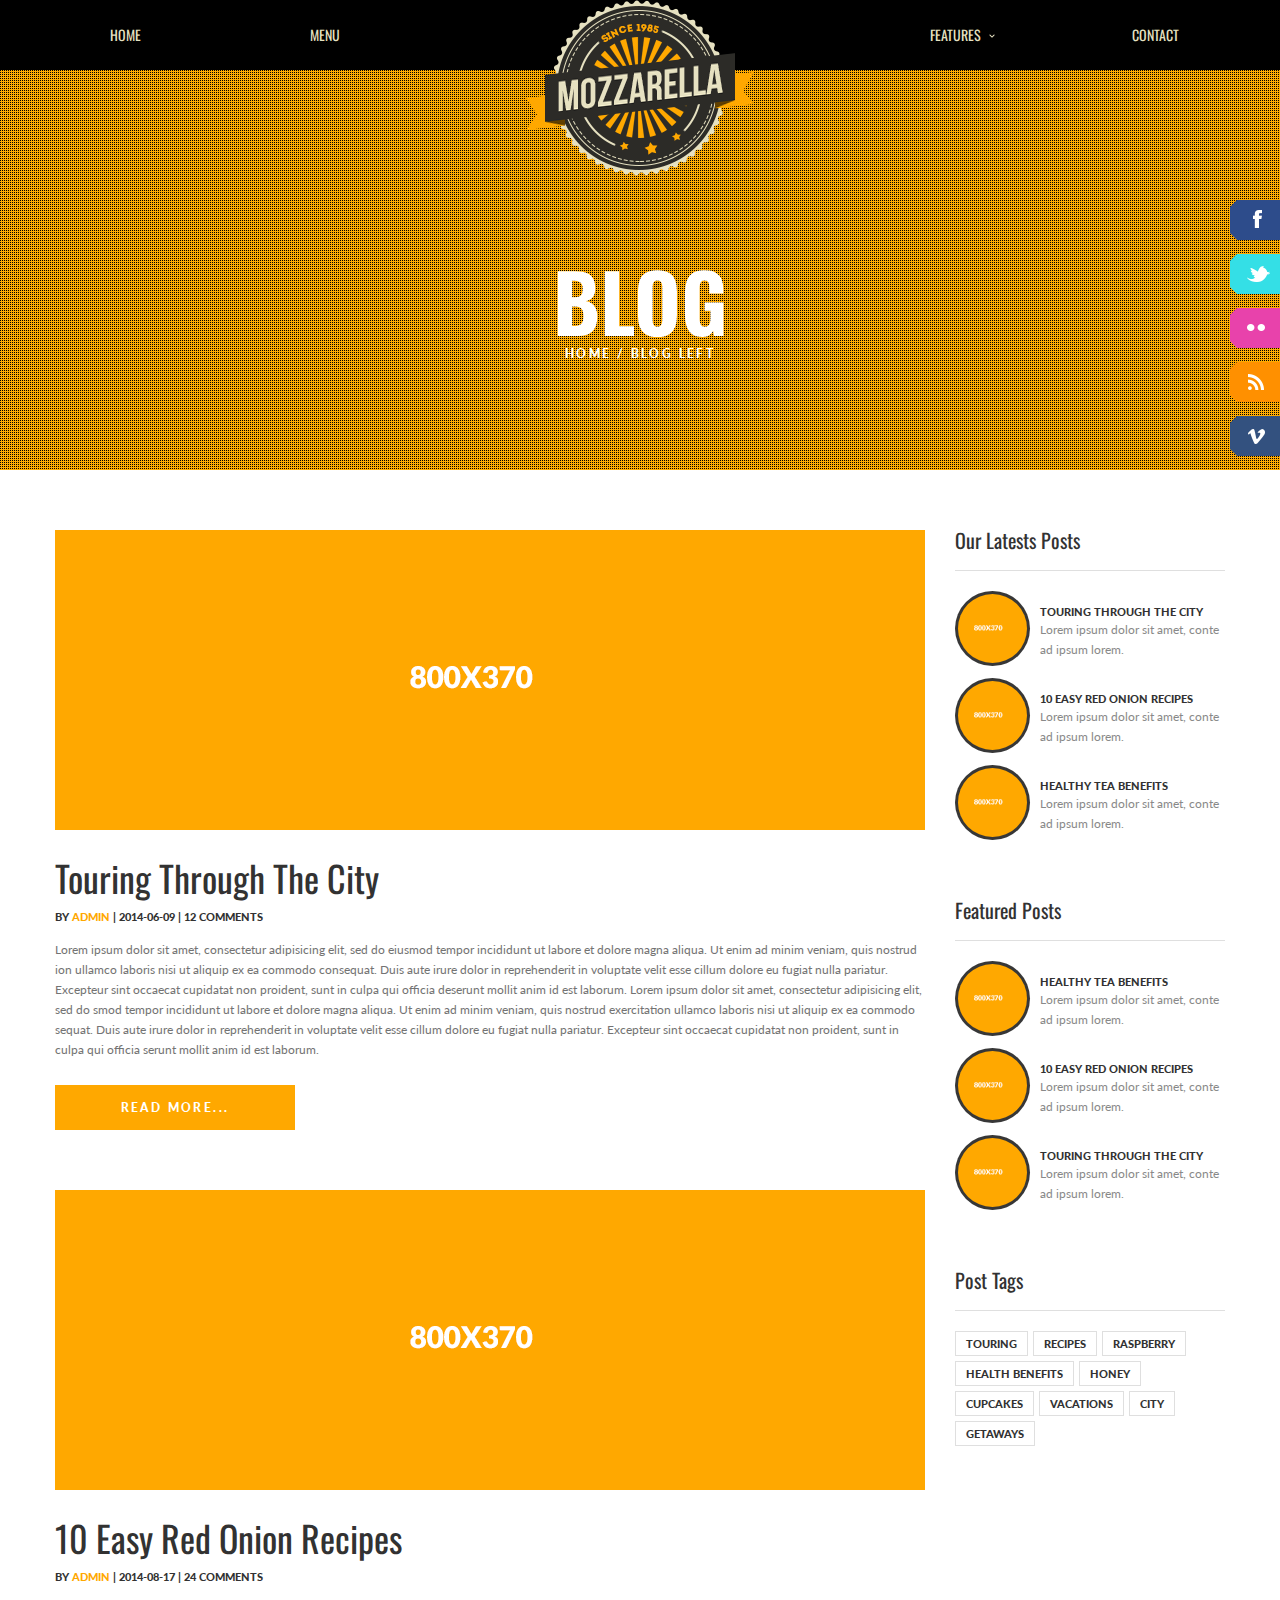
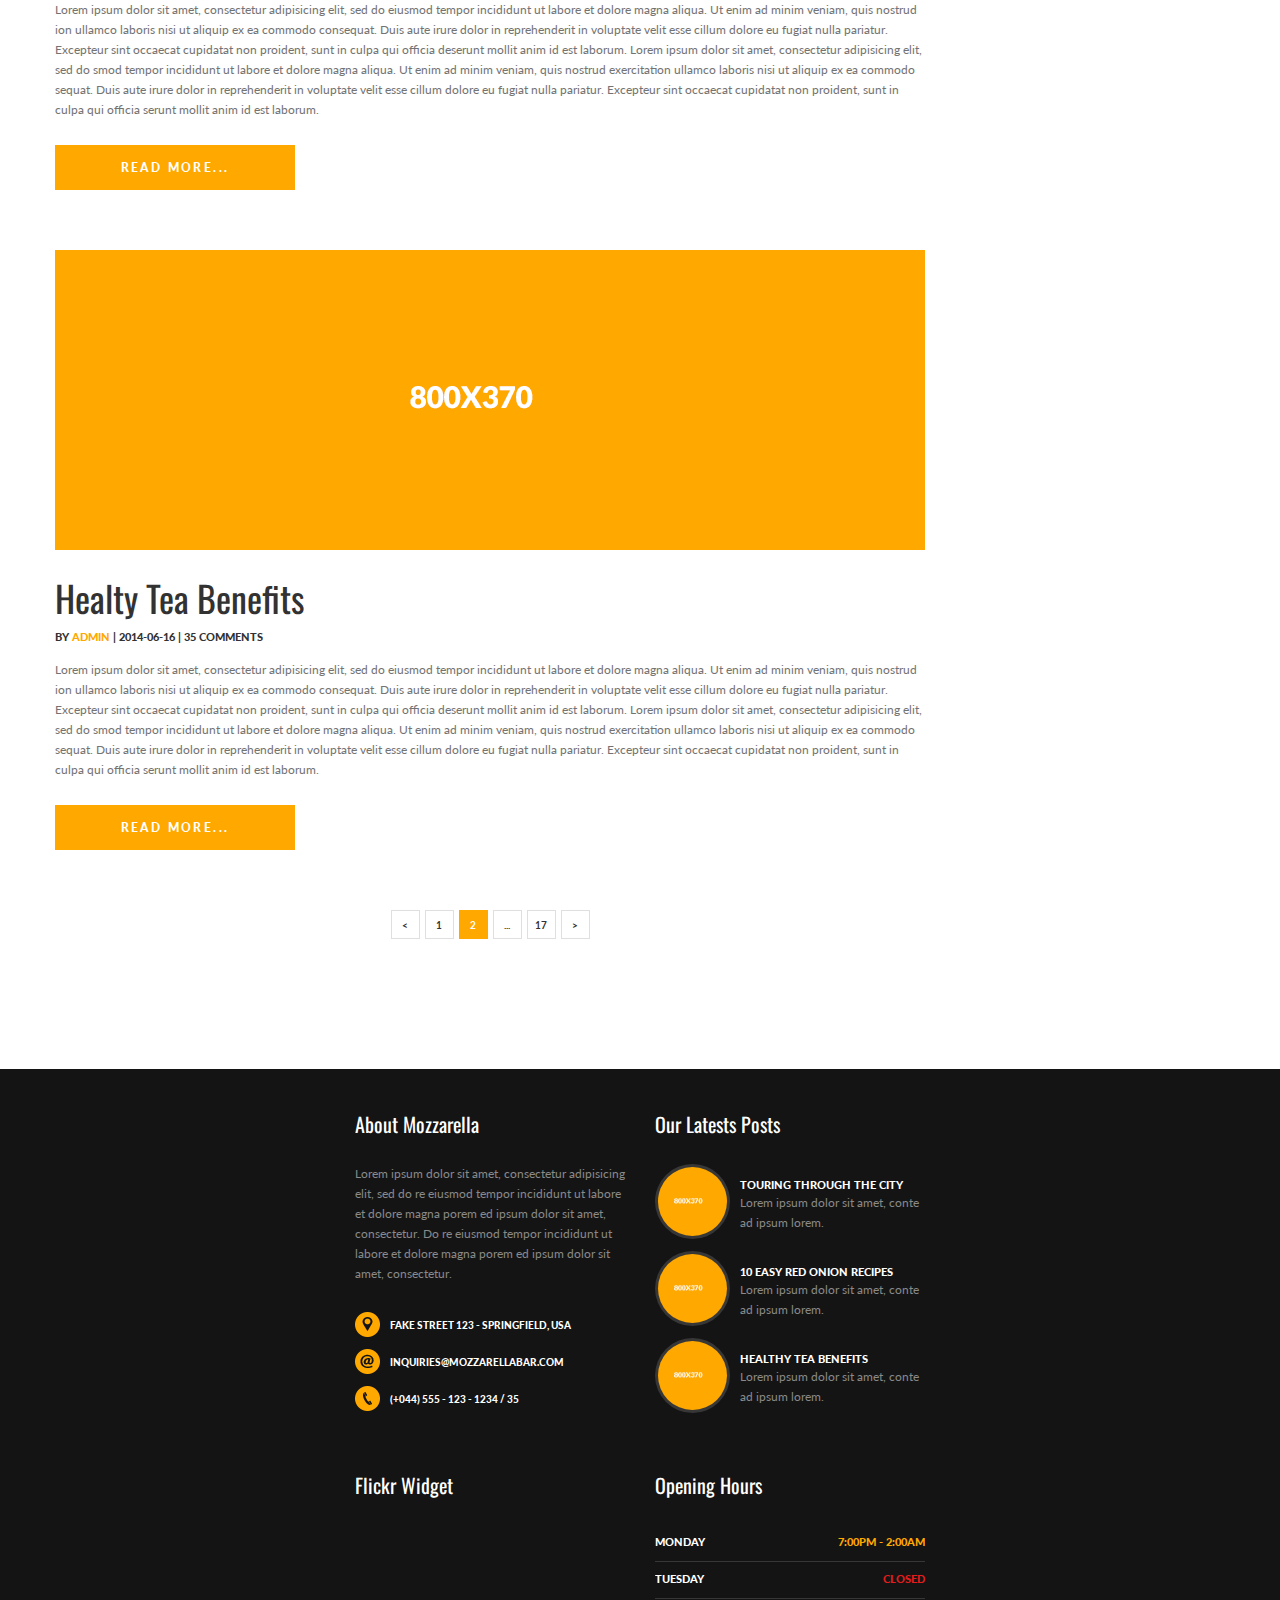
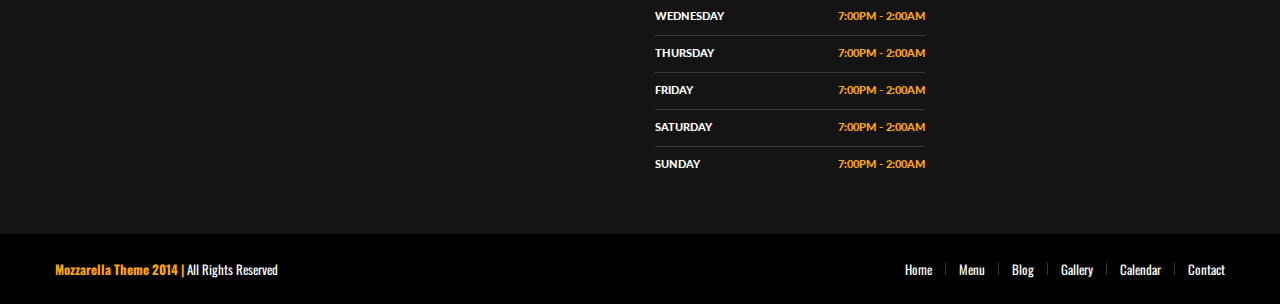
<file: blog.html>
<!DOCTYPE html>
<html lang="en">
<head>
	<meta charset="UTF-8">
	<title>Mozzarella | Blog</title>
	<link rel="stylesheet" href="css/style.css">
	<link rel="stylesheet" href="css/magnific-popup.css">
	<meta name="viewport" content="width=device-width, minimum-scale=1.0, maximum-scale=1.0">
	<!-- favicon -->
	<link rel="icon" href="favicon.ico">
</head>
<body>

	<main>
		<!--SOCIAL LINKS-->
		<aside>
			<a href="#">
				<svg x="0px" y="0px" width="150px" height="40px">
					<polygon fill="#2d4c8b" points="150,40 7.001,40 0,33 0,7 6.918,0 150,0 "/>
					<image xlink:href="images/facebook.png" x="23" y="10" width="9px" height="18px"/>
					<text x="55" y="24">Like Us!</text>
				</svg>
			</a>
			<a href="#">
				<svg x="0px" y="0px" width="150px" height="40px">
					<polygon fill="#34dfe6" points="150,40 7.001,40 0,33 0,7 6.918,0 150,0 "/>
					<image xlink:href="images/twitter.png" x="17" y="12" width="23px" height="16px"/>
					<text x="55" y="24">Follow Us!</text>
				</svg>
			</a>
			<a href="#">
				<svg x="0px" y="0px" width="150px" height="40px">
					<polygon fill="#e842ab" points="150,40 7.001,40 0,33 0,7 6.918,0 150,0 "/>
					<image xlink:href="images/flickr.png" x="17" y="16" width="18px" height="7px"/>
					<text x="55" y="24">Flickr</text>
				</svg>
			</a>
			<a href="#">
				<svg x="0px" y="0px" width="150px" height="40px">
					<polygon fill="#ff9000" points="150,40 7.001,40 0,33 0,7 6.918,0 150,0 "/>
					<image xlink:href="images/rss.png" x="18" y="12" width="16px" height="16px"/>
					<text x="55" y="24">Rss Feed</text>
				</svg>
			</a>
			<a href="#">
				<svg x="0px" y="0px" width="150px" height="40px">
					<polygon fill="#33517f" points="150,40 7.001,40 0,33 0,7 6.918,0 150,0 "/>
					<image xlink:href="images/vimeo.png" x="18" y="13" width="17px" height="15px"/>
					<text x="55" y="24">Vimeo</text>
				</svg>
			</a>
		</aside>
		<!--/SOCIAL LINKS-->

		<!--HEADER-->
		<header>
			<div id="main-nav-wrap">
			<nav id="main-nav">
				<ul>
					<li><a href="index.html">Home</a></li>
					<li><a href="menu.html">Menu</a></li>
					<li><a href="index.html#contact">Contact</a></li>
					<li class="sub-items"><a href="#">Features</a>
						<ul>
							<li><a href="menuv2.html">Menu v2</a></li>
							<li><a href="menuv3.html">Menu v3</a></li>
							<li><a href="gallery-3c.html">Gallery 3 Columns</a></li>
							<li><a href="gallery-4c.html">Gallery 4 Columns</a></li>
							<li><a href="blog.html">Blog Left View</a></li>
							<li><a href="blogr.html">Blog Right View</a></li>
							<li><a href="events.html">Events Calendar</a></li>
						</ul>
					</li>
				</ul>	
				<ul class="responsive-nav">
					<li><a href="index.html">Home</a></li>
					<li><a href="menu.html">Menu</a></li>
					<li class="sub-items"><a href="#">Features</a>
						<ul>
							<li><a href="menuv2.html">Menu v2</a></li>
							<li><a href="menuv3.html">Menu v3</a></li>
							<li><a href="gallery-3c.html">Gallery 3 Columns</a></li>
							<li><a href="gallery-4c.html">Gallery 4 Columns</a></li>
							<li><a href="blog.html">Blog Left View</a></li>
							<li><a href="blogr.html">Blog Right View</a></li>
							<li><a href="events.html">Events Calendar</a></li>
						</ul>
					</li>
					<li><a href="index.html#contact">Contact</a></li>
				</ul>	
				<a href="#" id="pull"></a>  
			</nav>
			</div>
			<figure>
				<img src="images/main-logo.png" alt="Mozzarella-logo">
				<figcaption>Mozarrella</figcaption>
			</figure>
			<article id="blog-banner">
				<h1>Blog</h1>
				<h6>Home / Blog Left</h6>
			</article>
		</header>
		<!--/HEADER-->

		<!--BLOG-->
		<div id="blog-wrap">
		<section id="blog">
			<!--POSTS-->
			<article id="post-list" class="left">
				<!--POST-->
				<article class="post">
					<figure>
						<img src="images/blog/blog_image.png" alt="post-image">
					</figure>
					<h4>Touring Through The City</h4>
					<p class="info">By <span>Admin</span> | 2014-06-09 | 12 Comments</p>
					<div class="description">
						<p>Lorem ipsum dolor sit amet, consectetur adipisicing elit, sed do eiusmod tempor incididunt ut labore et dolore magna aliqua. Ut enim ad minim veniam, quis nostrud ion ullamco laboris nisi ut aliquip ex ea commodo consequat. Duis aute irure dolor in reprehenderit in voluptate velit esse cillum dolore eu fugiat nulla pariatur. Excepteur sint occaecat cupidatat non proident, sunt in culpa qui officia deserunt mollit anim id est laborum. Lorem ipsum dolor sit amet, consectetur adipisicing elit, sed do smod tempor incididunt ut labore et dolore magna aliqua. Ut enim ad minim veniam, quis nostrud exercitation ullamco laboris nisi ut aliquip ex ea commodo sequat. Duis aute irure dolor in reprehenderit in voluptate velit esse cillum dolore eu fugiat nulla pariatur. Excepteur sint occaecat cupidatat non proident, sunt in culpa qui officia serunt mollit anim id est laborum.</p>
					</div>
					<a href="post.html" class="more">Read More...</a>
				</article>
				<!--/POST-->

				<!--POST-->
				<article class="post">
					<figure>
						<img src="images/blog/blog_image.png" alt="post-image">
					</figure>
					<h4>10 Easy Red Onion Recipes</h4>
					<p class="info">By <span>Admin</span> | 2014-08-17 | 24 Comments</p>
					<div class="description">
						<p>Lorem ipsum dolor sit amet, consectetur adipisicing elit, sed do eiusmod tempor incididunt ut labore et dolore magna aliqua. Ut enim ad minim veniam, quis nostrud ion ullamco laboris nisi ut aliquip ex ea commodo consequat. Duis aute irure dolor in reprehenderit in voluptate velit esse cillum dolore eu fugiat nulla pariatur. Excepteur sint occaecat cupidatat non proident, sunt in culpa qui officia deserunt mollit anim id est laborum. Lorem ipsum dolor sit amet, consectetur adipisicing elit, sed do smod tempor incididunt ut labore et dolore magna aliqua. Ut enim ad minim veniam, quis nostrud exercitation ullamco laboris nisi ut aliquip ex ea commodo sequat. Duis aute irure dolor in reprehenderit in voluptate velit esse cillum dolore eu fugiat nulla pariatur. Excepteur sint occaecat cupidatat non proident, sunt in culpa qui officia serunt mollit anim id est laborum.</p>
					</div>
					<a href="post.html" class="more">Read More...</a>
				</article>
				<!--/POST-->

				<!--POST-->
				<article class="post">
					<figure>
						<img src="images/blog/blog_image.png" alt="post-image">
					</figure>
					<h4>Healty Tea Benefits</h4>
					<p class="info">By <span>Admin</span> | 2014-06-16 | 35 Comments</p>
					<div class="description">
						<p>Lorem ipsum dolor sit amet, consectetur adipisicing elit, sed do eiusmod tempor incididunt ut labore et dolore magna aliqua. Ut enim ad minim veniam, quis nostrud ion ullamco laboris nisi ut aliquip ex ea commodo consequat. Duis aute irure dolor in reprehenderit in voluptate velit esse cillum dolore eu fugiat nulla pariatur. Excepteur sint occaecat cupidatat non proident, sunt in culpa qui officia deserunt mollit anim id est laborum. Lorem ipsum dolor sit amet, consectetur adipisicing elit, sed do smod tempor incididunt ut labore et dolore magna aliqua. Ut enim ad minim veniam, quis nostrud exercitation ullamco laboris nisi ut aliquip ex ea commodo sequat. Duis aute irure dolor in reprehenderit in voluptate velit esse cillum dolore eu fugiat nulla pariatur. Excepteur sint occaecat cupidatat non proident, sunt in culpa qui officia serunt mollit anim id est laborum.</p>
					</div>
					<a href="post.html" class="more">Read More...</a>
				</article>
				<!--/POST-->
				<ul id="pager">
					<li><a href="#">&lt;</a></li>
					<li><a href="#">1</a></li>
					<li class="selected"><a href="#">2</a></li>
					<li><a href="#">...</a></li>
					<li><a href="#">17</a></li>
					<li><a href="#">&gt;</a></li>
				</ul>
			</article>
			<!--/POSTS-->

			<!--SIDE NAV-->
			<article id="side-nav" class="right">
				<!--OUR LATESTS POSTS-->
				<article class="side-posts latests">
					<h5>Our Latests Posts</h5>
					<!--POST-->
					<article>
						<div class="circle small">
							<figure class="imgLiquidFill">
								<img src="images/blog/blog_image.png" alt="post">
							</figure>
							<a href="post.html">
								<img src="images/plus-icon-small.png" alt="plus-icon-small">
							</a>
						</div>
						<h6><a href="post.html">Touring Through The City</a></h6>
						<p>Lorem ipsum dolor sit amet, conte ad ipsum lorem.</p>
					</article>
					<!--/POST-->

					<!--POST-->
					<article>
						<div class="circle small">
							<figure class="imgLiquidFill">
								<img src="images/blog/blog_image.png" alt="post">
							</figure>
							<a href="post.html">
								<img src="images/plus-icon-small.png" alt="plus-icon-small">
							</a>
						</div>
						<h6><a href="post.html">10 Easy Red Onion Recipes</a></h6>
						<p>Lorem ipsum dolor sit amet, conte ad ipsum lorem.</p>
					</article>
					<!--/POST-->

					<!--POST-->
					<article>
						<div class="circle small">
							<figure class="imgLiquidFill">
								<img src="images/blog/blog_image.png" alt="post">
							</figure>
							<a href="post.html">
								<img src="images/plus-icon-small.png" alt="plus-icon-small">
							</a>
						</div>
						<h6><a href="post.html">Healthy Tea Benefits</a></h6>
						<p>Lorem ipsum dolor sit amet, conte ad ipsum lorem.</p>
					</article>
					<!--/POST-->
				</article>
				<!--/OUR LATESTS POSTS-->

				<!--FEATURED POSTS-->
				<article class="side-posts featured">
					<h5>Featured Posts</h5>
					<!--POST-->
					<article>
						<div class="circle small">
							<figure class="imgLiquidFill">
								<img src="images/blog/blog_image.png" alt="post">
							</figure>
							<a href="post.html">
								<img src="images/plus-icon-small.png" alt="plus-icon-small">
							</a>
						</div>
						<h6><a href="post.html">Healthy Tea Benefits</a></h6>
						<p>Lorem ipsum dolor sit amet, conte ad ipsum lorem.</p>
					</article>
					<!--/POST-->

					<!--POST-->
					<article>
						<div class="circle small">
							<figure class="imgLiquidFill">
								<img src="images/blog/blog_image.png" alt="post">
							</figure>
							<a href="post.html">
								<img src="images/plus-icon-small.png" alt="plus-icon-small">
							</a>
						</div>
						<h6><a href="post.html">10 Easy Red Onion Recipes</a></h6>
						<p>Lorem ipsum dolor sit amet, conte ad ipsum lorem.</p>
					</article>
					<!--/POST-->

					<!--POST-->
					<article>
						<div class="circle small">
							<figure class="imgLiquidFill">
								<img src="images/blog/blog_image.png" alt="post">
							</figure>
							<a href="post.html">
								<img src="images/plus-icon-small.png" alt="plus-icon-small">
							</a>
						</div>
						<h6><a href="post.html">Touring Through The City</a></h6>
						<p>Lorem ipsum dolor sit amet, conte ad ipsum lorem.</p>
					</article>
					<!--/POST-->
				</article>
				<!--/FEATURED POSTS-->

				<!--TAGS-->
				<article class="tags all">
					<h5>Post Tags</h5>
					<a href="#">Touring</a>
					<a href="#">Recipes</a>
					<a href="#">Raspberry</a>
					<a href="#">Health Benefits</a>
					<a href="#">Honey</a>
					<a href="#">Cupcakes</a>
					<a href="#">Vacations</a>
					<a href="#">City</a>
					<a href="#">Getaways</a>
				</article>
				<!--/TAGS-->
			</article>
			<!--/SIDE NAV-->
		</section>
		</div>
		<!--/BLOG-->
		
		<!--FOOTER-->
		<footer>
			<section id="info">
				<!--ABOUT MOZZARELLA-->
				<article>
					<h5>About Mozzarella</h5>
					<p>Lorem ipsum dolor sit amet, consectetur adipisicing elit, sed do re eiusmod tempor incididunt ut labore et dolore magna porem ed ipsum dolor sit amet, consectetur. Do re eiusmod tempor incididunt ut labore et dolore magna porem ed ipsum dolor sit amet, consectetur.</p>
					<ul class="c-info">
						<li>Fake street 123 - Springfield, USA</li>
						<li>inquiries@mozzarellabar.com</li>
						<li>(+044) 555 - 123 - 1234 / 35</li>
					</ul>
				</article>
				<!--/ABOUT MOZZARELLA-->

				<!--OUR LATESTS POSTS-->
				<article class="side-posts latests">
					<h5>Our Latests Posts</h5>
					<!--POST-->
					<article>
						<div class="circle small">
							<figure class="imgLiquidFill">
								<img src="images/blog/blog_image.png" alt="post">
							</figure>
							<a href="post.html">
								<img src="images/plus-icon-small.png" alt="plus-icon-small">
							</a>
						</div>
						<h6><a href="post.html">Touring Through The City</a></h6>
						<p>Lorem ipsum dolor sit amet, conte ad ipsum lorem.</p>
					</article>
					<!--/POST-->

					<!--POST-->
					<article>
						<div class="circle small">
							<figure class="imgLiquidFill">
								<img src="images/blog/blog_image.png" alt="post">
							</figure>
							<a href="post.html">
								<img src="images/plus-icon-small.png" alt="plus-icon-small">
							</a>
						</div>
						<h6><a href="post.html">10 Easy Red Onion Recipes</a></h6>
						<p>Lorem ipsum dolor sit amet, conte ad ipsum lorem.</p>
					</article>
					<!--/POST-->

					<!--POST-->
					<article>
						<div class="circle small">
							<figure class="imgLiquidFill">
								<img src="images/blog/blog_image.png" alt="post">
							</figure>
							<a href="post.html">
								<img src="images/plus-icon-small.png" alt="plus-icon-small">
							</a>
						</div>
						<h6><a href="post.html">Healthy Tea Benefits</a></h6>
						<p>Lorem ipsum dolor sit amet, conte ad ipsum lorem.</p>
					</article>
					<!--/POST-->
				</article>
				<!--/OUR LATESTS POSTS-->

				<!--FLICKR WIDGET-->
				<article>
					<h5>Flickr Widget</h5>
					<ul id="flickr-w"></ul>
				</article>
				<!--/FLICKR WIDGET-->

				<!--OPENING HOURS-->
				<article>
					<h5>Opening Hours</h5>
					<article class="op-hours">
						<div>
							<h6>Monday</h6>
							<h6>7:00PM - 2:00AM</h6>
						</div>
						<div>
							<h6>Tuesday</h6>
							<h6><span>Closed</span></h6>
						</div>
						<div>
							<h6>Wednesday</h6>
							<h6>7:00PM - 2:00AM</h6>
						</div>
						<div>
							<h6>Thursday</h6>
							<h6>7:00PM - 2:00AM</h6>
						</div>
						<div>
							<h6>Friday</h6>
							<h6>7:00PM - 2:00AM</h6>
						</div>
						<div>
							<h6>Saturday</h6>
							<h6>7:00PM - 2:00AM</h6>
						</div>
						<div>
							<h6>Sunday</h6>
							<h6>7:00PM - 2:00AM</h6>
						</div>
					</article>
				</article>
				<!--/OPENING HOURS-->
			</section>
			<div id="copy-wrap">
			<section id="copy">
				<h5><span>Mozzarella Theme 2014 |</span> All Rights Reserved</h5>
				<nav>
					<ul>
						<li><a href="index.html">Home</a></li>
						<li><a href="menu.html">Menu</a></li>
						<li><a href="blog.html">Blog</a></li>
						<li><a href="gallery-4c.html">Gallery</a></li>
						<li><a href="events.html">Calendar</a></li>
						<li><a href="index.html#contact">Contact</a></li>
					</ul>
				</nav>
			</section>
			</div>
		</footer>
		<!--/FOOTER-->
	</main>
<!-- jQuery -->
<script src="js/jquery-1.11.1.min.js"></script>
<!-- Img Liquid -->
<script src="js/imgLiquid-min.js"></script>
<!-- Main -->
<script src="js/main.js"></script>
<!-- Pager -->
<script src="js/pager.js"></script>
<script>
$(function() {
	/*-----------------
		RESIZE IMAGE
	-----------------*/
	$("figure.imgLiquidFill").imgLiquid();
});
</script>
</body>
</html>
</file>
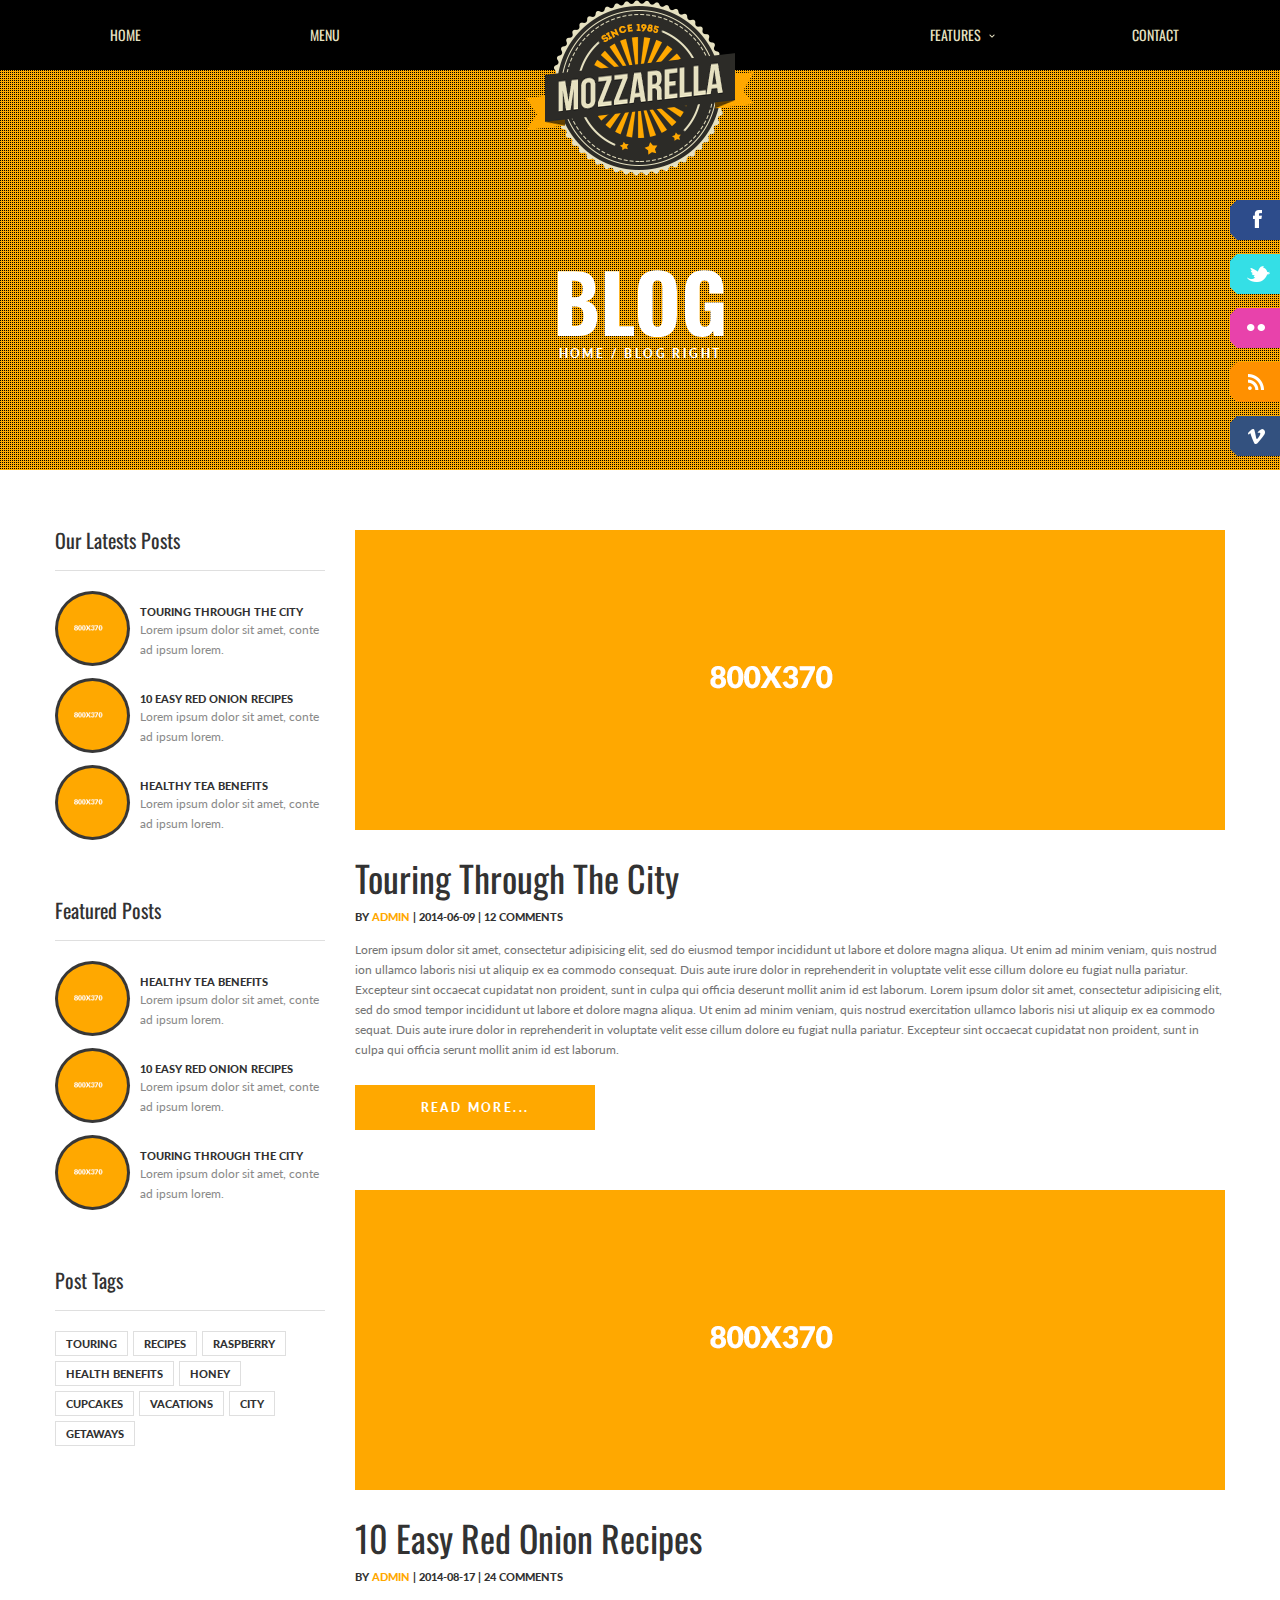
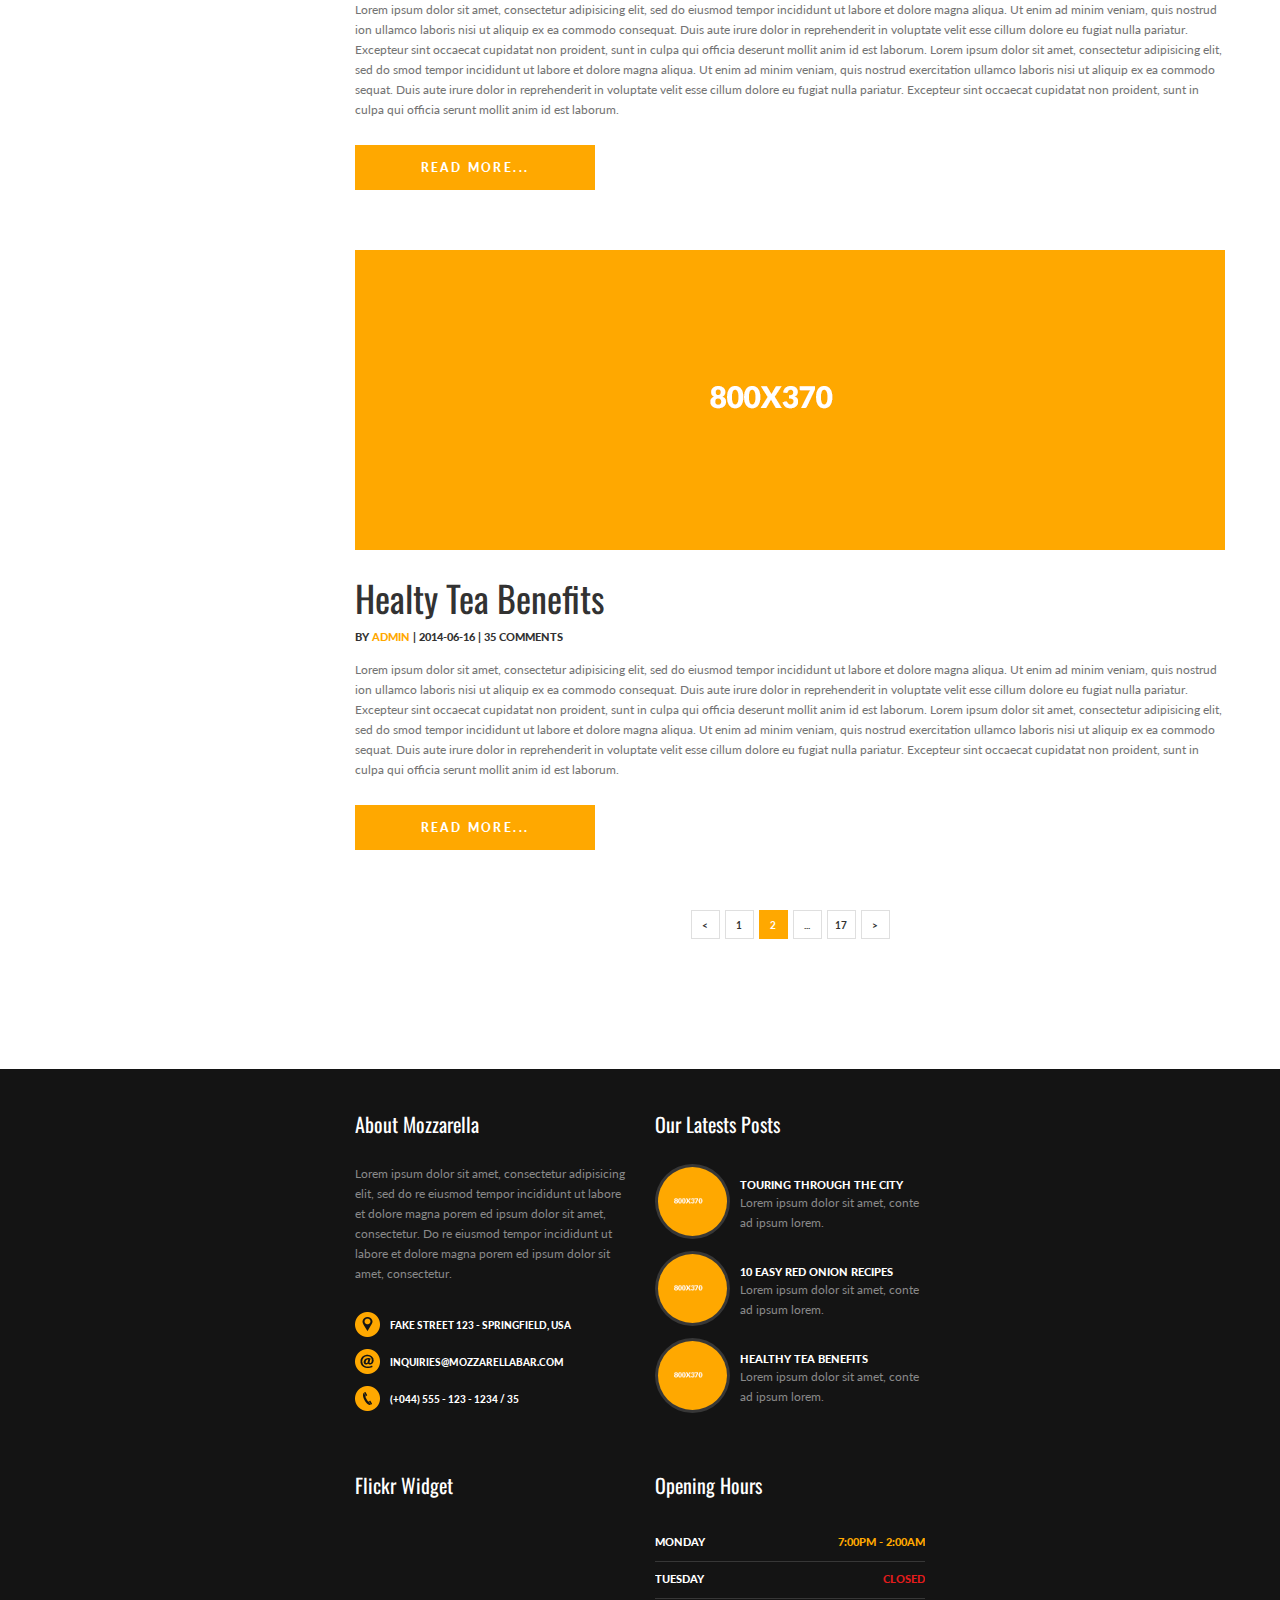
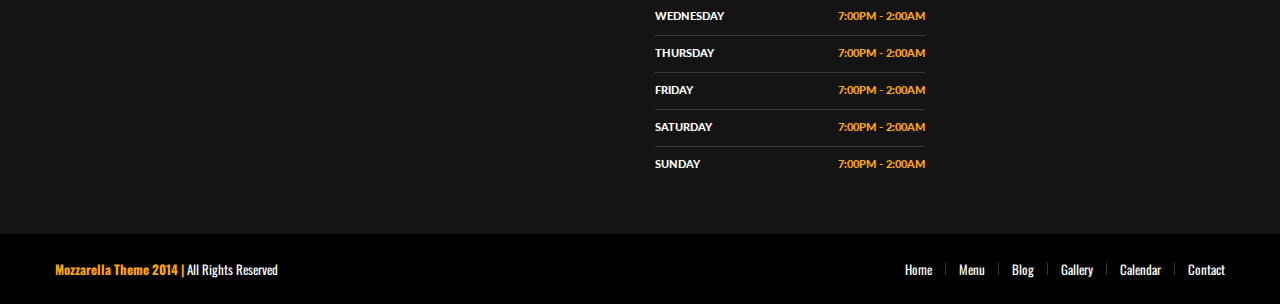
<file: blogr.html>
<!DOCTYPE html>
<html lang="en">
<head>
	<meta charset="UTF-8">
	<title>Mozzarella | Blog</title>
	<link rel="stylesheet" href="css/style.css">
	<link rel="stylesheet" href="css/magnific-popup.css">
	<meta name="viewport" content="width=device-width, minimum-scale=1.0, maximum-scale=1.0">
	<!-- favicon -->
	<link rel="icon" href="favicon.ico">
</head>
<body>

	<main>
		<!--SOCIAL LINKS-->
		<aside>
			<a href="#">
				<svg x="0px" y="0px" width="150px" height="40px">
					<polygon fill="#2d4c8b" points="150,40 7.001,40 0,33 0,7 6.918,0 150,0 "/>
					<image xlink:href="images/facebook.png" x="23" y="10" width="9px" height="18px"/>
					<text x="55" y="24">Like Us!</text>
				</svg>
			</a>
			<a href="#">
				<svg x="0px" y="0px" width="150px" height="40px">
					<polygon fill="#34dfe6" points="150,40 7.001,40 0,33 0,7 6.918,0 150,0 "/>
					<image xlink:href="images/twitter.png" x="17" y="12" width="23px" height="16px"/>
					<text x="55" y="24">Follow Us!</text>
				</svg>
			</a>
			<a href="#">
				<svg x="0px" y="0px" width="150px" height="40px">
					<polygon fill="#e842ab" points="150,40 7.001,40 0,33 0,7 6.918,0 150,0 "/>
					<image xlink:href="images/flickr.png" x="17" y="16" width="18px" height="7px"/>
					<text x="55" y="24">Flickr</text>
				</svg>
			</a>
			<a href="#">
				<svg x="0px" y="0px" width="150px" height="40px">
					<polygon fill="#ff9000" points="150,40 7.001,40 0,33 0,7 6.918,0 150,0 "/>
					<image xlink:href="images/rss.png" x="18" y="12" width="16px" height="16px"/>
					<text x="55" y="24">Rss Feed</text>
				</svg>
			</a>
			<a href="#">
				<svg x="0px" y="0px" width="150px" height="40px">
					<polygon fill="#33517f" points="150,40 7.001,40 0,33 0,7 6.918,0 150,0 "/>
					<image xlink:href="images/vimeo.png" x="18" y="13" width="17px" height="15px"/>
					<text x="55" y="24">Vimeo</text>
				</svg>
			</a>
		</aside>
		<!--/SOCIAL LINKS-->

		<!--HEADER-->
		<header>
			<div id="main-nav-wrap">
			<nav id="main-nav">
				<ul>
					<li><a href="index.html">Home</a></li>
					<li><a href="menu.html">Menu</a></li>
					<li><a href="index.html#contact">Contact</a></li>
					<li class="sub-items"><a href="#">Features</a>
						<ul>
							<li><a href="menuv2.html">Menu v2</a></li>
							<li><a href="menuv3.html">Menu v3</a></li>
							<li><a href="gallery-3c.html">Gallery 3 Columns</a></li>
							<li><a href="gallery-4c.html">Gallery 4 Columns</a></li>
							<li><a href="blog.html">Blog Left View</a></li>
							<li><a href="blogr.html">Blog Right View</a></li>
							<li><a href="events.html">Events Calendar</a></li>
						</ul>
					</li>
				</ul>	
				<ul class="responsive-nav">
					<li><a href="index.html">Home</a></li>
					<li><a href="menu.html">Menu</a></li>
					<li class="sub-items"><a href="#">Features</a>
						<ul>
							<li><a href="menuv2.html">Menu v2</a></li>
							<li><a href="menuv3.html">Menu v3</a></li>
							<li><a href="gallery-3c.html">Gallery 3 Columns</a></li>
							<li><a href="gallery-4c.html">Gallery 4 Columns</a></li>
							<li><a href="blog.html">Blog Left View</a></li>
							<li><a href="blogr.html">Blog Right View</a></li>
							<li><a href="events.html">Events Calendar</a></li>
						</ul>
					</li>
					<li><a href="index.html#contact">Contact</a></li>
				</ul>	
				<a href="#" id="pull"></a>  
			</nav>
			</div>
			<figure>
				<img src="images/main-logo.png" alt="Mozzarella-logo">
				<figcaption>Mozarrella</figcaption>
			</figure>
			<article id="blog-banner">
				<h1>Blog</h1>
				<h6>Home / Blog Right</h6>
			</article>
		</header>
		<!--/HEADER-->

		<!--BLOG-->
		<div id="blog-wrap">
		<section id="blog">
			<!--POSTS-->
			<article id="post-list" class="right">
				<!--POST-->
				<article class="post">
					<figure>
						<img src="images/blog/blog_image.png" alt="post-image">
					</figure>
					<h4>Touring Through The City</h4>
					<p class="info">By <span>Admin</span> | 2014-06-09 | 12 Comments</p>
					<div class="description">
						<p>Lorem ipsum dolor sit amet, consectetur adipisicing elit, sed do eiusmod tempor incididunt ut labore et dolore magna aliqua. Ut enim ad minim veniam, quis nostrud ion ullamco laboris nisi ut aliquip ex ea commodo consequat. Duis aute irure dolor in reprehenderit in voluptate velit esse cillum dolore eu fugiat nulla pariatur. Excepteur sint occaecat cupidatat non proident, sunt in culpa qui officia deserunt mollit anim id est laborum. Lorem ipsum dolor sit amet, consectetur adipisicing elit, sed do smod tempor incididunt ut labore et dolore magna aliqua. Ut enim ad minim veniam, quis nostrud exercitation ullamco laboris nisi ut aliquip ex ea commodo sequat. Duis aute irure dolor in reprehenderit in voluptate velit esse cillum dolore eu fugiat nulla pariatur. Excepteur sint occaecat cupidatat non proident, sunt in culpa qui officia serunt mollit anim id est laborum.</p>
					</div>
					<a href="postr.html" class="more">Read More...</a>
				</article>
				<!--/POST-->

				<!--POST-->
				<article class="post">
					<figure>
						<img src="images/blog/blog_image.png" alt="post-image">
					</figure>
					<h4>10 Easy Red Onion Recipes</h4>
					<p class="info">By <span>Admin</span> | 2014-08-17 | 24 Comments</p>
					<div class="description">
						<p>Lorem ipsum dolor sit amet, consectetur adipisicing elit, sed do eiusmod tempor incididunt ut labore et dolore magna aliqua. Ut enim ad minim veniam, quis nostrud ion ullamco laboris nisi ut aliquip ex ea commodo consequat. Duis aute irure dolor in reprehenderit in voluptate velit esse cillum dolore eu fugiat nulla pariatur. Excepteur sint occaecat cupidatat non proident, sunt in culpa qui officia deserunt mollit anim id est laborum. Lorem ipsum dolor sit amet, consectetur adipisicing elit, sed do smod tempor incididunt ut labore et dolore magna aliqua. Ut enim ad minim veniam, quis nostrud exercitation ullamco laboris nisi ut aliquip ex ea commodo sequat. Duis aute irure dolor in reprehenderit in voluptate velit esse cillum dolore eu fugiat nulla pariatur. Excepteur sint occaecat cupidatat non proident, sunt in culpa qui officia serunt mollit anim id est laborum.</p>
					</div>
					<a href="postr.html" class="more">Read More...</a>
				</article>
				<!--/POST-->

				<!--POST-->
				<article class="post">
					<figure>
						<img src="images/blog/blog_image.png" alt="post-image">
					</figure>
					<h4>Healty Tea Benefits</h4>
					<p class="info">By <span>Admin</span> | 2014-06-16 | 35 Comments</p>
					<div class="description">
						<p>Lorem ipsum dolor sit amet, consectetur adipisicing elit, sed do eiusmod tempor incididunt ut labore et dolore magna aliqua. Ut enim ad minim veniam, quis nostrud ion ullamco laboris nisi ut aliquip ex ea commodo consequat. Duis aute irure dolor in reprehenderit in voluptate velit esse cillum dolore eu fugiat nulla pariatur. Excepteur sint occaecat cupidatat non proident, sunt in culpa qui officia deserunt mollit anim id est laborum. Lorem ipsum dolor sit amet, consectetur adipisicing elit, sed do smod tempor incididunt ut labore et dolore magna aliqua. Ut enim ad minim veniam, quis nostrud exercitation ullamco laboris nisi ut aliquip ex ea commodo sequat. Duis aute irure dolor in reprehenderit in voluptate velit esse cillum dolore eu fugiat nulla pariatur. Excepteur sint occaecat cupidatat non proident, sunt in culpa qui officia serunt mollit anim id est laborum.</p>
					</div>
					<a href="postr.html" class="more">Read More...</a>
				</article>
				<!--/POST-->
				<ul id="pager">
					<li><a href="#">&lt;</a></li>
					<li><a href="#">1</a></li>
					<li class="selected"><a href="#">2</a></li>
					<li><a href="#">...</a></li>
					<li><a href="#">17</a></li>
					<li><a href="#">&gt;</a></li>
				</ul>
			</article>
			<!--/POSTS-->

			<!--SIDE NAV-->
			<article id="side-nav" class="left">
				<!--OUR LATESTS POSTS-->
				<article class="side-posts latests">
					<h5>Our Latests Posts</h5>
					<!--POST-->
					<article>
						<div class="circle small">
							<figure class="imgLiquidFill">
								<img src="images/blog/blog_image.png" alt="post">
							</figure>
							<a href="postr.html">
								<img src="images/plus-icon-small.png" alt="plus-icon-small">
							</a>
						</div>
						<h6><a href="postr.html">Touring Through The City</a></h6>
						<p>Lorem ipsum dolor sit amet, conte ad ipsum lorem.</p>
					</article>
					<!--/POST-->

					<!--POST-->
					<article>
						<div class="circle small">
							<figure class="imgLiquidFill">
								<img src="images/blog/blog_image.png" alt="post">
							</figure>
							<a href="postr.html">
								<img src="images/plus-icon-small.png" alt="plus-icon-small">
							</a>
						</div>
						<h6><a href="postr.html">10 Easy Red Onion Recipes</a></h6>
						<p>Lorem ipsum dolor sit amet, conte ad ipsum lorem.</p>
					</article>
					<!--/POST-->

					<!--POST-->
					<article>
						<div class="circle small">
							<figure class="imgLiquidFill">
								<img src="images/blog/blog_image.png" alt="post">
							</figure>
							<a href="postr.html">
								<img src="images/plus-icon-small.png" alt="plus-icon-small">
							</a>
						</div>
						<h6><a href="postr.html">Healthy Tea Benefits</a></h6>
						<p>Lorem ipsum dolor sit amet, conte ad ipsum lorem.</p>
					</article>
					<!--/POST-->
				</article>
				<!--/OUR LATESTS POSTS-->

				<!--FEATURED POSTS-->
				<article class="side-posts featured">
					<h5>Featured Posts</h5>
					<!--POST-->
					<article>
						<div class="circle small">
							<figure class="imgLiquidFill">
								<img src="images/blog/blog_image.png" alt="post">
							</figure>
							<a href="postr.html">
								<img src="images/plus-icon-small.png" alt="plus-icon-small">
							</a>
						</div>
						<h6><a href="postr.html">Healthy Tea Benefits</a></h6>
						<p>Lorem ipsum dolor sit amet, conte ad ipsum lorem.</p>
					</article>
					<!--/POST-->

					<!--POST-->
					<article>
						<div class="circle small">
							<figure class="imgLiquidFill">
								<img src="images/blog/blog_image.png" alt="post">
							</figure>
							<a href="postr.html">
								<img src="images/plus-icon-small.png" alt="plus-icon-small">
							</a>
						</div>
						<h6><a href="postr.html">10 Easy Red Onion Recipes</a></h6>
						<p>Lorem ipsum dolor sit amet, conte ad ipsum lorem.</p>
					</article>
					<!--/POST-->

					<!--POST-->
					<article>
						<div class="circle small">
							<figure class="imgLiquidFill">
								<img src="images/blog/blog_image.png" alt="post">
							</figure>
							<a href="postr.html">
								<img src="images/plus-icon-small.png" alt="plus-icon-small">
							</a>
						</div>
						<h6><a href="postr.html">Touring Through The City</a></h6>
						<p>Lorem ipsum dolor sit amet, conte ad ipsum lorem.</p>
					</article>
					<!--/POST-->
				</article>
				<!--/FEATURED POSTS-->

				<!--TAGS-->
				<article class="tags all">
					<h5>Post Tags</h5>
					<a href="#">Touring</a>
					<a href="#">Recipes</a>
					<a href="#">Raspberry</a>
					<a href="#">Health Benefits</a>
					<a href="#">Honey</a>
					<a href="#">Cupcakes</a>
					<a href="#">Vacations</a>
					<a href="#">City</a>
					<a href="#">Getaways</a>
				</article>
				<!--/TAGS-->
			</article>
			<!--/SIDE NAV-->
		</section>
		</div>
		<!--/BLOG-->
		
		<!--FOOTER-->
		<footer>
			<section id="info">
				<!--ABOUT MOZZARELLA-->
				<article>
					<h5>About Mozzarella</h5>
					<p>Lorem ipsum dolor sit amet, consectetur adipisicing elit, sed do re eiusmod tempor incididunt ut labore et dolore magna porem ed ipsum dolor sit amet, consectetur. Do re eiusmod tempor incididunt ut labore et dolore magna porem ed ipsum dolor sit amet, consectetur.</p>
					<ul class="c-info">
						<li>Fake street 123 - Springfield, USA</li>
						<li>inquiries@mozzarellabar.com</li>
						<li>(+044) 555 - 123 - 1234 / 35</li>
					</ul>
				</article>
				<!--/ABOUT MOZZARELLA-->

				<!--OUR LATESTS POSTS-->
				<article class="side-posts latests">
					<h5>Our Latests Posts</h5>
					<!--POST-->
					<article>
						<div class="circle small">
							<figure class="imgLiquidFill">
								<img src="images/blog/blog_image.png" alt="post">
							</figure>
							<a href="postr.html">
								<img src="images/plus-icon-small.png" alt="plus-icon-small">
							</a>
						</div>
						<h6><a href="postr.html">Touring Through The City</a></h6>
						<p>Lorem ipsum dolor sit amet, conte ad ipsum lorem.</p>
					</article>
					<!--/POST-->

					<!--POST-->
					<article>
						<div class="circle small">
							<figure class="imgLiquidFill">
								<img src="images/blog/blog_image.png" alt="post">
							</figure>
							<a href="postr.html">
								<img src="images/plus-icon-small.png" alt="plus-icon-small">
							</a>
						</div>
						<h6><a href="postr.html">10 Easy Red Onion Recipes</a></h6>
						<p>Lorem ipsum dolor sit amet, conte ad ipsum lorem.</p>
					</article>
					<!--/POST-->

					<!--POST-->
					<article>
						<div class="circle small">
							<figure class="imgLiquidFill">
								<img src="images/blog/blog_image.png" alt="post">
							</figure>
							<a href="postr.html">
								<img src="images/plus-icon-small.png" alt="plus-icon-small">
							</a>
						</div>
						<h6><a href="postr.html">Healthy Tea Benefits</a></h6>
						<p>Lorem ipsum dolor sit amet, conte ad ipsum lorem.</p>
					</article>
					<!--/POST-->
				</article>
				<!--/OUR LATESTS POSTS-->

				<!--FLICKR WIDGET-->
				<article>
					<h5>Flickr Widget</h5>
					<ul id="flickr-w"></ul>
				</article>
				<!--/FLICKR WIDGET-->

				<!--OPENING HOURS-->
				<article>
					<h5>Opening Hours</h5>
					<article class="op-hours">
						<div>
							<h6>Monday</h6>
							<h6>7:00PM - 2:00AM</h6>
						</div>
						<div>
							<h6>Tuesday</h6>
							<h6><span>Closed</span></h6>
						</div>
						<div>
							<h6>Wednesday</h6>
							<h6>7:00PM - 2:00AM</h6>
						</div>
						<div>
							<h6>Thursday</h6>
							<h6>7:00PM - 2:00AM</h6>
						</div>
						<div>
							<h6>Friday</h6>
							<h6>7:00PM - 2:00AM</h6>
						</div>
						<div>
							<h6>Saturday</h6>
							<h6>7:00PM - 2:00AM</h6>
						</div>
						<div>
							<h6>Sunday</h6>
							<h6>7:00PM - 2:00AM</h6>
						</div>
					</article>
				</article>
				<!--/OPENING HOURS-->
			</section>
			<div id="copy-wrap">
			<section id="copy">
				<h5><span>Mozzarella Theme 2014 |</span> All Rights Reserved</h5>
				<nav>
					<ul>
						<li><a href="index.html">Home</a></li>
						<li><a href="menu.html">Menu</a></li>
						<li><a href="blog.html">Blog</a></li>
						<li><a href="gallery-4c.html">Gallery</a></li>
						<li><a href="events.html">Calendar</a></li>
						<li><a href="index.html#contact">Contact</a></li>
					</ul>
				</nav>
			</section>
			</div>
		</footer>
		<!--/FOOTER-->
	</main>
<!-- jQuery -->
<script src="js/jquery-1.11.1.min.js"></script>
<!-- Img Liquid -->
<script src="js/imgLiquid-min.js"></script>
<!-- Main -->
<script src="js/main.js"></script>
<!-- Pager -->
<script src="js/pager.js"></script>
<script>
$(function() {
	/*-----------------
		RESIZE IMAGE
	-----------------*/
	$("figure.imgLiquidFill").imgLiquid();
});
</script>
</body>
</html>
</file>
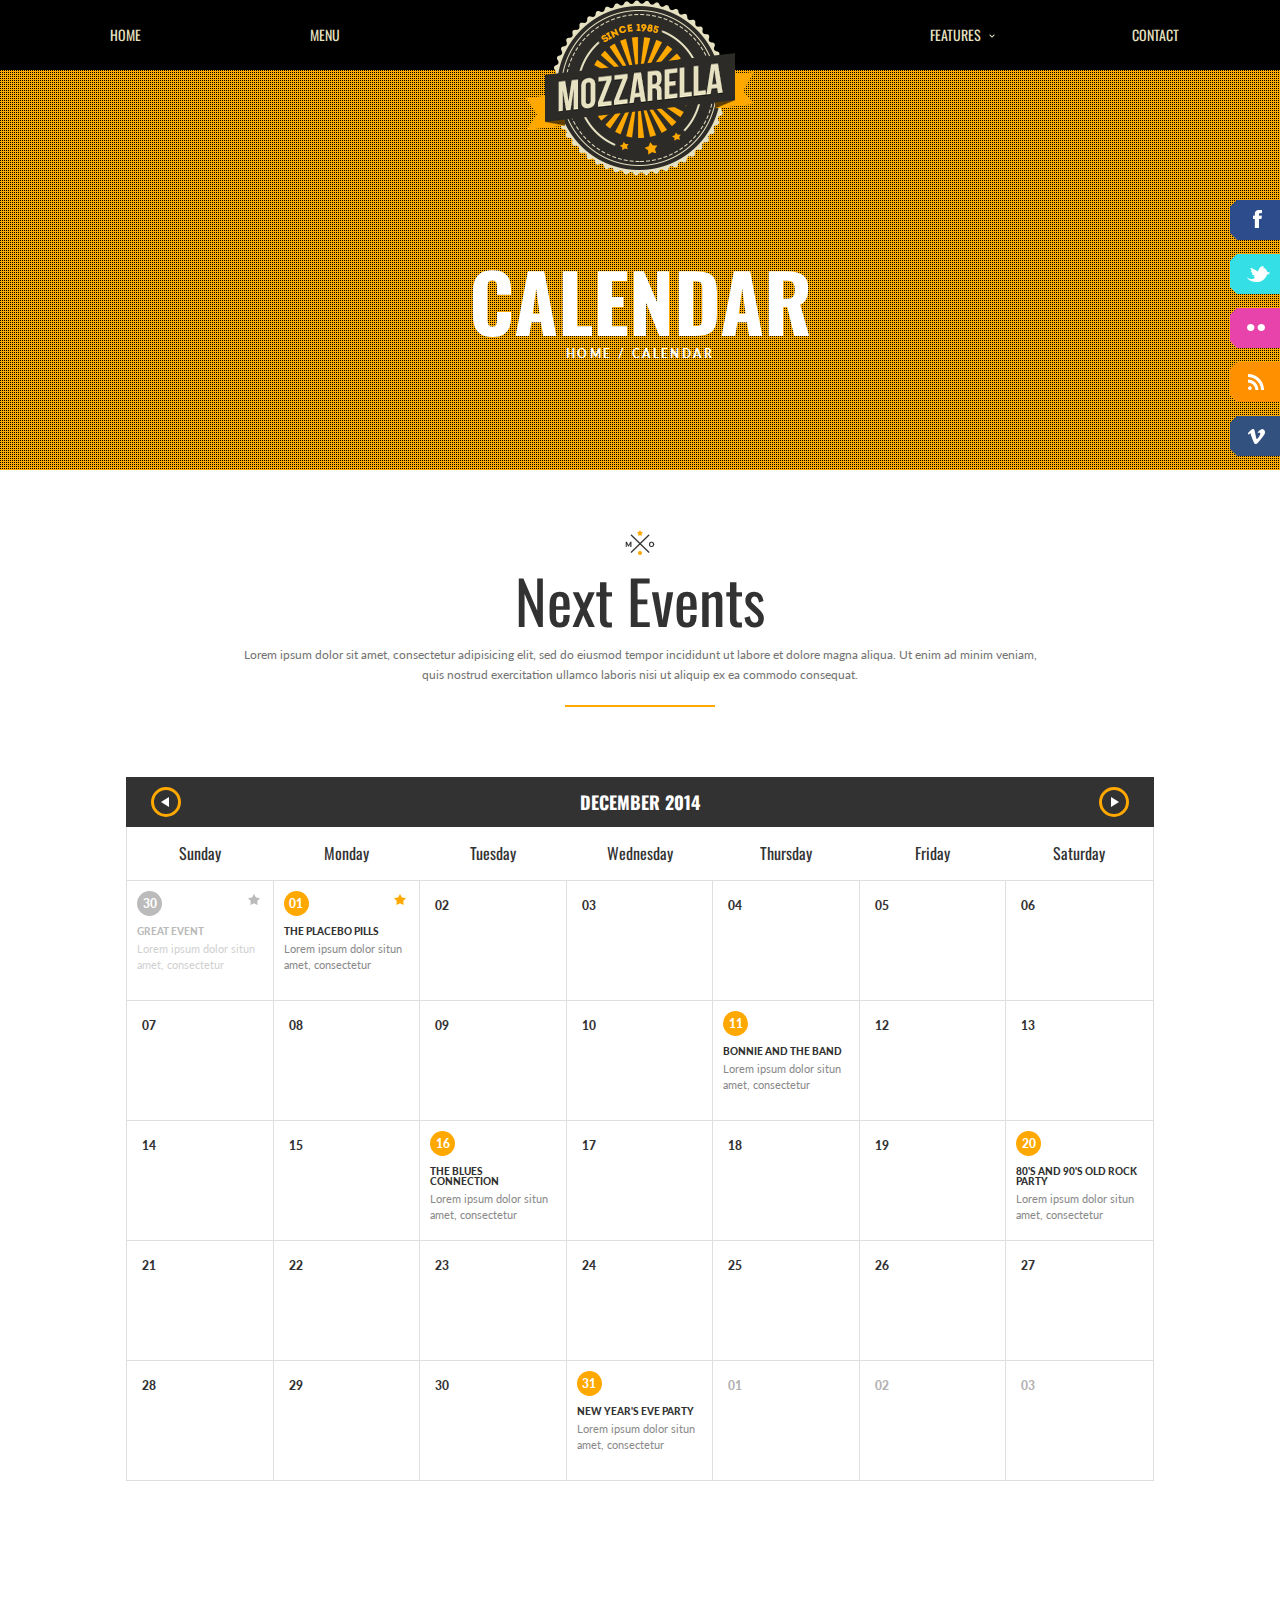
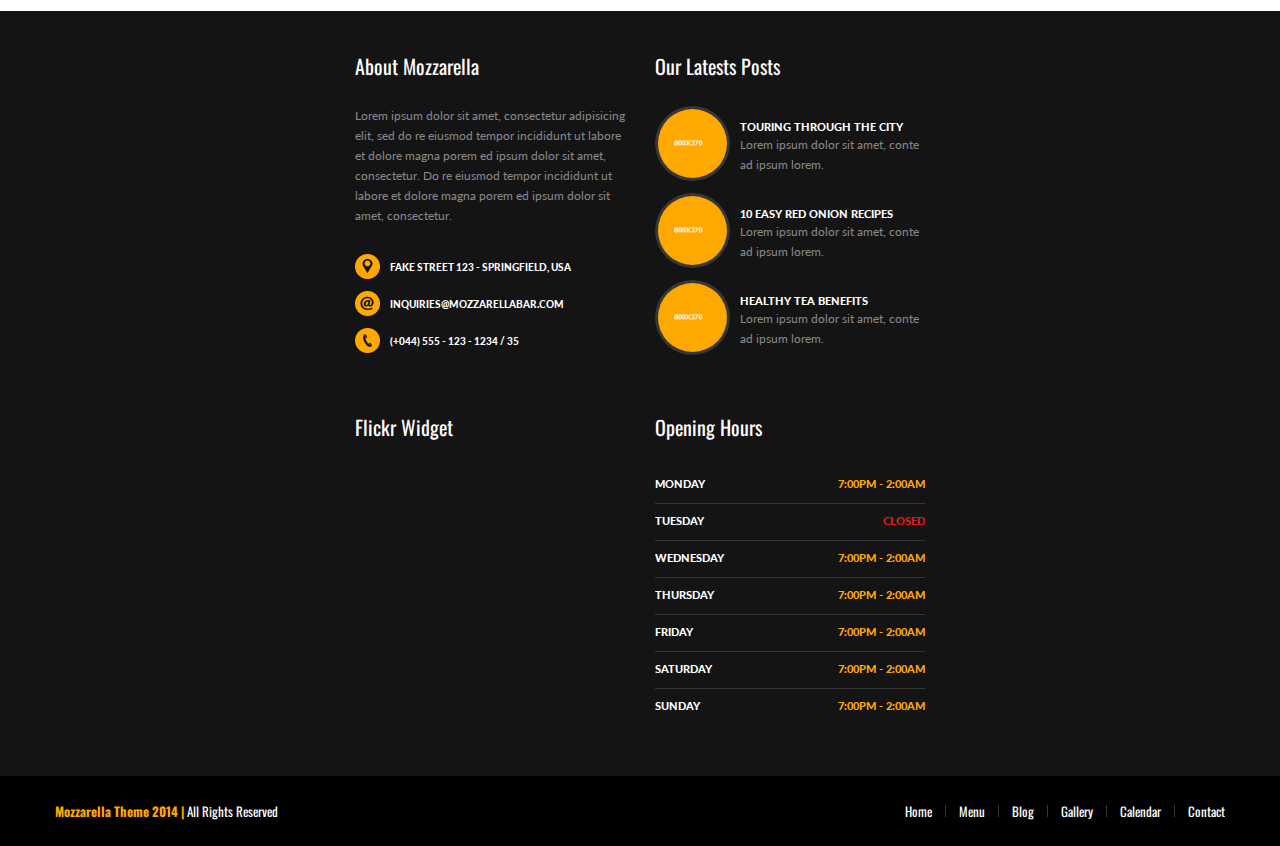
<file: events.html>
<!DOCTYPE html>
<html lang="en">
<head>
	<meta charset="UTF-8">
	<title>Mozzarella | Events</title>
	<link rel="stylesheet" href="css/style.css">
	<link rel="stylesheet" href="css/magnific-popup.css">
	<meta name="viewport" content="width=device-width, minimum-scale=1.0, maximum-scale=1.0">
	<!-- favicon -->
	<link rel="icon" href="favicon.ico">
</head>
<body>

	<main>
		<!--SOCIAL LINKS-->
		<aside>
			<a href="#">
				<svg x="0px" y="0px" width="150px" height="40px">
					<polygon fill="#2d4c8b" points="150,40 7.001,40 0,33 0,7 6.918,0 150,0 "/>
					<image xlink:href="images/facebook.png" x="23" y="10" width="9px" height="18px"/>
					<text x="55" y="24">Like Us!</text>
				</svg>
			</a>
			<a href="#">
				<svg x="0px" y="0px" width="150px" height="40px">
					<polygon fill="#34dfe6" points="150,40 7.001,40 0,33 0,7 6.918,0 150,0 "/>
					<image xlink:href="images/twitter.png" x="17" y="12" width="23px" height="16px"/>
					<text x="55" y="24">Follow Us!</text>
				</svg>
			</a>
			<a href="#">
				<svg x="0px" y="0px" width="150px" height="40px">
					<polygon fill="#e842ab" points="150,40 7.001,40 0,33 0,7 6.918,0 150,0 "/>
					<image xlink:href="images/flickr.png" x="17" y="16" width="18px" height="7px"/>
					<text x="55" y="24">Flickr</text>
				</svg>
			</a>
			<a href="#">
				<svg x="0px" y="0px" width="150px" height="40px">
					<polygon fill="#ff9000" points="150,40 7.001,40 0,33 0,7 6.918,0 150,0 "/>
					<image xlink:href="images/rss.png" x="18" y="12" width="16px" height="16px"/>
					<text x="55" y="24">Rss Feed</text>
				</svg>
			</a>
			<a href="#">
				<svg x="0px" y="0px" width="150px" height="40px">
					<polygon fill="#33517f" points="150,40 7.001,40 0,33 0,7 6.918,0 150,0 "/>
					<image xlink:href="images/vimeo.png" x="18" y="13" width="17px" height="15px"/>
					<text x="55" y="24">Vimeo</text>
				</svg>
			</a>
		</aside>
		<!--/SOCIAL LINKS-->

		<!--HEADER-->
		<header>
			<div id="main-nav-wrap">
			<nav id="main-nav">
				<ul>
					<li><a href="index.html">Home</a></li>
					<li><a href="menu.html">Menu</a></li>
					<li><a href="index.html#contact">Contact</a></li>
					<li class="sub-items"><a href="#">Features</a>
						<ul>
							<li><a href="menuv2.html">Menu v2</a></li>
							<li><a href="menuv3.html">Menu v3</a></li>
							<li><a href="gallery-3c.html">Gallery 3 Columns</a></li>
							<li><a href="gallery-4c.html">Gallery 4 Columns</a></li>
							<li><a href="blog.html">Blog Left View</a></li>
							<li><a href="blogr.html">Blog Right View</a></li>
							<li><a href="events.html">Events Calendar</a></li>
						</ul>
					</li>
				</ul>	
				<ul class="responsive-nav">
					<li><a href="index.html">Home</a></li>
					<li><a href="menu.html">Menu</a></li>
					<li class="sub-items"><a href="#">Features</a>
						<ul>
							<li><a href="menuv2.html">Menu v2</a></li>
							<li><a href="menuv3.html">Menu v3</a></li>
							<li><a href="gallery-3c.html">Gallery 3 Columns</a></li>
							<li><a href="gallery-4c.html">Gallery 4 Columns</a></li>
							<li><a href="blog.html">Blog Left View</a></li>
							<li><a href="blogr.html">Blog Right View</a></li>
							<li><a href="events.html">Events Calendar</a></li>
						</ul>
					</li>
					<li><a href="index.html#contact">Contact</a></li>
				</ul>	
				<a href="#" id="pull"></a>  
			</nav>
			</div>
			<figure>
				<img src="images/main-logo.png" alt="Mozzarella-logo">
				<figcaption>Mozarrella</figcaption>
			</figure>
			<article id="events-banner">
				<h1>Calendar</h1>
				<h6>Home / Calendar</h6>
			</article>
		</header>
		<!--/HEADER-->

		<!--CALENDAR-->
		<div id="events-wrap">
		<section id="events">
			<img src="images/title-detail.png" alt="title-detail">
			<h2>Next Events</h2>
			<p>Lorem ipsum dolor sit amet, consectetur adipisicing elit, sed do eiusmod tempor incididunt ut labore et dolore magna aliqua. Ut enim ad minim veniam, quis nostrud exercitation ullamco laboris nisi ut aliquip ex ea commodo consequat.</p>
			<hr>
			<article id="calendar">
				<div id="month">
					<a href="#" class="arrow left"></a>
					<a href="#" class="arrow right"></a>
					<p>December 2014</p>
				</div>
				<ul id="week">
					<li>Sunday</li>
					<li>Monday</li>
					<li>Tuesday</li>
					<li>Wednesday</li>
					<li>Thursday</li>
					<li>Friday</li>
					<li>Saturday</li>
				</ul>
				<ul id="days">
					<li class="inactive featured marked">
						<span>30</span>
						<h6>Great Event</h6>
						<p>Lorem ipsum dolor situn amet, consectetur</p>
					</li>
					<li class="featured marked">
						<span>01</span>
						<h6>The Placebo Pills</h6>
						<p>Lorem ipsum dolor situn amet, consectetur</p>
					</li>
					<li><span>02</span></li>
					<li><span>03</span></li>
					<li><span>04</span></li>
					<li><span>05</span></li>
					<li><span>06</span></li>
					<li><span>07</span></li>
					<li><span>08</span></li>
					<li><span>09</span></li>
					<li><span>10</span></li>
					<li class="marked">
						<span>11</span>
						<h6>Bonnie and the Band</h6>
						<p>Lorem ipsum dolor situn amet, consectetur</p>
					</li>
					<li><span>12</span></li>
					<li><span>13</span></li>
					<li><span>14</span></li>
					<li><span>15</span></li>
					<li class="marked">
						<span>16</span>
						<h6>The Blues Connection</h6>
						<p>Lorem ipsum dolor situn amet, consectetur</p>
					</li>
					<li><span>17</span></li>
					<li><span>18</span></li>
					<li><span>19</span></li>
					<li class="marked">
						<span>20</span>
						<h6>80's and 90's Old Rock Party</h6>
						<p>Lorem ipsum dolor situn amet, consectetur</p>
					</li>
					<li><span>21</span></li>
					<li><span>22</span></li>
					<li><span>23</span></li>
					<li><span>24</span></li>
					<li><span>25</span></li>
					<li><span>26</span></li>
					<li><span>27</span></li>
					<li><span>28</span></li>
					<li><span>29</span></li>
					<li><span>30</span></li>
					<li class="marked">
						<span>31</span>
						<h6>New Year's Eve Party</h6>
						<p>Lorem ipsum dolor situn amet, consectetur</p>
					</li>
					<li class="inactive"><span>01</span></li>
					<li class="inactive"><span>02</span></li>
					<li class="inactive"><span>03</span></li>
				</ul>
				<ul id="cal-events"></ul>
			</article>
		</section>
		</div>
		<!--/CALENDAR-->

		<!--FOOTER-->
		<footer>
			<section id="info">
				<!--ABOUT MOZZARELLA-->
				<article>
					<h5>About Mozzarella</h5>
					<p>Lorem ipsum dolor sit amet, consectetur adipisicing elit, sed do re eiusmod tempor incididunt ut labore et dolore magna porem ed ipsum dolor sit amet, consectetur. Do re eiusmod tempor incididunt ut labore et dolore magna porem ed ipsum dolor sit amet, consectetur.</p>
					<ul class="c-info">
						<li>Fake street 123 - Springfield, USA</li>
						<li>inquiries@mozzarellabar.com</li>
						<li>(+044) 555 - 123 - 1234 / 35</li>
					</ul>
				</article>
				<!--/ABOUT MOZZARELLA-->

				<!--OUR LATESTS POSTS-->
				<article class="side-posts latests">
					<h5>Our Latests Posts</h5>
					<!--POST-->
					<article>
						<div class="circle small">
							<figure class="imgLiquidFill">
								<img src="images/blog/blog_image.png" alt="post">
							</figure>
							<a href="post.html">
								<img src="images/plus-icon-small.png" alt="plus-icon-small">
							</a>
						</div>
						<h6><a href="post.html">Touring Through The City</a></h6>
						<p>Lorem ipsum dolor sit amet, conte ad ipsum lorem.</p>
					</article>
					<!--/POST-->

					<!--POST-->
					<article>
						<div class="circle small">
							<figure class="imgLiquidFill">
								<img src="images/blog/blog_image.png" alt="post">
							</figure>
							<a href="post.html">
								<img src="images/plus-icon-small.png" alt="plus-icon-small">
							</a>
						</div>
						<h6><a href="post.html">10 Easy Red Onion Recipes</a></h6>
						<p>Lorem ipsum dolor sit amet, conte ad ipsum lorem.</p>
					</article>
					<!--/POST-->

					<!--POST-->
					<article>
						<div class="circle small">
							<figure class="imgLiquidFill">
								<img src="images/blog/blog_image.png" alt="post">
							</figure>
							<a href="post.html">
								<img src="images/plus-icon-small.png" alt="plus-icon-small">
							</a>
						</div>
						<h6><a href="post.html">Healthy Tea Benefits</a></h6>
						<p>Lorem ipsum dolor sit amet, conte ad ipsum lorem.</p>
					</article>
					<!--/POST-->
				</article>
				<!--/OUR LATESTS POSTS-->

				<!--FLICKR WIDGET-->
				<article>
					<h5>Flickr Widget</h5>
					<ul id="flickr-w"></ul>
				</article>
				<!--/FLICKR WIDGET-->

				<!--OPENING HOURS-->
				<article>
					<h5>Opening Hours</h5>
					<article class="op-hours">
						<div>
							<h6>Monday</h6>
							<h6>7:00PM - 2:00AM</h6>
						</div>
						<div>
							<h6>Tuesday</h6>
							<h6><span>Closed</span></h6>
						</div>
						<div>
							<h6>Wednesday</h6>
							<h6>7:00PM - 2:00AM</h6>
						</div>
						<div>
							<h6>Thursday</h6>
							<h6>7:00PM - 2:00AM</h6>
						</div>
						<div>
							<h6>Friday</h6>
							<h6>7:00PM - 2:00AM</h6>
						</div>
						<div>
							<h6>Saturday</h6>
							<h6>7:00PM - 2:00AM</h6>
						</div>
						<div>
							<h6>Sunday</h6>
							<h6>7:00PM - 2:00AM</h6>
						</div>
					</article>
				</article>
				<!--/OPENING HOURS-->
			</section>
			<div id="copy-wrap">
			<section id="copy">
				<h5><span>Mozzarella Theme 2014 |</span> All Rights Reserved</h5>
				<nav>
					<ul>
						<li><a href="index.html">Home</a></li>
						<li><a href="menu.html">Menu</a></li>
						<li><a href="blog.html">Blog</a></li>
						<li><a href="gallery-4c.html">Gallery</a></li>
						<li><a href="events.html">Calendar</a></li>
						<li><a href="index.html#contact">Contact</a></li>
					</ul>
				</nav>
			</section>
			</div>
		</footer>
		<!--/FOOTER-->
	</main>

<!-- jQuery -->
<script src="js/jquery-1.11.1.min.js"></script>
<!-- Img Liquid -->
<script src="js/imgLiquid-min.js"></script>
<!-- Main -->
<script src="js/main.js"></script>
<!-- Calendar -->
<script src="js/calendar.js"></script>
<script>
$(function() {
	/*-----------------
		RESIZE IMAGE
	-----------------*/
	$("figure.imgLiquidFill").imgLiquid();
});
</script>
</body>
</html>
</file>
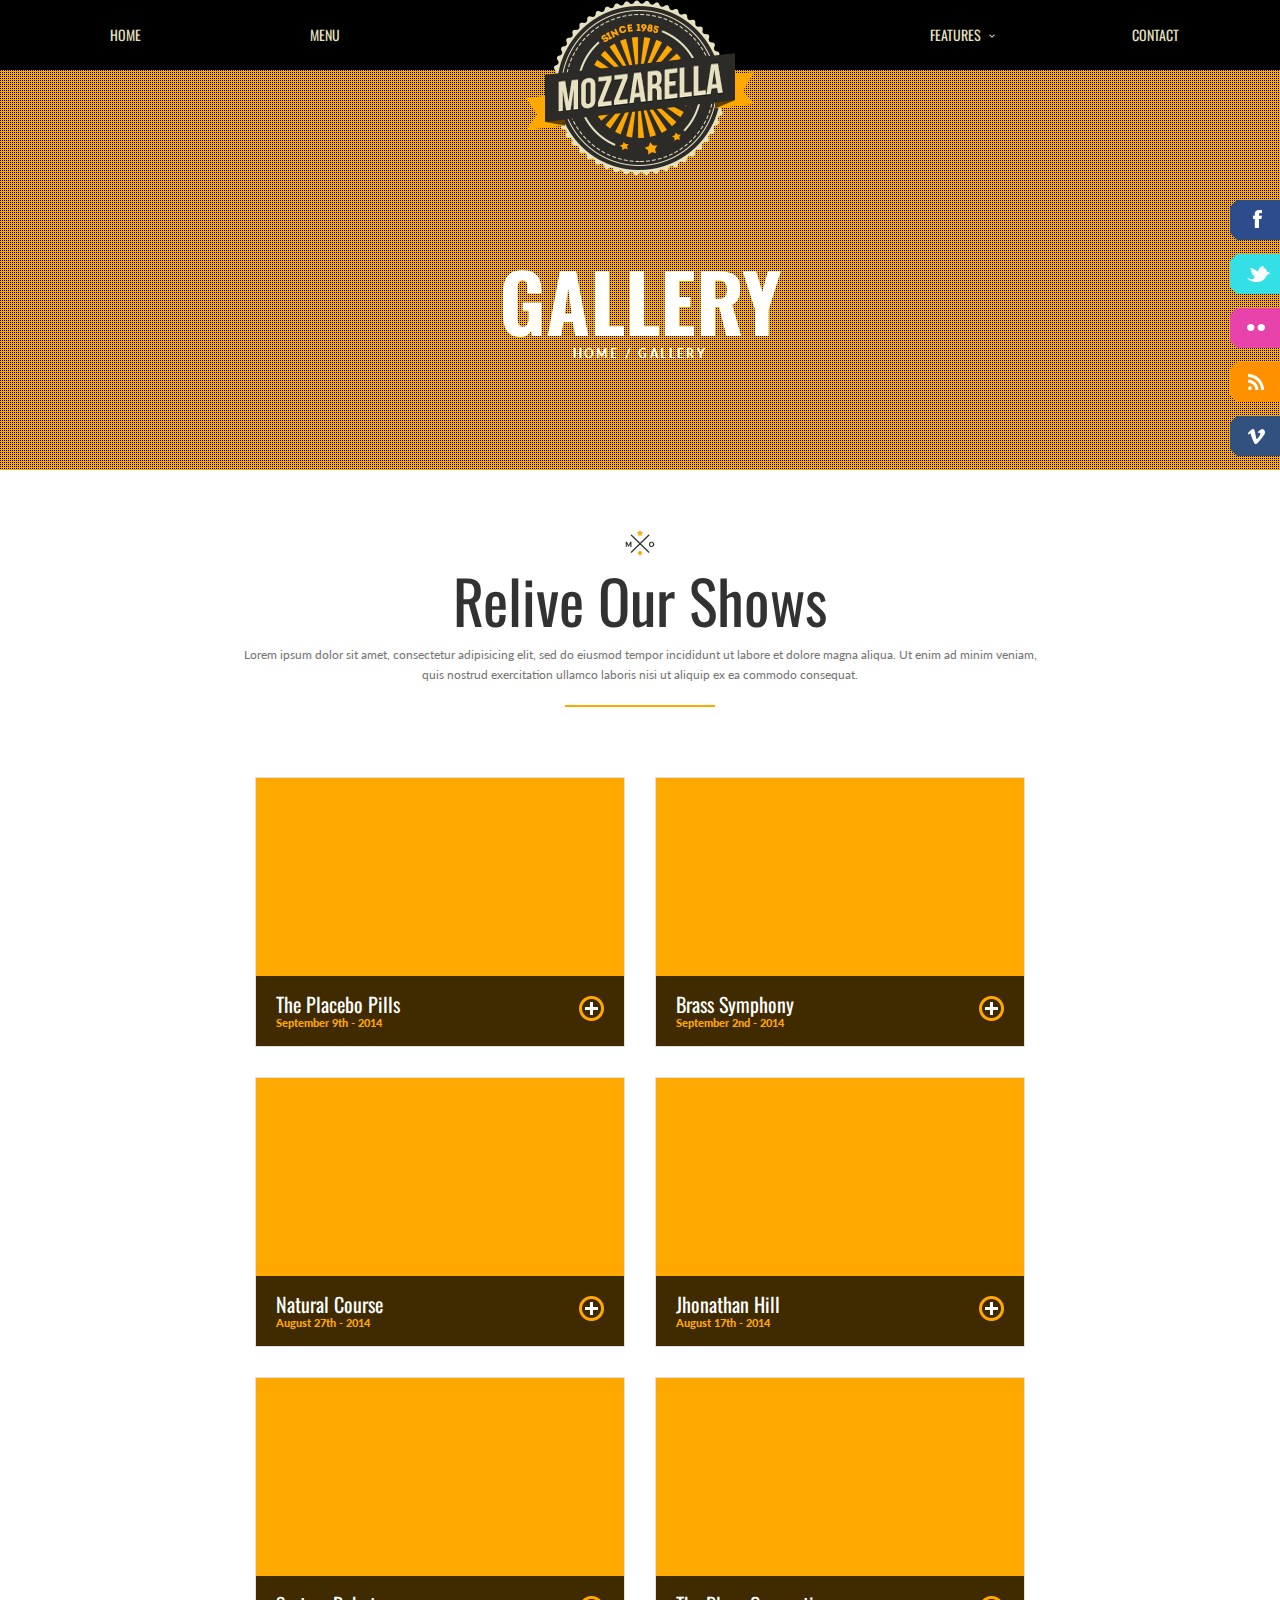
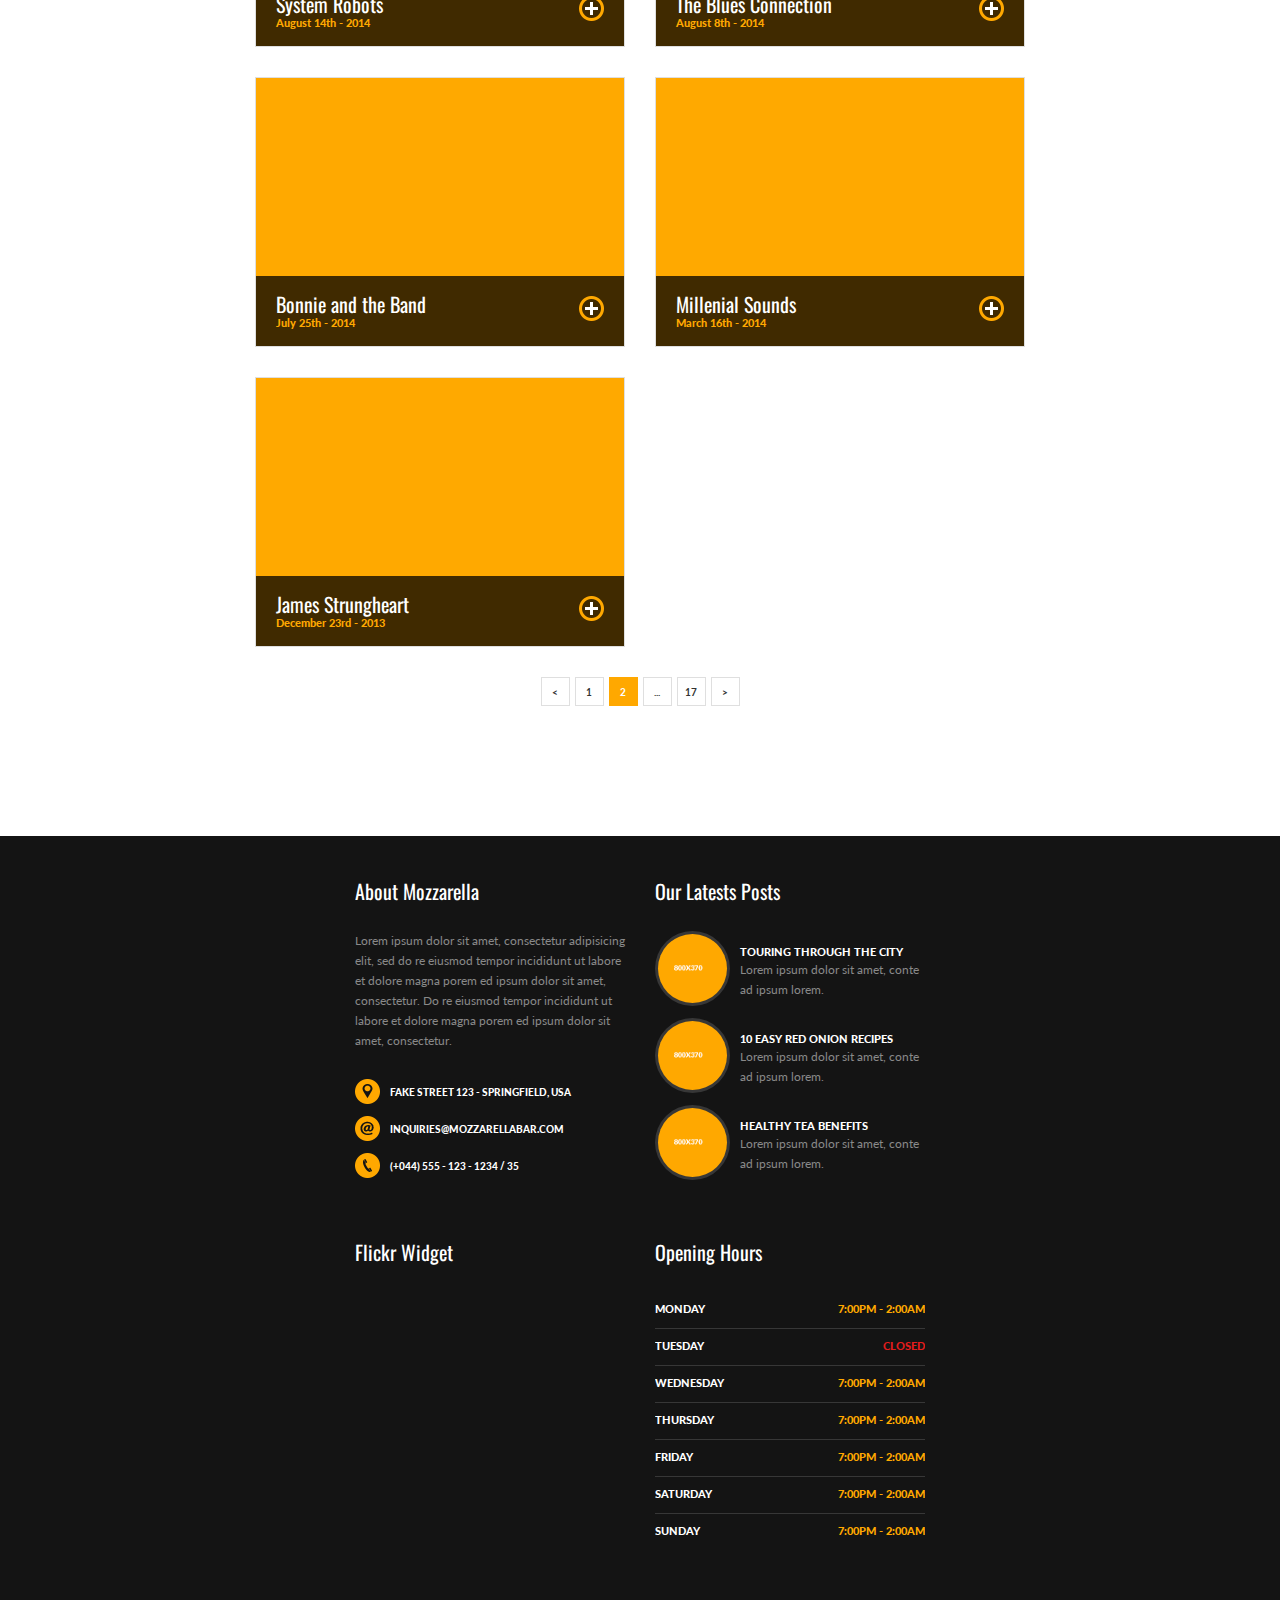
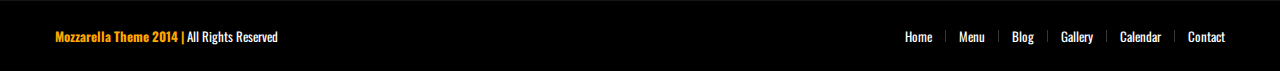
<file: gallery-3c.html>
<!DOCTYPE html>
<html lang="en">
<head>
	<meta charset="UTF-8">
	<title>Mozzarella | Gallery</title>
	<link rel="stylesheet" href="css/style.css">
	<link rel="stylesheet" href="css/magnific-popup.css">
	<meta name="viewport" content="width=device-width, minimum-scale=1.0, maximum-scale=1.0">
	<!-- favicon -->
	<link rel="icon" href="favicon.ico">
</head>
<body>

	<main>
		<!--SOCIAL LINKS-->
		<aside>
			<a href="#">
				<svg x="0px" y="0px" width="150px" height="40px">
					<polygon fill="#2d4c8b" points="150,40 7.001,40 0,33 0,7 6.918,0 150,0 "/>
					<image xlink:href="images/facebook.png" x="23" y="10" width="9px" height="18px"/>
					<text x="55" y="24">Like Us!</text>
				</svg>
			</a>
			<a href="#">
				<svg x="0px" y="0px" width="150px" height="40px">
					<polygon fill="#34dfe6" points="150,40 7.001,40 0,33 0,7 6.918,0 150,0 "/>
					<image xlink:href="images/twitter.png" x="17" y="12" width="23px" height="16px"/>
					<text x="55" y="24">Follow Us!</text>
				</svg>
			</a>
			<a href="#">
				<svg x="0px" y="0px" width="150px" height="40px">
					<polygon fill="#e842ab" points="150,40 7.001,40 0,33 0,7 6.918,0 150,0 "/>
					<image xlink:href="images/flickr.png" x="17" y="16" width="18px" height="7px"/>
					<text x="55" y="24">Flickr</text>
				</svg>
			</a>
			<a href="#">
				<svg x="0px" y="0px" width="150px" height="40px">
					<polygon fill="#ff9000" points="150,40 7.001,40 0,33 0,7 6.918,0 150,0 "/>
					<image xlink:href="images/rss.png" x="18" y="12" width="16px" height="16px"/>
					<text x="55" y="24">Rss Feed</text>
				</svg>
			</a>
			<a href="#">
				<svg x="0px" y="0px" width="150px" height="40px">
					<polygon fill="#33517f" points="150,40 7.001,40 0,33 0,7 6.918,0 150,0 "/>
					<image xlink:href="images/vimeo.png" x="18" y="13" width="17px" height="15px"/>
					<text x="55" y="24">Vimeo</text>
				</svg>
			</a>
		</aside>
		<!--/SOCIAL LINKS-->

		<!--HEADER-->
		<header>
			<div id="main-nav-wrap">
			<nav id="main-nav">
				<ul>
					<li><a href="index.html">Home</a></li>
					<li><a href="menu.html">Menu</a></li>
					<li><a href="index.html#contact">Contact</a></li>
					<li class="sub-items"><a href="#">Features</a>
						<ul>
							<li><a href="menuv2.html">Menu v2</a></li>
							<li><a href="menuv3.html">Menu v3</a></li>
							<li><a href="gallery-3c.html">Gallery 3 Columns</a></li>
							<li><a href="gallery-4c.html">Gallery 4 Columns</a></li>
							<li><a href="blog.html">Blog Left View</a></li>
							<li><a href="blogr.html">Blog Right View</a></li>
							<li><a href="events.html">Events Calendar</a></li>
						</ul>
					</li>
				</ul>	
				<ul class="responsive-nav">
					<li><a href="index.html">Home</a></li>
					<li><a href="menu.html">Menu</a></li>
					<li class="sub-items"><a href="#">Features</a>
						<ul>
							<li><a href="menuv2.html">Menu v2</a></li>
							<li><a href="menuv3.html">Menu v3</a></li>
							<li><a href="gallery-3c.html">Gallery 3 Columns</a></li>
							<li><a href="gallery-4c.html">Gallery 4 Columns</a></li>
							<li><a href="blog.html">Blog Left View</a></li>
							<li><a href="blogr.html">Blog Right View</a></li>
							<li><a href="events.html">Events Calendar</a></li>
						</ul>
					</li>
					<li><a href="index.html#contact">Contact</a></li>
				</ul>	
				<a href="#" id="pull"></a>  
			</nav>
			</div>
			<figure>
				<img src="images/main-logo.png" alt="Mozzarella-logo">
				<figcaption>Mozarrella</figcaption>
			</figure>
			<article id="gallery-banner">
				<h1>Gallery</h1>
				<h6>Home / Gallery</h6>
			</article>
		</header>
		<!--/HEADER-->

		<!--GALLERY-->
		<div id="gallery-wrap">
		<section id="gallery">
			<img src="images/title-detail.png" alt="title-detail">
			<h2>Relive Our Shows</h2>
			<p>Lorem ipsum dolor sit amet, consectetur adipisicing elit, sed do eiusmod tempor incididunt ut labore et dolore magna aliqua. Ut enim ad minim veniam, quis nostrud exercitation ullamco laboris nisi ut aliquip ex ea commodo consequat.</p>
			<hr>
			<ul id="gallery-3c" class="gallery">
				<!--GALLERY ITEM-->
				<li>
					<a href="gallery-pics.html">
						<img src="images/gallery/gallery_cover.png" alt="cover">
						<div>
							<h5>The Placebo Pills</h5>
							<p class="date">September 9th - 2014</p>
							<p>Lorem ipsum dolor sit amet, consectetur adipisicing elit, sed dor re eiusmod tempor incididunt ut labore.</p>
						</div>
					</a>
				</li>
				<!--GALLERY ITEM-->

				<!--GALLERY ITEM-->
				<li>
					<a href="gallery-pics.html">
						<img src="images/gallery/gallery_cover.png" alt="cover">
						<div>
							<h5>Brass Symphony</h5>
							<p class="date">September 2nd - 2014</p>
							<p>Lorem ipsum dolor sit amet, consectetur adipisicing elit, sed dor re eiusmod tempor incididunt ut labore.</p>
						</div>
					</a>
				</li>
				<!--GALLERY ITEM-->

				<!--GALLERY ITEM-->
				<li>
					<a href="gallery-pics.html">
						<img src="images/gallery/gallery_cover.png" alt="cover">
						<div>
							<h5>Natural Course</h5>
							<p class="date">August 27th - 2014</p>
							<p>Lorem ipsum dolor sit amet, consectetur adipisicing elit, sed dor re eiusmod tempor incididunt ut labore.</p>
						</div>
					</a>
				</li>
				<!--GALLERY ITEM-->

				<!--GALLERY ITEM-->
				<li>
					<a href="gallery-pics.html">
						<img src="images/gallery/gallery_cover.png" alt="cover">
						<div>
							<h5>Jhonathan Hill</h5>
							<p class="date">August 17th - 2014</p>
							<p>Lorem ipsum dolor sit amet, consectetur adipisicing elit, sed dor re eiusmod tempor incididunt ut labore.</p>
						</div>
					</a>
				</li>
				<!--GALLERY ITEM-->

				<!--GALLERY ITEM-->
				<li>
					<a href="gallery-pics.html">
						<img src="images/gallery/gallery_cover.png" alt="cover">
						<div>
							<h5>System Robots</h5>
							<p class="date">August 14th - 2014</p>
							<p>Lorem ipsum dolor sit amet, consectetur adipisicing elit, sed dor re eiusmod tempor incididunt ut labore.</p>
						</div>
					</a>
				</li>
				<!--GALLERY ITEM-->

				<!--GALLERY ITEM-->
				<li>
					<a href="gallery-pics.html">
						<img src="images/gallery/gallery_cover.png" alt="cover">
						<div>
							<h5>The Blues Connection</h5>
							<p class="date">August 8th - 2014</p>
							<p>Lorem ipsum dolor sit amet, consectetur adipisicing elit, sed dor re eiusmod tempor incididunt ut labore.</p>
						</div>
					</a>
				</li>
				<!--GALLERY ITEM-->

				<!--GALLERY ITEM-->
				<li>
					<a href="gallery-pics.html">
						<img src="images/gallery/gallery_cover.png" alt="cover">
						<div>
							<h5>Bonnie and the Band</h5>
							<p class="date">July 25th - 2014</p>
							<p>Lorem ipsum dolor sit amet, consectetur adipisicing elit, sed dor re eiusmod tempor incididunt ut labore.</p>
						</div>
					</a>
				</li>
				<!--GALLERY ITEM-->

				<!--GALLERY ITEM-->
				<li>
					<a href="gallery-pics.html">
						<img src="images/gallery/gallery_cover.png" alt="cover">
						<div>
							<h5>Millenial Sounds</h5>
							<p class="date">March 16th - 2014</p>
							<p>Lorem ipsum dolor sit amet, consectetur adipisicing elit, sed dor re eiusmod tempor incididunt ut labore.</p>
						</div>
					</a>
				</li>
				<!--GALLERY ITEM-->

				<!--GALLERY ITEM-->
				<li>
					<a href="gallery-pics.html">
						<img src="images/gallery/gallery_cover.png" alt="cover">
						<div>
							<h5>James Strungheart</h5>
							<p class="date">December 23rd - 2013</p>
							<p>Lorem ipsum dolor sit amet, consectetur adipisicing elit, sed dor re eiusmod tempor incididunt ut labore.</p>
						</div>
					</a>
				</li>
				<!--GALLERY ITEM-->
			</ul>
			<ul id="pager">
				<li><a href="#">&lt;</a></li>
				<li><a href="#">1</a></li>
				<li class="selected"><a href="#">2</a></li>
				<li><a href="#">...</a></li>
				<li><a href="#">17</a></li>
				<li><a href="#">&gt;</a></li>
			</ul>
		</section>
		</div>
		<!--/GALLERY-->

		<!--FOOTER-->
		<footer>
			<section id="info">
				<!--ABOUT MOZZARELLA-->
				<article>
					<h5>About Mozzarella</h5>
					<p>Lorem ipsum dolor sit amet, consectetur adipisicing elit, sed do re eiusmod tempor incididunt ut labore et dolore magna porem ed ipsum dolor sit amet, consectetur. Do re eiusmod tempor incididunt ut labore et dolore magna porem ed ipsum dolor sit amet, consectetur.</p>
					<ul class="c-info">
						<li>Fake street 123 - Springfield, USA</li>
						<li>inquiries@mozzarellabar.com</li>
						<li>(+044) 555 - 123 - 1234 / 35</li>
					</ul>
				</article>
				<!--/ABOUT MOZZARELLA-->

				<!--OUR LATESTS POSTS-->
				<article class="side-posts latests">
					<h5>Our Latests Posts</h5>
					<!--POST-->
					<article>
						<div class="circle small">
							<figure class="imgLiquidFill">
								<img src="images/blog/blog_image.png" alt="post">
							</figure>
							<a href="post.html">
								<img src="images/plus-icon-small.png" alt="plus-icon-small">
							</a>
						</div>
						<h6><a href="post.html">Touring Through The City</a></h6>
						<p>Lorem ipsum dolor sit amet, conte ad ipsum lorem.</p>
					</article>
					<!--/POST-->

					<!--POST-->
					<article>
						<div class="circle small">
							<figure class="imgLiquidFill">
								<img src="images/blog/blog_image.png" alt="post">
							</figure>
							<a href="post.html">
								<img src="images/plus-icon-small.png" alt="plus-icon-small">
							</a>
						</div>
						<h6><a href="post.html">10 Easy Red Onion Recipes</a></h6>
						<p>Lorem ipsum dolor sit amet, conte ad ipsum lorem.</p>
					</article>
					<!--/POST-->

					<!--POST-->
					<article>
						<div class="circle small">
							<figure class="imgLiquidFill">
								<img src="images/blog/blog_image.png" alt="post">
							</figure>
							<a href="post.html">
								<img src="images/plus-icon-small.png" alt="plus-icon-small">
							</a>
						</div>
						<h6><a href="post.html">Healthy Tea Benefits</a></h6>
						<p>Lorem ipsum dolor sit amet, conte ad ipsum lorem.</p>
					</article>
					<!--/POST-->
				</article>
				<!--/OUR LATESTS POSTS-->

				<!--FLICKR WIDGET-->
				<article>
					<h5>Flickr Widget</h5>
					<ul id="flickr-w"></ul>
				</article>
				<!--/FLICKR WIDGET-->

				<!--OPENING HOURS-->
				<article>
					<h5>Opening Hours</h5>
					<article class="op-hours">
						<div>
							<h6>Monday</h6>
							<h6>7:00PM - 2:00AM</h6>
						</div>
						<div>
							<h6>Tuesday</h6>
							<h6><span>Closed</span></h6>
						</div>
						<div>
							<h6>Wednesday</h6>
							<h6>7:00PM - 2:00AM</h6>
						</div>
						<div>
							<h6>Thursday</h6>
							<h6>7:00PM - 2:00AM</h6>
						</div>
						<div>
							<h6>Friday</h6>
							<h6>7:00PM - 2:00AM</h6>
						</div>
						<div>
							<h6>Saturday</h6>
							<h6>7:00PM - 2:00AM</h6>
						</div>
						<div>
							<h6>Sunday</h6>
							<h6>7:00PM - 2:00AM</h6>
						</div>
					</article>
				</article>
				<!--/OPENING HOURS-->
			</section>
			<div id="copy-wrap">
			<section id="copy">
				<h5><span>Mozzarella Theme 2014 |</span> All Rights Reserved</h5>
				<nav>
					<ul>
						<li><a href="index.html">Home</a></li>
						<li><a href="menu.html">Menu</a></li>
						<li><a href="blog.html">Blog</a></li>
						<li><a href="gallery-4c.html">Gallery</a></li>
						<li><a href="events.html">Calendar</a></li>
						<li><a href="index.html#contact">Contact</a></li>
					</ul>
				</nav>
			</section>
			</div>
		</footer>
		<!--/FOOTER-->
	</main>

<!-- jQuery -->
<script src="js/jquery-1.11.1.min.js"></script>
<!-- Img Liquid -->
<script src="js/imgLiquid-min.js"></script>
<!-- Main -->
<script src="js/main.js"></script>
<!-- Pager -->
<script src="js/pager.js"></script>
<script>
$(function() {
	/*-----------------
		RESIZE IMAGE
	-----------------*/
	$("figure.imgLiquidFill").imgLiquid();
});
</script>
</body>
</html>
</file>
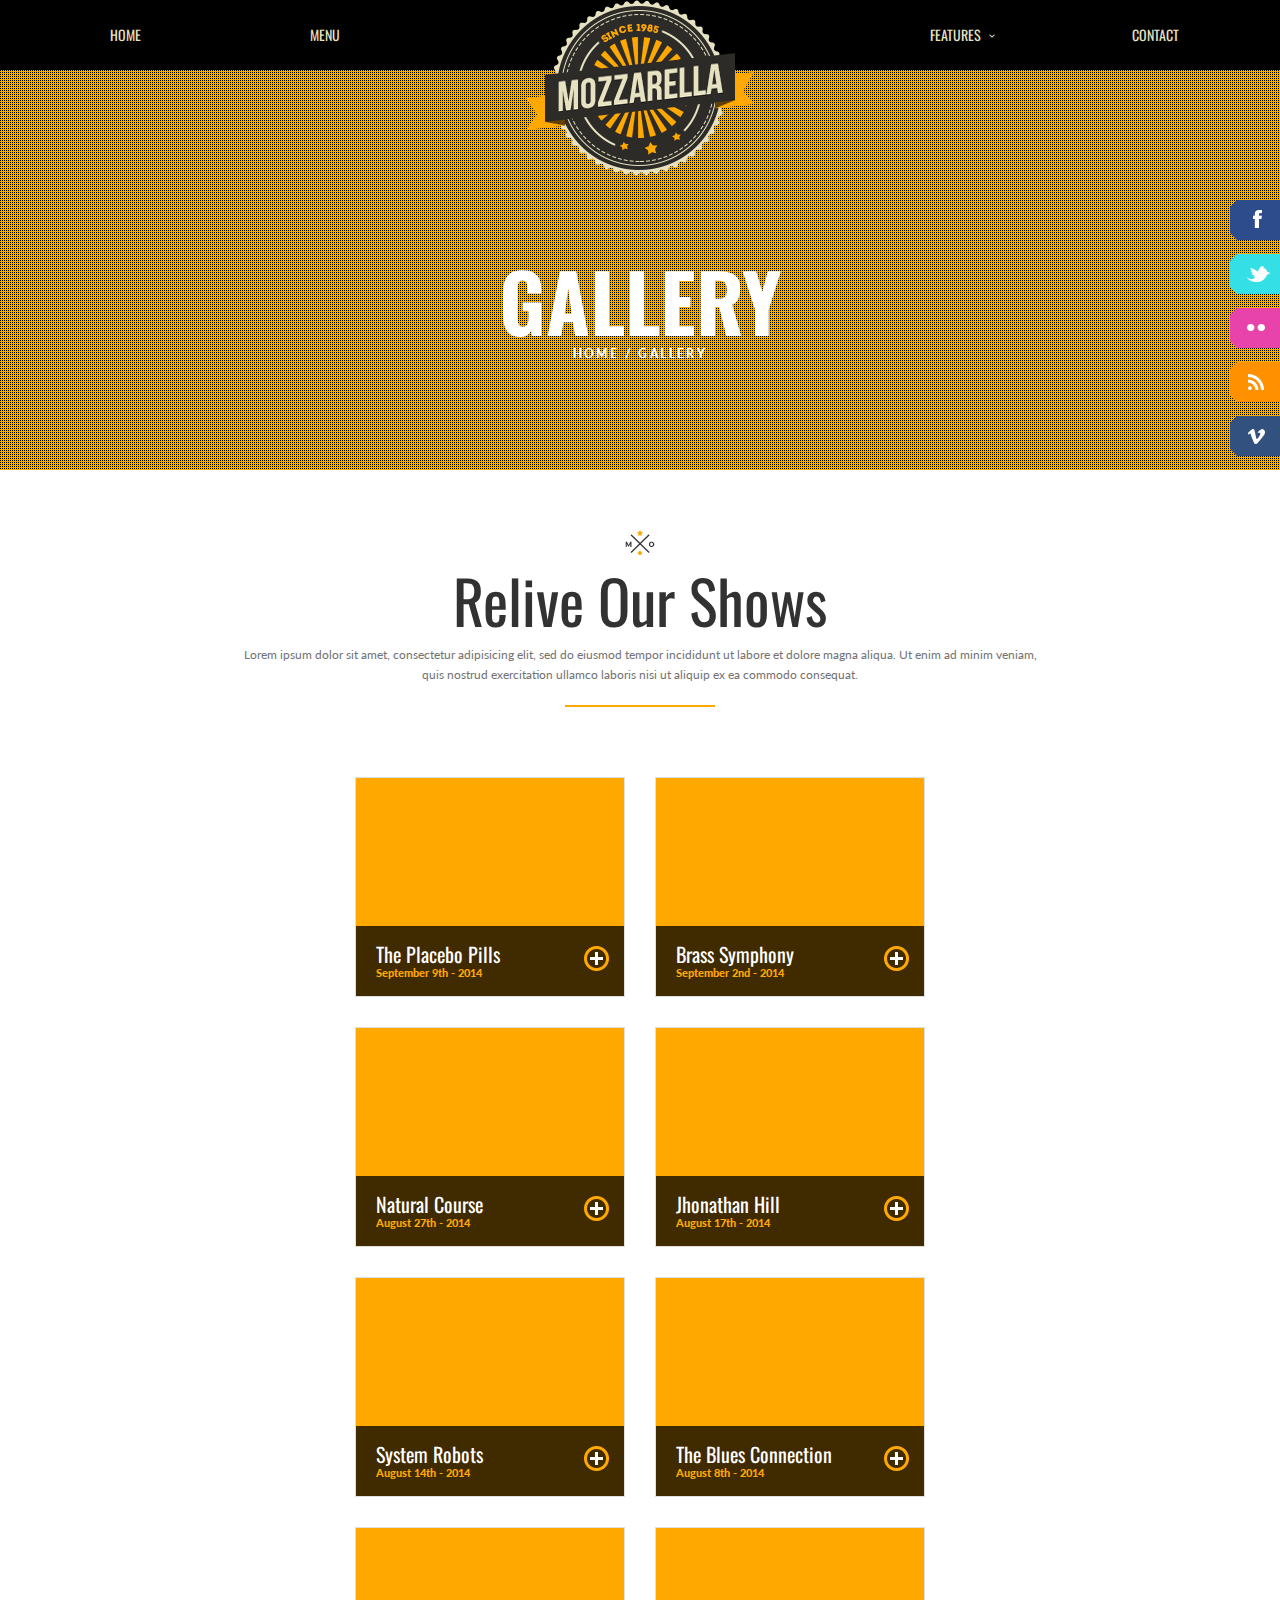
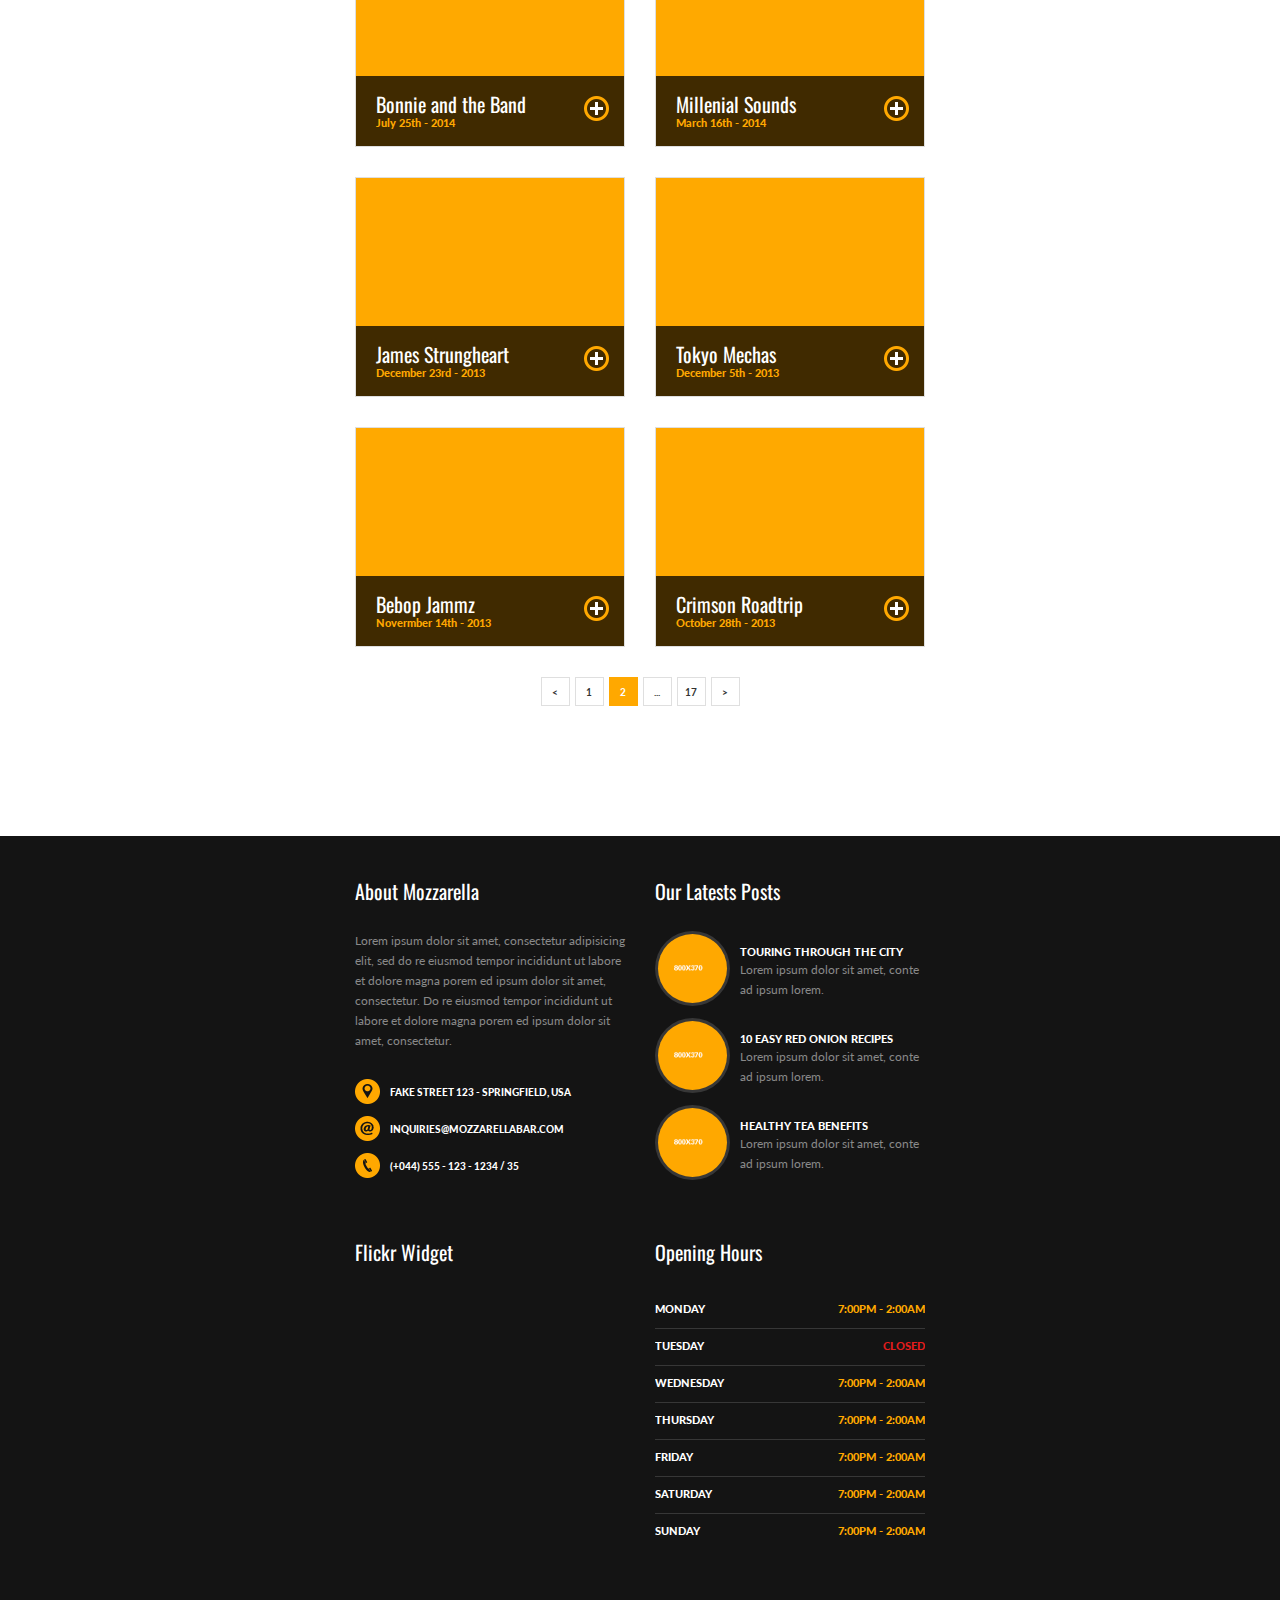
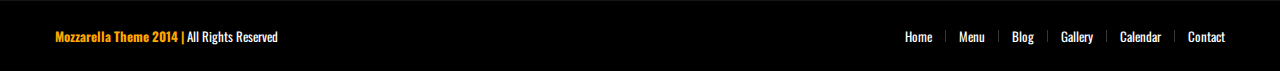
<file: gallery-4c.html>
<!DOCTYPE html>
<html lang="en">
<head>
	<meta charset="UTF-8">
	<title>Mozzarella | Gallery</title>
	<link rel="stylesheet" href="css/style.css">
	<link rel="stylesheet" href="css/magnific-popup.css">
	<meta name="viewport" content="width=device-width, minimum-scale=1.0, maximum-scale=1.0">
	<!-- favicon -->
	<link rel="icon" href="favicon.ico">
</head>
<body>

	<main>
		<!--SOCIAL LINKS-->
		<aside>
			<a href="#">
				<svg x="0px" y="0px" width="150px" height="40px">
					<polygon fill="#2d4c8b" points="150,40 7.001,40 0,33 0,7 6.918,0 150,0 "/>
					<image xlink:href="images/facebook.png" x="23" y="10" width="9px" height="18px"/>
					<text x="55" y="24">Like Us!</text>
				</svg>
			</a>
			<a href="#">
				<svg x="0px" y="0px" width="150px" height="40px">
					<polygon fill="#34dfe6" points="150,40 7.001,40 0,33 0,7 6.918,0 150,0 "/>
					<image xlink:href="images/twitter.png" x="17" y="12" width="23px" height="16px"/>
					<text x="55" y="24">Follow Us!</text>
				</svg>
			</a>
			<a href="#">
				<svg x="0px" y="0px" width="150px" height="40px">
					<polygon fill="#e842ab" points="150,40 7.001,40 0,33 0,7 6.918,0 150,0 "/>
					<image xlink:href="images/flickr.png" x="17" y="16" width="18px" height="7px"/>
					<text x="55" y="24">Flickr</text>
				</svg>
			</a>
			<a href="#">
				<svg x="0px" y="0px" width="150px" height="40px">
					<polygon fill="#ff9000" points="150,40 7.001,40 0,33 0,7 6.918,0 150,0 "/>
					<image xlink:href="images/rss.png" x="18" y="12" width="16px" height="16px"/>
					<text x="55" y="24">Rss Feed</text>
				</svg>
			</a>
			<a href="#">
				<svg x="0px" y="0px" width="150px" height="40px">
					<polygon fill="#33517f" points="150,40 7.001,40 0,33 0,7 6.918,0 150,0 "/>
					<image xlink:href="images/vimeo.png" x="18" y="13" width="17px" height="15px"/>
					<text x="55" y="24">Vimeo</text>
				</svg>
			</a>
		</aside>
		<!--/SOCIAL LINKS-->

		<!--HEADER-->
		<header>
			<div id="main-nav-wrap">
			<nav id="main-nav">
				<ul>
					<li><a href="index.html">Home</a></li>
					<li><a href="menu.html">Menu</a></li>
					<li><a href="index.html#contact">Contact</a></li>
					<li class="sub-items"><a href="#">Features</a>
						<ul>
							<li><a href="menuv2.html">Menu v2</a></li>
							<li><a href="menuv3.html">Menu v3</a></li>
							<li><a href="gallery-3c.html">Gallery 3 Columns</a></li>
							<li><a href="gallery-4c.html">Gallery 4 Columns</a></li>
							<li><a href="blog.html">Blog Left View</a></li>
							<li><a href="blogr.html">Blog Right View</a></li>
							<li><a href="events.html">Events Calendar</a></li>
						</ul>
					</li>
				</ul>	
				<ul class="responsive-nav">
					<li><a href="index.html">Home</a></li>
					<li><a href="menu.html">Menu</a></li>
					<li class="sub-items"><a href="#">Features</a>
						<ul>
							<li><a href="menuv2.html">Menu v2</a></li>
							<li><a href="menuv3.html">Menu v3</a></li>
							<li><a href="gallery-3c.html">Gallery 3 Columns</a></li>
							<li><a href="gallery-4c.html">Gallery 4 Columns</a></li>
							<li><a href="blog.html">Blog Left View</a></li>
							<li><a href="blogr.html">Blog Right View</a></li>
							<li><a href="events.html">Events Calendar</a></li>
						</ul>
					</li>
					<li><a href="index.html#contact">Contact</a></li>
				</ul>	
				<a href="#" id="pull"></a>  
			</nav>
			</div>
			<figure>
				<img src="images/main-logo.png" alt="Mozzarella-logo">
				<figcaption>Mozarrella</figcaption>
			</figure>
			<article id="gallery-banner">
				<h1>Gallery</h1>
				<h6>Home / Gallery</h6>
			</article>
		</header>
		<!--/HEADER-->

		<!--GALLERY-->
		<div id="gallery-wrap">
		<section id="gallery">
			<img src="images/title-detail.png" alt="title-detail">
			<h2>Relive Our Shows</h2>
			<p>Lorem ipsum dolor sit amet, consectetur adipisicing elit, sed do eiusmod tempor incididunt ut labore et dolore magna aliqua. Ut enim ad minim veniam, quis nostrud exercitation ullamco laboris nisi ut aliquip ex ea commodo consequat.</p>
			<hr>
			<ul id="gallery-4c" class="gallery">
				<!--GALLERY ITEM-->
				<li>
					<a href="gallery-pics.html">
						<img src="images/gallery/gallery_cover.png" alt="cover">
						<div>
							<h5>The Placebo Pills</h5>
							<p class="date">September 9th - 2014</p>
							<p>Lorem ipsum dolor sit amet, consectetur demu adipisicing elit, sed do re eiusmod tempor ude incididunt ut labore et dolore magna poremre dolor sit amet, consectetur.</p>
						</div>
					</a>
				</li>
				<!--GALLERY ITEM-->

				<!--GALLERY ITEM-->
				<li>
					<a href="gallery-pics.html">
						<img src="images/gallery/gallery_cover.png" alt="cover">
						<div>
							<h5>Brass Symphony</h5>
							<p class="date">September 2nd - 2014</p>
							<p>Lorem ipsum dolor sit amet, consectetur demu adipisicing elit, sed do re eiusmod tempor ude incididunt ut labore et dolore magna poremre dolor sit amet, consectetur.</p>
						</div>
					</a>
				</li>
				<!--GALLERY ITEM-->

				<!--GALLERY ITEM-->
				<li>
					<a href="gallery-pics.html">
						<img src="images/gallery/gallery_cover.png" alt="cover">
						<div>
							<h5>Natural Course</h5>
							<p class="date">August 27th - 2014</p>
							<p>Lorem ipsum dolor sit amet, consectetur demu adipisicing elit, sed do re eiusmod tempor ude incididunt ut labore et dolore magna poremre dolor sit amet, consectetur.</p>
						</div>
					</a>
				</li>
				<!--GALLERY ITEM-->

				<!--GALLERY ITEM-->
				<li>
					<a href="gallery-pics.html">
						<img src="images/gallery/gallery_cover.png" alt="cover">
						<div>
							<h5>Jhonathan Hill</h5>
							<p class="date">August 17th - 2014</p>
							<p>Lorem ipsum dolor sit amet, consectetur demu adipisicing elit, sed do re eiusmod tempor ude incididunt ut labore et dolore magna poremre dolor sit amet, consectetur.</p>
						</div>
					</a>
				</li>
				<!--GALLERY ITEM-->

				<!--GALLERY ITEM-->
				<li>
					<a href="gallery-pics.html">
						<img src="images/gallery/gallery_cover.png" alt="cover">
						<div>
							<h5>System Robots</h5>
							<p class="date">August 14th - 2014</p>
							<p>Lorem ipsum dolor sit amet, consectetur demu adipisicing elit, sed do re eiusmod tempor ude incididunt ut labore et dolore magna poremre dolor sit amet, consectetur.</p>
						</div>
					</a>
				</li>
				<!--GALLERY ITEM-->

				<!--GALLERY ITEM-->
				<li>
					<a href="gallery-pics.html">
						<img src="images/gallery/gallery_cover.png" alt="cover">
						<div>
							<h5>The Blues Connection</h5>
							<p class="date">August 8th - 2014</p>
							<p>Lorem ipsum dolor sit amet, consectetur demu adipisicing elit, sed do re eiusmod tempor ude incididunt ut labore et dolore magna poremre dolor sit amet, consectetur.</p>
						</div>
					</a>
				</li>
				<!--GALLERY ITEM-->

				<!--GALLERY ITEM-->
				<li>
					<a href="gallery-pics.html">
						<img src="images/gallery/gallery_cover.png" alt="cover">
						<div>
							<h5>Bonnie and the Band</h5>
							<p class="date">July 25th - 2014</p>
							<p>Lorem ipsum dolor sit amet, consectetur demu adipisicing elit, sed do re eiusmod tempor ude incididunt ut labore et dolore magna poremre dolor sit amet, consectetur.</p>
						</div>
					</a>
				</li>
				<!--GALLERY ITEM-->

				<!--GALLERY ITEM-->
				<li>
					<a href="gallery-pics.html">
						<img src="images/gallery/gallery_cover.png" alt="cover">
						<div>
							<h5>Millenial Sounds</h5>
							<p class="date">March 16th - 2014</p>
							<p>Lorem ipsum dolor sit amet, consectetur demu adipisicing elit, sed do re eiusmod tempor ude incididunt ut labore et dolore magna poremre dolor sit amet, consectetur.</p>
						</div>
					</a>
				</li>
				<!--GALLERY ITEM-->

				<!--GALLERY ITEM-->
				<li>
					<a href="gallery-pics.html">
						<img src="images/gallery/gallery_cover.png" alt="cover">
						<div>
							<h5>James Strungheart</h5>
							<p class="date">December 23rd - 2013</p>
							<p>Lorem ipsum dolor sit amet, consectetur demu adipisicing elit, sed do re eiusmod tempor ude incididunt ut labore et dolore magna poremre dolor sit amet, consectetur.</p>
						</div>
					</a>
				</li>
				<!--GALLERY ITEM-->

				<!--GALLERY ITEM-->
				<li>
					<a href="gallery-pics.html">
						<img src="images/gallery/gallery_cover.png" alt="cover">
						<div>
							<h5>Tokyo Mechas</h5>
							<p class="date">December 5th - 2013</p>
							<p>Lorem ipsum dolor sit amet, consectetur demu adipisicing elit, sed do re eiusmod tempor ude incididunt ut labore et dolore magna poremre dolor sit amet, consectetur.</p>
						</div>
					</a>
				</li>
				<!--GALLERY ITEM-->

				<!--GALLERY ITEM-->
				<li>
					<a href="gallery-pics.html">
						<img src="images/gallery/gallery_cover.png" alt="cover">
						<div>
							<h5>Bebop Jammz</h5>
							<p class="date">Novermber 14th - 2013</p>
							<p>Lorem ipsum dolor sit amet, consectetur demu adipisicing elit, sed do re eiusmod tempor ude incididunt ut labore et dolore magna poremre dolor sit amet, consectetur.</p>
						</div>
					</a>
				</li>
				<!--GALLERY ITEM-->

				<!--GALLERY ITEM-->
				<li>
					<a href="gallery-pics.html">
						<img src="images/gallery/gallery_cover.png" alt="cover">
						<div>
							<h5>Crimson Roadtrip</h5>
							<p class="date">October 28th - 2013</p>
							<p>Lorem ipsum dolor sit amet, consectetur demu adipisicing elit, sed do re eiusmod tempor ude incididunt ut labore et dolore magna poremre dolor sit amet, consectetur.</p>
						</div>
					</a>
				</li>
				<!--GALLERY ITEM-->
			</ul>
			<ul id="pager">
				<li><a href="#">&lt;</a></li>
				<li><a href="#">1</a></li>
				<li class="selected"><a href="#">2</a></li>
				<li><a href="#">...</a></li>
				<li><a href="#">17</a></li>
				<li><a href="#">&gt;</a></li>
			</ul>
		</section>
		</div>
		<!--/GALLERY-->

		<!--FOOTER-->
		<footer>
			<section id="info">
				<!--ABOUT MOZZARELLA-->
				<article>
					<h5>About Mozzarella</h5>
					<p>Lorem ipsum dolor sit amet, consectetur adipisicing elit, sed do re eiusmod tempor incididunt ut labore et dolore magna porem ed ipsum dolor sit amet, consectetur. Do re eiusmod tempor incididunt ut labore et dolore magna porem ed ipsum dolor sit amet, consectetur.</p>
					<ul class="c-info">
						<li>Fake street 123 - Springfield, USA</li>
						<li>inquiries@mozzarellabar.com</li>
						<li>(+044) 555 - 123 - 1234 / 35</li>
					</ul>
				</article>
				<!--/ABOUT MOZZARELLA-->

				<!--OUR LATESTS POSTS-->
				<article class="side-posts latests">
					<h5>Our Latests Posts</h5>
					<!--POST-->
					<article>
						<div class="circle small">
							<figure class="imgLiquidFill">
								<img src="images/blog/blog_image.png" alt="post">
							</figure>
							<a href="post.html">
								<img src="images/plus-icon-small.png" alt="plus-icon-small">
							</a>
						</div>
						<h6><a href="post.html">Touring Through The City</a></h6>
						<p>Lorem ipsum dolor sit amet, conte ad ipsum lorem.</p>
					</article>
					<!--/POST-->

					<!--POST-->
					<article>
						<div class="circle small">
							<figure class="imgLiquidFill">
								<img src="images/blog/blog_image.png" alt="post">
							</figure>
							<a href="post.html">
								<img src="images/plus-icon-small.png" alt="plus-icon-small">
							</a>
						</div>
						<h6><a href="post.html">10 Easy Red Onion Recipes</a></h6>
						<p>Lorem ipsum dolor sit amet, conte ad ipsum lorem.</p>
					</article>
					<!--/POST-->

					<!--POST-->
					<article>
						<div class="circle small">
							<figure class="imgLiquidFill">
								<img src="images/blog/blog_image.png" alt="post">
							</figure>
							<a href="post.html">
								<img src="images/plus-icon-small.png" alt="plus-icon-small">
							</a>
						</div>
						<h6><a href="post.html">Healthy Tea Benefits</a></h6>
						<p>Lorem ipsum dolor sit amet, conte ad ipsum lorem.</p>
					</article>
					<!--/POST-->
				</article>
				<!--/OUR LATESTS POSTS-->

				<!--FLICKR WIDGET-->
				<article>
					<h5>Flickr Widget</h5>
					<ul id="flickr-w"></ul>
				</article>
				<!--/FLICKR WIDGET-->

				<!--OPENING HOURS-->
				<article>
					<h5>Opening Hours</h5>
					<article class="op-hours">
						<div>
							<h6>Monday</h6>
							<h6>7:00PM - 2:00AM</h6>
						</div>
						<div>
							<h6>Tuesday</h6>
							<h6><span>Closed</span></h6>
						</div>
						<div>
							<h6>Wednesday</h6>
							<h6>7:00PM - 2:00AM</h6>
						</div>
						<div>
							<h6>Thursday</h6>
							<h6>7:00PM - 2:00AM</h6>
						</div>
						<div>
							<h6>Friday</h6>
							<h6>7:00PM - 2:00AM</h6>
						</div>
						<div>
							<h6>Saturday</h6>
							<h6>7:00PM - 2:00AM</h6>
						</div>
						<div>
							<h6>Sunday</h6>
							<h6>7:00PM - 2:00AM</h6>
						</div>
					</article>
				</article>
				<!--/OPENING HOURS-->
			</section>
			<div id="copy-wrap">
			<section id="copy">
				<h5><span>Mozzarella Theme 2014 |</span> All Rights Reserved</h5>
				<nav>
					<ul>
						<li><a href="index.html">Home</a></li>
						<li><a href="menu.html">Menu</a></li>
						<li><a href="blog.html">Blog</a></li>
						<li><a href="gallery-4c.html">Gallery</a></li>
						<li><a href="events.html">Calendar</a></li>
						<li><a href="index.html#contact">Contact</a></li>
					</ul>
				</nav>
			</section>
			</div>
		</footer>
		<!--/FOOTER-->
	</main>

<!-- jQuery -->
<script src="js/jquery-1.11.1.min.js"></script>
<!-- Img Liquid -->
<script src="js/imgLiquid-min.js"></script>
<!-- Main -->
<script src="js/main.js"></script>
<!-- Pager -->
<script src="js/pager.js"></script>
<script>
$(function() {
	/*-----------------
		RESIZE IMAGE
	-----------------*/
	$("figure.imgLiquidFill").imgLiquid();
});
</script>
</body>
</html>
</file>
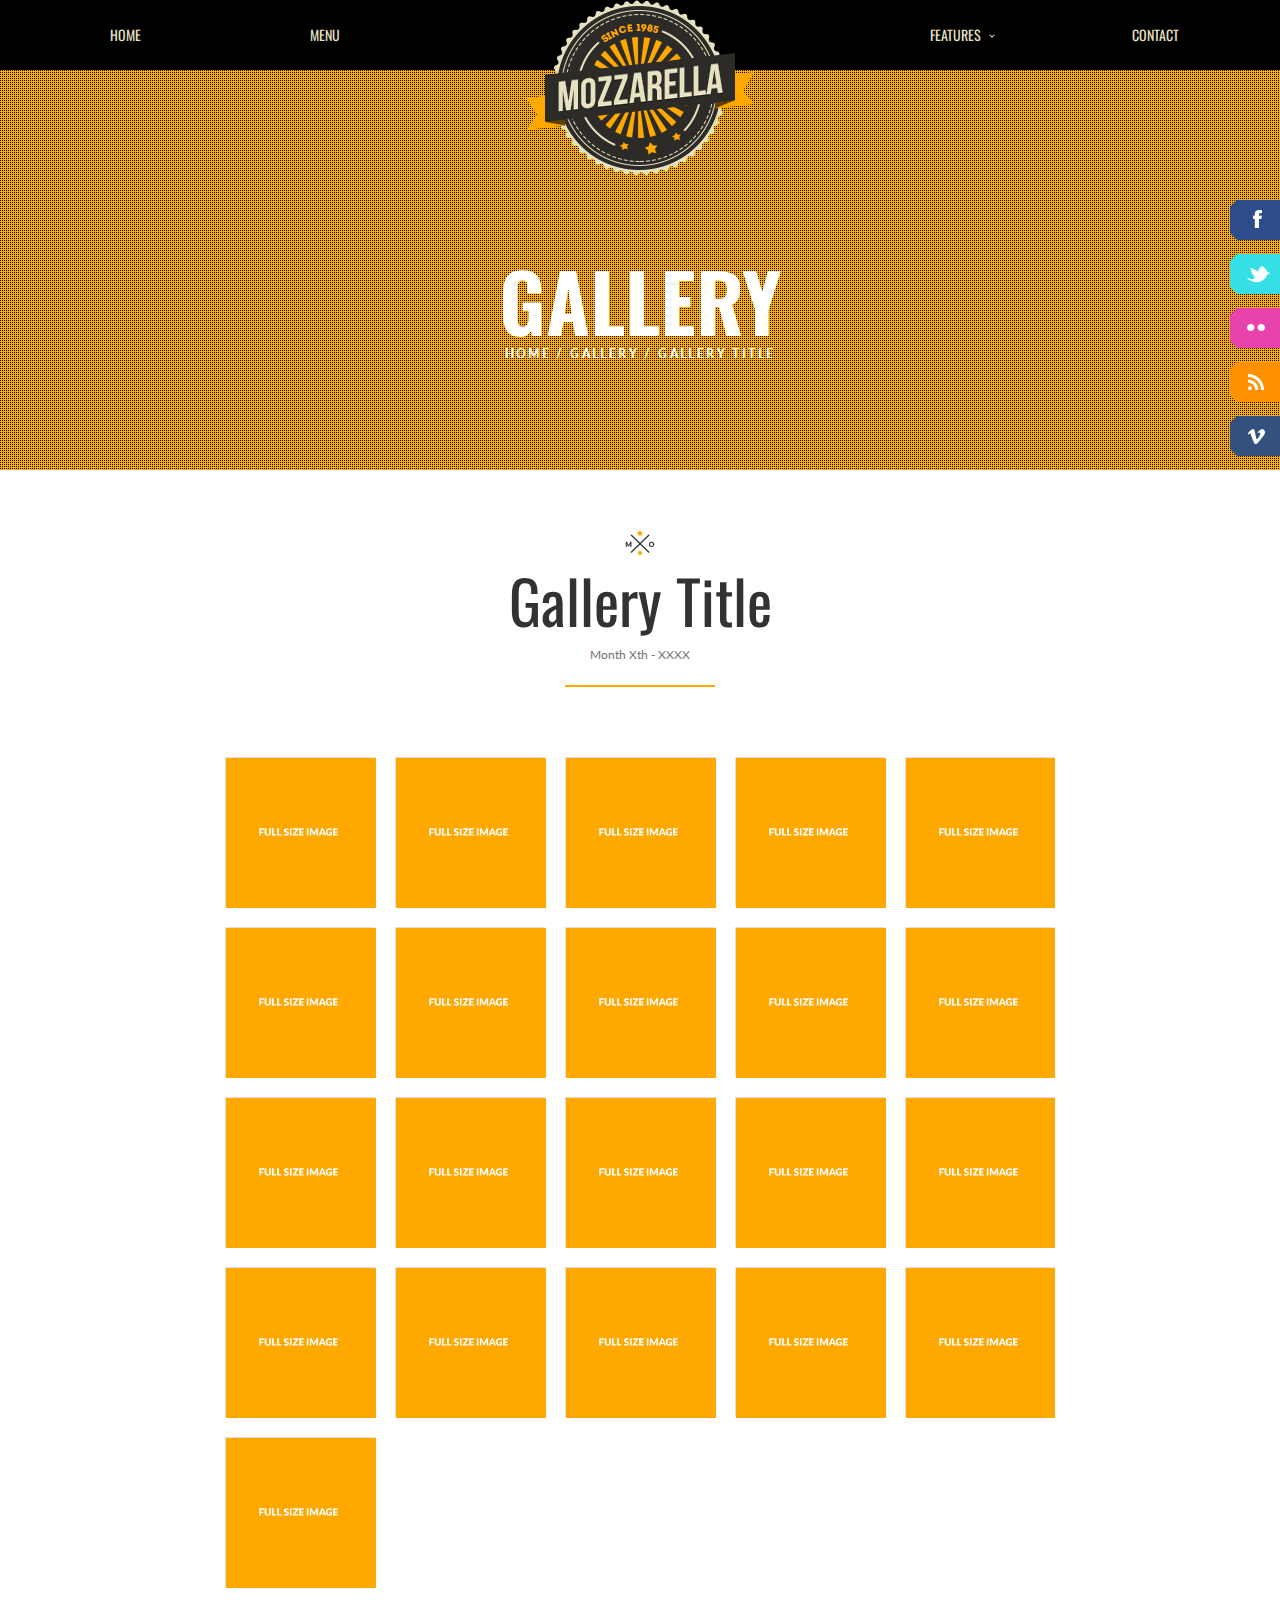
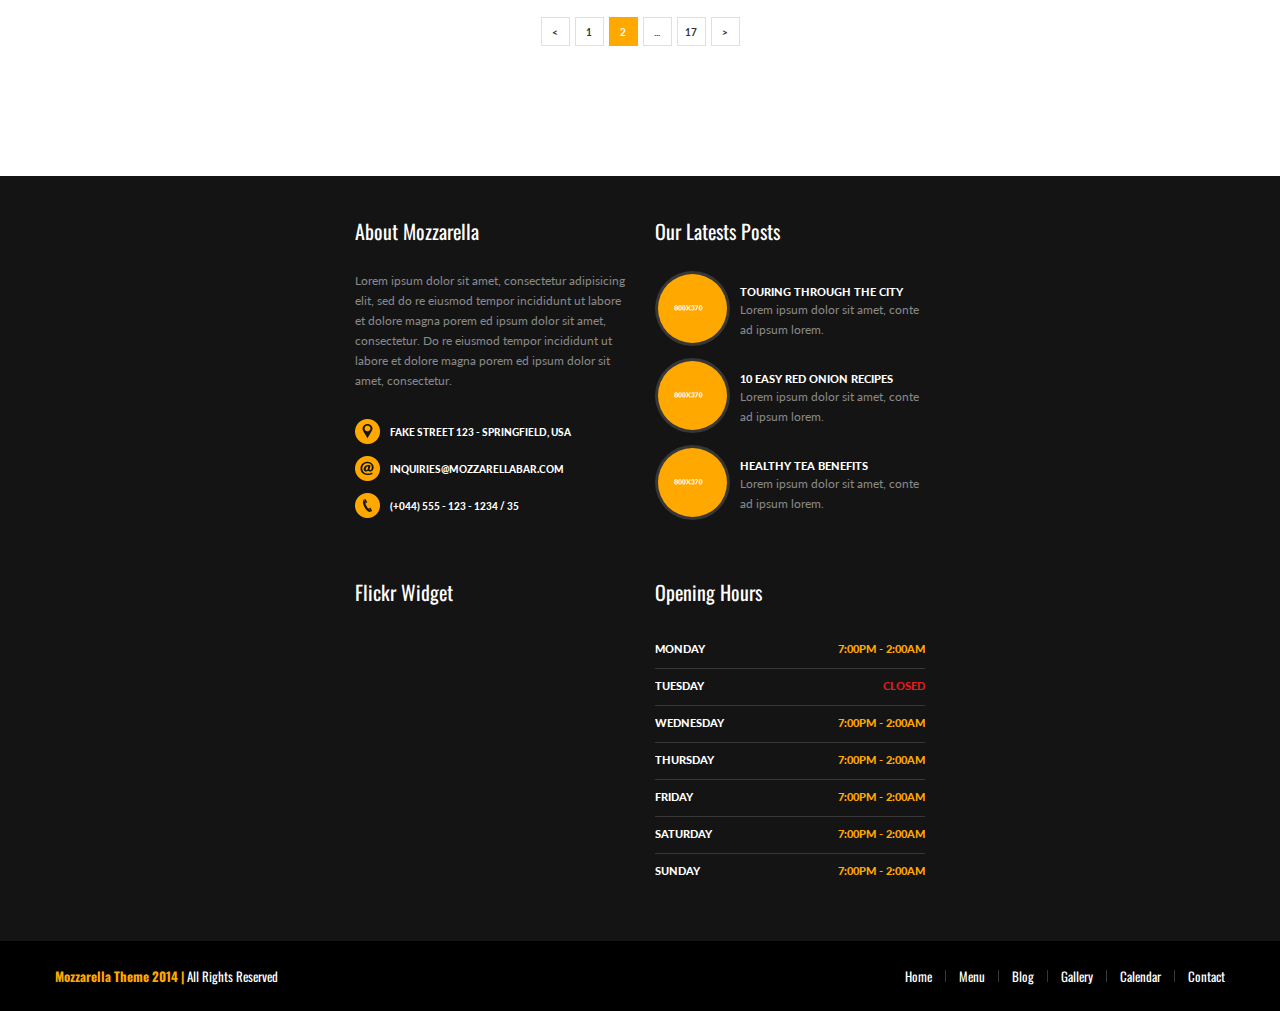
<file: gallery-pics.html>
<!DOCTYPE html>
<html lang="en">
<head>
	<meta charset="UTF-8">
	<title>Mozzarella | Gallery</title>
	<link rel="stylesheet" href="css/style.css">
	<link rel="stylesheet" href="css/magnific-popup.css">
	<meta name="viewport" content="width=device-width, minimum-scale=1.0, maximum-scale=1.0">
	<!-- favicon -->
	<link rel="icon" href="favicon.ico">
</head>
<body>

	<main>
		<!--SOCIAL LINKS-->
		<aside>
			<a href="#">
				<svg x="0px" y="0px" width="150px" height="40px">
					<polygon fill="#2d4c8b" points="150,40 7.001,40 0,33 0,7 6.918,0 150,0 "/>
					<image xlink:href="images/facebook.png" x="23" y="10" width="9px" height="18px"/>
					<text x="55" y="24">Like Us!</text>
				</svg>
			</a>
			<a href="#">
				<svg x="0px" y="0px" width="150px" height="40px">
					<polygon fill="#34dfe6" points="150,40 7.001,40 0,33 0,7 6.918,0 150,0 "/>
					<image xlink:href="images/twitter.png" x="17" y="12" width="23px" height="16px"/>
					<text x="55" y="24">Follow Us!</text>
				</svg>
			</a>
			<a href="#">
				<svg x="0px" y="0px" width="150px" height="40px">
					<polygon fill="#e842ab" points="150,40 7.001,40 0,33 0,7 6.918,0 150,0 "/>
					<image xlink:href="images/flickr.png" x="17" y="16" width="18px" height="7px"/>
					<text x="55" y="24">Flickr</text>
				</svg>
			</a>
			<a href="#">
				<svg x="0px" y="0px" width="150px" height="40px">
					<polygon fill="#ff9000" points="150,40 7.001,40 0,33 0,7 6.918,0 150,0 "/>
					<image xlink:href="images/rss.png" x="18" y="12" width="16px" height="16px"/>
					<text x="55" y="24">Rss Feed</text>
				</svg>
			</a>
			<a href="#">
				<svg x="0px" y="0px" width="150px" height="40px">
					<polygon fill="#33517f" points="150,40 7.001,40 0,33 0,7 6.918,0 150,0 "/>
					<image xlink:href="images/vimeo.png" x="18" y="13" width="17px" height="15px"/>
					<text x="55" y="24">Vimeo</text>
				</svg>
			</a>
		</aside>
		<!--/SOCIAL LINKS-->

		<!--HEADER-->
		<header>
			<div id="main-nav-wrap">
			<nav id="main-nav">
				<ul>
					<li><a href="index.html">Home</a></li>
					<li><a href="menu.html">Menu</a></li>
					<li><a href="index.html#contact">Contact</a></li>
					<li class="sub-items"><a href="#">Features</a>
						<ul>
							<li><a href="menuv2.html">Menu v2</a></li>
							<li><a href="menuv3.html">Menu v3</a></li>
							<li><a href="gallery-3c.html">Gallery 3 Columns</a></li>
							<li><a href="gallery-4c.html">Gallery 4 Columns</a></li>
							<li><a href="blog.html">Blog Left View</a></li>
							<li><a href="blogr.html">Blog Right View</a></li>
							<li><a href="events.html">Events Calendar</a></li>
						</ul>
					</li>
				</ul>	
				<ul class="responsive-nav">
					<li><a href="index.html">Home</a></li>
					<li><a href="menu.html">Menu</a></li>
					<li class="sub-items"><a href="#">Features</a>
						<ul>
							<li><a href="menuv2.html">Menu v2</a></li>
							<li><a href="menuv3.html">Menu v3</a></li>
							<li><a href="gallery-3c.html">Gallery 3 Columns</a></li>
							<li><a href="gallery-4c.html">Gallery 4 Columns</a></li>
							<li><a href="blog.html">Blog Left View</a></li>
							<li><a href="blogr.html">Blog Right View</a></li>
							<li><a href="events.html">Events Calendar</a></li>
						</ul>
					</li>
					<li><a href="index.html#contact">Contact</a></li>
				</ul>	
				<a href="#" id="pull"></a>  
			</nav>
			</div>
			<figure>
				<img src="images/main-logo.png" alt="Mozzarella-logo">
				<figcaption>Mozarrella</figcaption>
			</figure>
			<article id="gallery-banner">
				<h1>Gallery</h1>
				<h6>Home / Gallery / Gallery Title</h6>
			</article>
		</header>
		<!--/HEADER-->

		<!--GALLERY-->
		<div id="gallery-wrap">
		<section id="gallery">
			<img src="images/title-detail.png" alt="title-detail">
			<h2>Gallery Title</h2>
			<p>Month Xth - XXXX</p>
			<hr>
			<ul id="gallery-pics">
				<!--GALLERY PIC-->
				<li>
					<figure class="imgLiquidFill">
						<img src="images/gallery/full_size.png" alt="album-pic">
					</figure>
					<a href="images/gallery/full_size.png">
						<div>
							<img src="images/plus-icon.png" alt="plus-icon">
							<p>Click to enlarge</p>
						</div>
					</a>
				</li>
				<!--/GALLERY PIC-->

				<!--GALLERY PIC-->
				<li>
					<figure class="imgLiquidFill">
						<img src="images/gallery/full_size.png" alt="album-pic">
					</figure>
					<a href="images/gallery/full_size.png">
						<div>
							<img src="images/plus-icon.png" alt="plus-icon">
							<p>Click to enlarge</p>
						</div>
					</a>
				</li>
				<!--/GALLERY PIC-->

				<!--GALLERY PIC-->
				<li>
					<figure class="imgLiquidFill">
						<img src="images/gallery/full_size.png" alt="album-pic">
					</figure>
					<a href="images/gallery/full_size.png">
						<div>
							<img src="images/plus-icon.png" alt="plus-icon">
							<p>Click to enlarge</p>
						</div>
					</a>
				</li>
				<!--/GALLERY PIC-->

				<!--GALLERY PIC-->
				<li>
					<figure class="imgLiquidFill">
						<img src="images/gallery/full_size.png" alt="album-pic">
					</figure>
					<a href="images/gallery/full_size.png">
						<div>
							<img src="images/plus-icon.png" alt="plus-icon">
							<p>Click to enlarge</p>
						</div>
					</a>
				</li>
				<!--/GALLERY PIC-->

				<!--GALLERY PIC-->
				<li>
					<figure class="imgLiquidFill">
						<img src="images/gallery/full_size.png" alt="album-pic">
					</figure>
					<a href="images/gallery/full_size.png">
						<div>
							<img src="images/plus-icon.png" alt="plus-icon">
							<p>Click to enlarge</p>
						</div>
					</a>
				</li>
				<!--/GALLERY PIC-->

				<!--GALLERY PIC-->
				<li>
					<figure class="imgLiquidFill">
						<img src="images/gallery/full_size.png" alt="album-pic">
					</figure>
					<a href="images/gallery/full_size.png">
						<div>
							<img src="images/plus-icon.png" alt="plus-icon">
							<p>Click to enlarge</p>
						</div>
					</a>
				</li>
				<!--/GALLERY PIC-->

				<!--GALLERY PIC-->
				<li>
					<figure class="imgLiquidFill">
						<img src="images/gallery/full_size.png" alt="album-pic">
					</figure>
					<a href="images/gallery/full_size.png">
						<div>
							<img src="images/plus-icon.png" alt="plus-icon">
							<p>Click to enlarge</p>
						</div>
					</a>
				</li>
				<!--/GALLERY PIC-->

				<!--GALLERY PIC-->
				<li>
					<figure class="imgLiquidFill">
						<img src="images/gallery/full_size.png" alt="album-pic">
					</figure>
					<a href="images/gallery/full_size.png">
						<div>
							<img src="images/plus-icon.png" alt="plus-icon">
							<p>Click to enlarge</p>
						</div>
					</a>
				</li>
				<!--/GALLERY PIC-->

				<!--GALLERY PIC-->
				<li>
					<figure class="imgLiquidFill">
						<img src="images/gallery/full_size.png" alt="album-pic">
					</figure>
					<a href="images/gallery/full_size.png">
						<div>
							<img src="images/plus-icon.png" alt="plus-icon">
							<p>Click to enlarge</p>
						</div>
					</a>
				</li>
				<!--/GALLERY PIC-->

				<!--GALLERY PIC-->
				<li>
					<figure class="imgLiquidFill">
						<img src="images/gallery/full_size.png" alt="album-pic">
					</figure>
					<a href="images/gallery/full_size.png">
						<div>
							<img src="images/plus-icon.png" alt="plus-icon">
							<p>Click to enlarge</p>
						</div>
					</a>
				</li>
				<!--/GALLERY PIC-->

				<!--GALLERY PIC-->
				<li>
					<figure class="imgLiquidFill">
						<img src="images/gallery/full_size.png" alt="album-pic">
					</figure>
					<a href="images/gallery/full_size.png">
						<div>
							<img src="images/plus-icon.png" alt="plus-icon">
							<p>Click to enlarge</p>
						</div>
					</a>
				</li>
				<!--/GALLERY PIC-->

				<!--GALLERY PIC-->
				<li>
					<figure class="imgLiquidFill">
						<img src="images/gallery/full_size.png" alt="album-pic">
					</figure>
					<a href="images/gallery/full_size.png">
						<div>
							<img src="images/plus-icon.png" alt="plus-icon">
							<p>Click to enlarge</p>
						</div>
					</a>
				</li>
				<!--/GALLERY PIC-->

				<!--GALLERY PIC-->
				<li>
					<figure class="imgLiquidFill">
						<img src="images/gallery/full_size.png" alt="album-pic">
					</figure>
					<a href="images/gallery/full_size.png">
						<div>
							<img src="images/plus-icon.png" alt="plus-icon">
							<p>Click to enlarge</p>
						</div>
					</a>
				</li>
				<!--/GALLERY PIC-->

				<!--GALLERY PIC-->
				<li>
					<figure class="imgLiquidFill">
						<img src="images/gallery/full_size.png" alt="album-pic">
					</figure>
					<a href="images/gallery/full_size.png">
						<div>
							<img src="images/plus-icon.png" alt="plus-icon">
							<p>Click to enlarge</p>
						</div>
					</a>
				</li>
				<!--/GALLERY PIC-->

				<!--GALLERY PIC-->
				<li>
					<figure class="imgLiquidFill">
						<img src="images/gallery/full_size.png" alt="album-pic">
					</figure>
					<a href="images/gallery/full_size.png">
						<div>
							<img src="images/plus-icon.png" alt="plus-icon">
							<p>Click to enlarge</p>
						</div>
					</a>
				</li>
				<!--/GALLERY PIC-->

				<!--GALLERY PIC-->
				<li>
					<figure class="imgLiquidFill">
						<img src="images/gallery/full_size.png" alt="album-pic">
					</figure>
					<a href="images/gallery/full_size.png">
						<div>
							<img src="images/plus-icon.png" alt="plus-icon">
							<p>Click to enlarge</p>
						</div>
					</a>
				</li>
				<!--/GALLERY PIC-->

				<!--GALLERY PIC-->
				<li>
					<figure class="imgLiquidFill">
						<img src="images/gallery/full_size.png" alt="album-pic">
					</figure>
					<a href="images/gallery/full_size.png">
						<div>
							<img src="images/plus-icon.png" alt="plus-icon">
							<p>Click to enlarge</p>
						</div>
					</a>
				</li>
				<!--/GALLERY PIC-->

				<!--GALLERY PIC-->
				<li>
					<figure class="imgLiquidFill">
						<img src="images/gallery/full_size.png" alt="album-pic">
					</figure>
					<a href="images/gallery/full_size.png">
						<div>
							<img src="images/plus-icon.png" alt="plus-icon">
							<p>Click to enlarge</p>
						</div>
					</a>
				</li>
				<!--/GALLERY PIC-->

				<!--GALLERY PIC-->
				<li>
					<figure class="imgLiquidFill">
						<img src="images/gallery/full_size.png" alt="album-pic">
					</figure>
					<a href="images/gallery/full_size.png">
						<div>
							<img src="images/plus-icon.png" alt="plus-icon">
							<p>Click to enlarge</p>
						</div>
					</a>
				</li>
				<!--/GALLERY PIC-->

				<!--GALLERY PIC-->
				<li>
					<figure class="imgLiquidFill">
						<img src="images/gallery/full_size.png" alt="album-pic">
					</figure>
					<a href="images/gallery/full_size.png">
						<div>
							<img src="images/plus-icon.png" alt="plus-icon">
							<p>Click to enlarge</p>
						</div>
					</a>
				</li>
				<!--/GALLERY PIC-->

				<!--GALLERY PIC-->
				<li>
					<figure class="imgLiquidFill">
						<img src="images/gallery/full_size.png" alt="album-pic">
					</figure>
					<a href="images/gallery/full_size.png">
						<div>
							<img src="images/plus-icon.png" alt="plus-icon">
							<p>Click to enlarge</p>
						</div>
					</a>
				</li>
				<!--/GALLERY PIC-->
			</ul>
			<ul id="pager">
				<li><a href="#">&lt;</a></li>
				<li><a href="#">1</a></li>
				<li class="selected"><a href="#">2</a></li>
				<li><a href="#">...</a></li>
				<li><a href="#">17</a></li>
				<li><a href="#">&gt;</a></li>
			</ul>
		</section>
		</div>
		<!--/GALLERY-->

		<!--FOOTER-->
		<footer>
			<section id="info">
				<!--ABOUT MOZZARELLA-->
				<article>
					<h5>About Mozzarella</h5>
					<p>Lorem ipsum dolor sit amet, consectetur adipisicing elit, sed do re eiusmod tempor incididunt ut labore et dolore magna porem ed ipsum dolor sit amet, consectetur. Do re eiusmod tempor incididunt ut labore et dolore magna porem ed ipsum dolor sit amet, consectetur.</p>
					<ul class="c-info">
						<li>Fake street 123 - Springfield, USA</li>
						<li>inquiries@mozzarellabar.com</li>
						<li>(+044) 555 - 123 - 1234 / 35</li>
					</ul>
				</article>
				<!--/ABOUT MOZZARELLA-->

				<!--OUR LATESTS POSTS-->
				<article class="side-posts latests">
					<h5>Our Latests Posts</h5>
					<!--POST-->
					<article>
						<div class="circle small">
							<figure class="imgLiquidFill">
								<img src="images/blog/blog_image.png" alt="post">
							</figure>
							<a href="post.html">
								<img src="images/plus-icon-small.png" alt="plus-icon-small">
							</a>
						</div>
						<h6><a href="post.html">Touring Through The City</a></h6>
						<p>Lorem ipsum dolor sit amet, conte ad ipsum lorem.</p>
					</article>
					<!--/POST-->

					<!--POST-->
					<article>
						<div class="circle small">
							<figure class="imgLiquidFill">
								<img src="images/blog/blog_image.png" alt="post">
							</figure>
							<a href="post.html">
								<img src="images/plus-icon-small.png" alt="plus-icon-small">
							</a>
						</div>
						<h6><a href="post.html">10 Easy Red Onion Recipes</a></h6>
						<p>Lorem ipsum dolor sit amet, conte ad ipsum lorem.</p>
					</article>
					<!--/POST-->

					<!--POST-->
					<article>
						<div class="circle small">
							<figure class="imgLiquidFill">
								<img src="images/blog/blog_image.png" alt="post">
							</figure>
							<a href="post.html">
								<img src="images/plus-icon-small.png" alt="plus-icon-small">
							</a>
						</div>
						<h6><a href="post.html">Healthy Tea Benefits</a></h6>
						<p>Lorem ipsum dolor sit amet, conte ad ipsum lorem.</p>
					</article>
					<!--/POST-->
				</article>
				<!--/OUR LATESTS POSTS-->

				<!--FLICKR WIDGET-->
				<article>
					<h5>Flickr Widget</h5>
					<ul id="flickr-w"></ul>
				</article>
				<!--/FLICKR WIDGET-->

				<!--OPENING HOURS-->
				<article>
					<h5>Opening Hours</h5>
					<article class="op-hours">
						<div>
							<h6>Monday</h6>
							<h6>7:00PM - 2:00AM</h6>
						</div>
						<div>
							<h6>Tuesday</h6>
							<h6><span>Closed</span></h6>
						</div>
						<div>
							<h6>Wednesday</h6>
							<h6>7:00PM - 2:00AM</h6>
						</div>
						<div>
							<h6>Thursday</h6>
							<h6>7:00PM - 2:00AM</h6>
						</div>
						<div>
							<h6>Friday</h6>
							<h6>7:00PM - 2:00AM</h6>
						</div>
						<div>
							<h6>Saturday</h6>
							<h6>7:00PM - 2:00AM</h6>
						</div>
						<div>
							<h6>Sunday</h6>
							<h6>7:00PM - 2:00AM</h6>
						</div>
					</article>
				</article>
				<!--/OPENING HOURS-->
			</section>
			<div id="copy-wrap">
			<section id="copy">
				<h5><span>Mozzarella Theme 2014 |</span> All Rights Reserved</h5>
				<nav>
					<ul>
						<li><a href="index.html">Home</a></li>
						<li><a href="menu.html">Menu</a></li>
						<li><a href="blog.html">Blog</a></li>
						<li><a href="gallery-4c.html">Gallery</a></li>
						<li><a href="events.html">Calendar</a></li>
						<li><a href="index.html#contact">Contact</a></li>
					</ul>
				</nav>
			</section>
			</div>
		</footer>
		<!--/FOOTER-->
	</main>

<!-- jQuery -->
<script src="js/jquery-1.11.1.min.js"></script>
<!-- magnificPopup -->
<script src="js/jquery.magnific-popup.min.js"></script>
<!-- Img Liquid -->
<script src="js/imgLiquid-min.js"></script>
<!-- Main -->
<script src="js/main.js"></script>
<!-- Pager -->
<script src="js/pager.js"></script>
<script>
$(function() {
	/*----------------
		IMAGE POPUP
	----------------*/
	$('#gallery-pics > li > a').magnificPopup({
		type: 'image',
		removalDelay: 300,
		mainClass: 'mfp-fade',
		image: {
	    	tError: 'The image could not be loaded.',
	    	 markup: '<div class="mfp-figure">'+
        '<div class="mfp-close"></div>'+
        '<div class="mfp-img"></div>'+
        '<div class="mfp-bottom-bar">'+
          '<div class="mfp-title"></div>'+
          '<div class="mfp-counter"></div>'+
        '</div>'+
      '</div>'
	  	},
	  	gallery: {
	  		enabled: true,
	  		tCounter: '<div class="mfp-counter">%curr%/%total%</div>'
	  	},
	  	closeMarkup: '<span class="mfp-close"></span>',
	  	callbacks: {
		    buildControls: function() {
		      // re-appends controls inside the main container
		      this.contentContainer.append(this.arrowLeft.add(this.arrowRight));
		      // fb and tw icons
		      this.content.append('<a href="#" class="s-link" target="_blank"><img src="images/fb-icon.png" alt="facebook"></a>');
		      this.content.append('<a href="#" class="s-link" target="_blank"><img src="images/twitter-icon.png" alt="twitter"></a>');
			}
		}
	});

	/*-----------------
		IMAGE RESIZE
	-----------------*/
	$("figure.imgLiquidFill").imgLiquid();
});
</script>
</body>
</html>
</file>
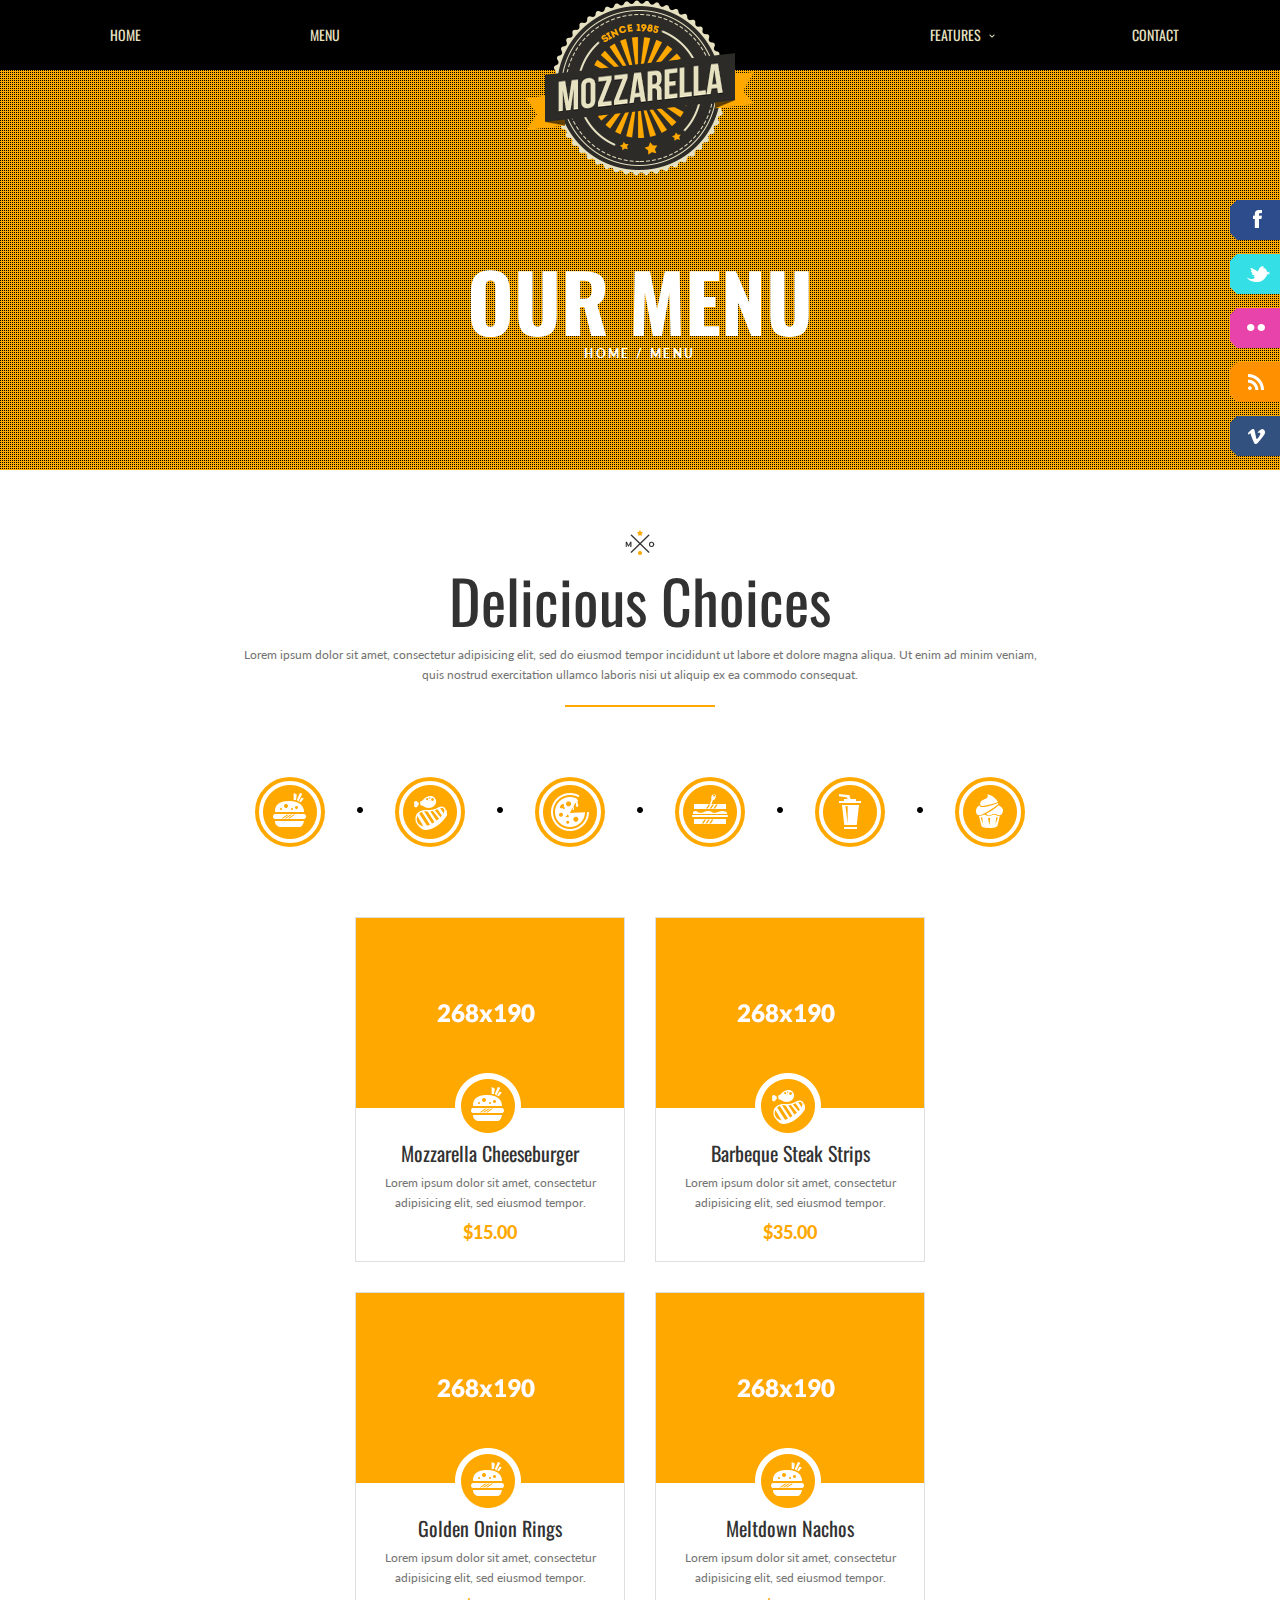
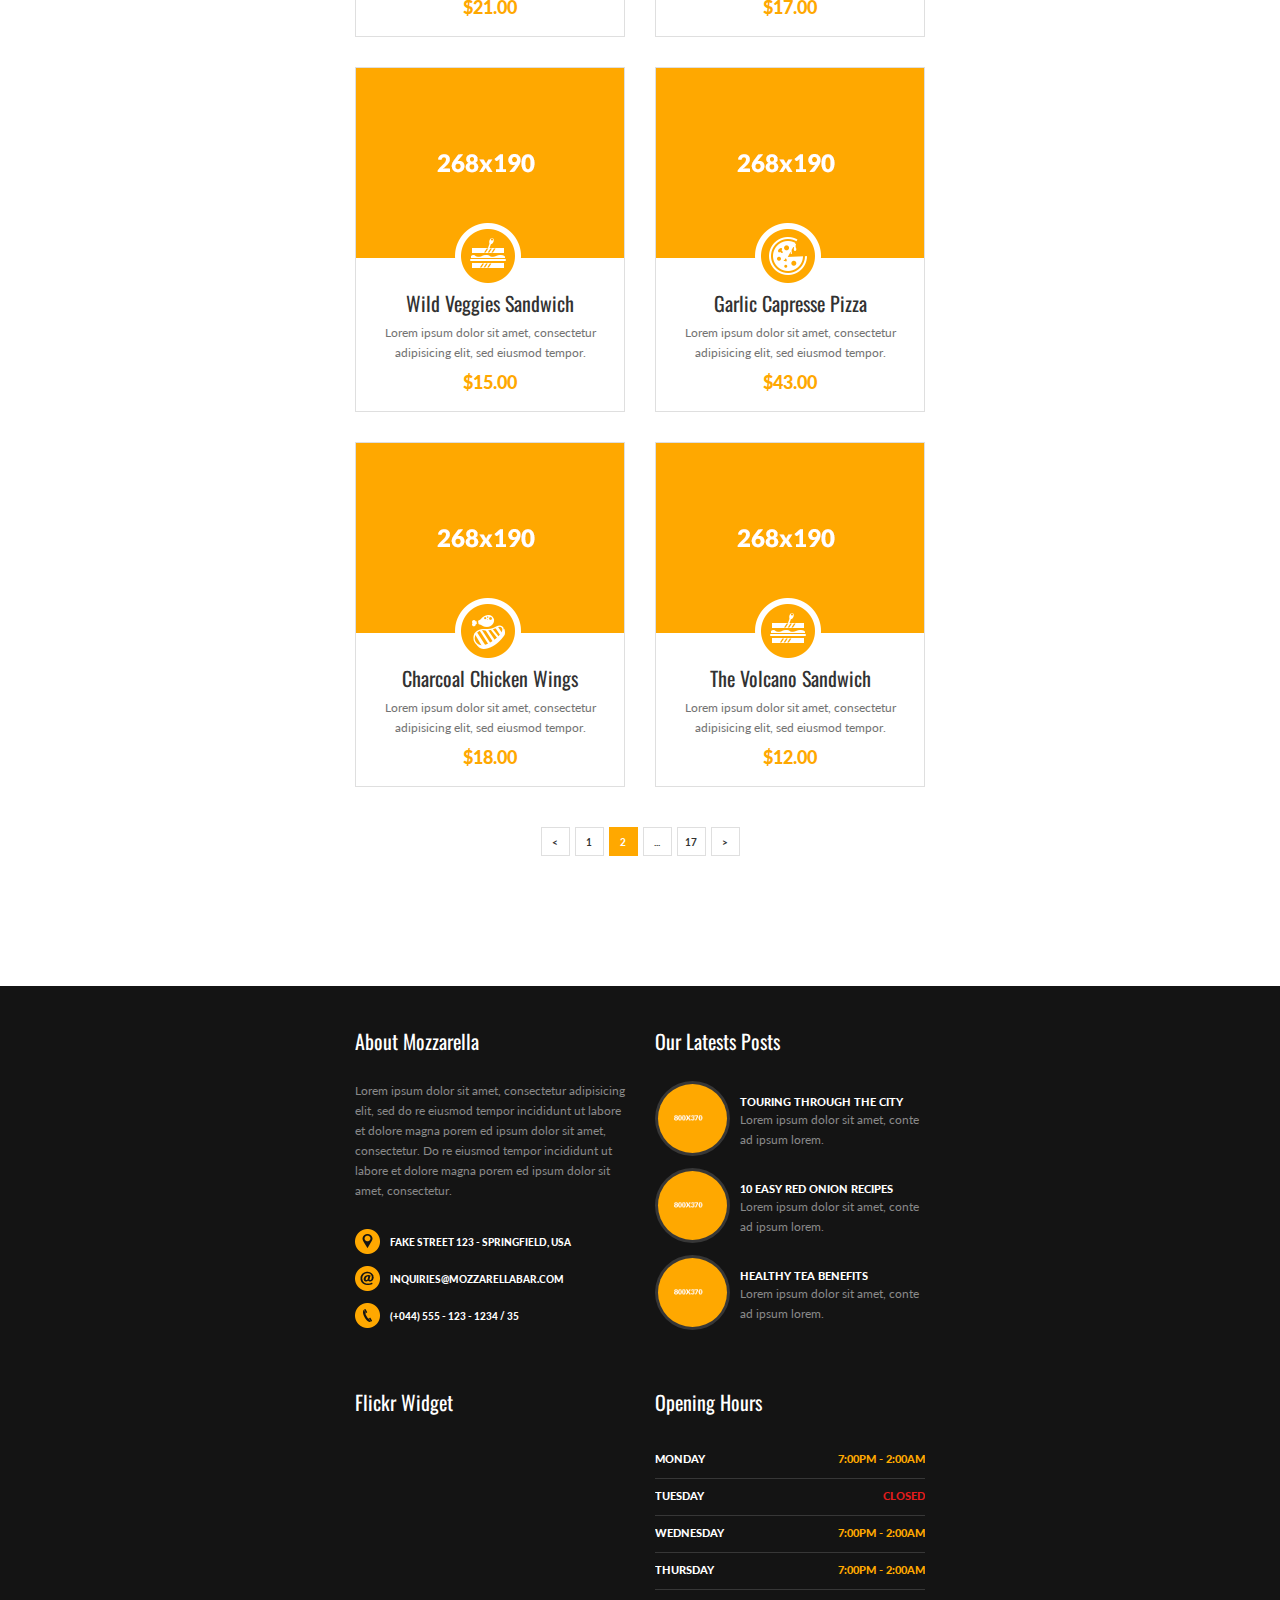
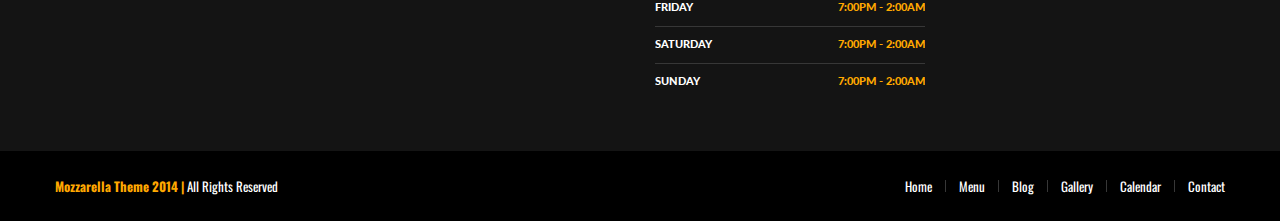
<file: menu.html>
<!DOCTYPE html>
<html lang="en">
<head>
	<meta charset="UTF-8">
	<title>Mozzarella | Menu</title>
	<link rel="stylesheet" href="css/style.css">
	<link rel="stylesheet" href="css/tooltipster.css">
	<link rel="stylesheet" href="css/magnific-popup.css">
	<meta name="viewport" content="width=device-width, minimum-scale=1.0, maximum-scale=1.0">
	<!-- favicon -->
	<link rel="icon" href="favicon.ico">
</head>
<body>
	
	<main>
		<!--SOCIAL LINKS-->
		<aside>
			<a href="#">
				<svg x="0px" y="0px" width="150px" height="40px">
					<polygon fill="#2d4c8b" points="150,40 7.001,40 0,33 0,7 6.918,0 150,0 "/>
					<image xlink:href="images/facebook.png" x="23" y="10" width="9px" height="18px"/>
					<text x="55" y="24">Like Us!</text>
				</svg>
			</a>
			<a href="#">
				<svg x="0px" y="0px" width="150px" height="40px">
					<polygon fill="#34dfe6" points="150,40 7.001,40 0,33 0,7 6.918,0 150,0 "/>
					<image xlink:href="images/twitter.png" x="17" y="12" width="23px" height="16px"/>
					<text x="55" y="24">Follow Us!</text>
				</svg>
			</a>
			<a href="#">
				<svg x="0px" y="0px" width="150px" height="40px">
					<polygon fill="#e842ab" points="150,40 7.001,40 0,33 0,7 6.918,0 150,0 "/>
					<image xlink:href="images/flickr.png" x="17" y="16" width="18px" height="7px"/>
					<text x="55" y="24">Flickr</text>
				</svg>
			</a>
			<a href="#">
				<svg x="0px" y="0px" width="150px" height="40px">
					<polygon fill="#ff9000" points="150,40 7.001,40 0,33 0,7 6.918,0 150,0 "/>
					<image xlink:href="images/rss.png" x="18" y="12" width="16px" height="16px"/>
					<text x="55" y="24">Rss Feed</text>
				</svg>
			</a>
			<a href="#">
				<svg x="0px" y="0px" width="150px" height="40px">
					<polygon fill="#33517f" points="150,40 7.001,40 0,33 0,7 6.918,0 150,0 "/>
					<image xlink:href="images/vimeo.png" x="18" y="13" width="17px" height="15px"/>
					<text x="55" y="24">Vimeo</text>
				</svg>
			</a>
		</aside>
		<!--/SOCIAL LINKS-->

		<!--HEADER-->
		<header>
			<div id="main-nav-wrap">
			<nav id="main-nav">
				<ul>
					<li><a href="index.html">Home</a></li>
					<li><a href="menu.html">Menu</a></li>
					<li><a href="index.html#contact">Contact</a></li>
					<li class="sub-items"><a href="#">Features</a>
						<ul>
							<li><a href="menuv2.html">Menu v2</a></li>
							<li><a href="menuv3.html">Menu v3</a></li>
							<li><a href="gallery-3c.html">Gallery 3 Columns</a></li>
							<li><a href="gallery-4c.html">Gallery 4 Columns</a></li>
							<li><a href="blog.html">Blog Left View</a></li>
							<li><a href="blogr.html">Blog Right View</a></li>
							<li><a href="events.html">Events Calendar</a></li>
						</ul>
					</li>
				</ul>	
				<ul class="responsive-nav">
					<li><a href="index.html">Home</a></li>
					<li><a href="menu.html">Menu</a></li>
					<li class="sub-items"><a href="#">Features</a>
						<ul>
							<li><a href="menuv2.html">Menu v2</a></li>
							<li><a href="menuv3.html">Menu v3</a></li>
							<li><a href="gallery-3c.html">Gallery 3 Columns</a></li>
							<li><a href="gallery-4c.html">Gallery 4 Columns</a></li>
							<li><a href="blog.html">Blog Left View</a></li>
							<li><a href="blogr.html">Blog Right View</a></li>
							<li><a href="events.html">Events Calendar</a></li>
						</ul>
					</li>
					<li><a href="index.html#contact">Contact</a></li>
				</ul>	
				<a href="#" id="pull"></a>  
			</nav>
			</div>
			<figure>
				<img src="images/main-logo.png" alt="Mozzarella-logo">
				<figcaption>Mozarrella</figcaption>
			</figure>
			<article id="menu-banner">
				<h1>Our Menu</h1>
				<h6>Home / Menu</h6>
			</article>
		</header>
		<!--/HEADER-->

		<!--OUR DISHES-->
		<div id="menu-wrap">
		<section id="menu">
			<img src="images/title-detail.png" alt="title-detail">
			<h2>Delicious Choices</h2>
			<p>Lorem ipsum dolor sit amet, consectetur adipisicing elit, sed do eiusmod tempor incididunt ut labore et dolore magna aliqua. Ut enim ad minim veniam, quis nostrud exercitation ullamco laboris nisi ut aliquip ex ea commodo consequat.</p>
			<hr>
			<ul id="menu-nav" class="img-nav">
				<!--CATEGORY-->
				<li>
					<a href="#" title="Fast Food and Entrees" class="tooltip"></a>
				</li>
				<!--/CATEGORY-->

				<!--CATEGORY-->
				<li>
					<a href="#" title="Steak and Chicken" class="tooltip"></a>
				</li>
				<!--/CATEGORY-->

				<!--CATEGORY-->
				<li>
					<a href="#" title="Pizzas and Calzones" class="tooltip"></a>
				</li>
				<!--/CATEGORY-->

				<!--CATEGORY-->
				<li>
					<a href="#" title="Sandwiches and Subs" class="tooltip"></a>
				</li>
				<!--/CATEGORY-->

				<!--CATEGORY-->
				<li>
					<a href="#" title="Drinks and Beverages" class="tooltip"></a>
				</li>
				<!--/CATEGORY-->

				<!--CATEGORY-->
				<li>
					<a href="#" title="Sweets and Desserts" class="tooltip"></a>
				</li>
				<!--/CATEGORY-->
			</ul>
			<ul class="dishes">
				<!--DISH-->
				<li>
					<div>
						<img src="images/menu/menu_photo.png" alt="menu-dish">
						<a href="images/menu/full_size.png">
							<div>
								<img src="images/plus-icon.png" alt="plus-icon">
								<p>Click to enlarge</p>
							</div>
						</a>
					</div>
					<img src="images/menu-cat1.png" alt="burger item">
					<h5>Mozzarella Cheeseburger</h5>
					<p>Lorem ipsum dolor sit amet, consectetur adipisicing elit, sed eiusmod tempor.</p>
					<p>$15.00</p>
				</li>
				<!--/DISH-->

				<!--DISH-->
				<li>
					<div>
						<img src="images/menu/menu_photo.png" alt="menu-dish">
						<a href="images/menu/full_size.png">
							<div>
								<img src="images/plus-icon.png" alt="plus-icon">
								<p>Click to enlarge</p>
							</div>
						</a>
					</div>
					<img src="images/menu-cat2.png" alt="burger item">
					<h5>Barbeque Steak Strips</h5>
					<p>Lorem ipsum dolor sit amet, consectetur adipisicing elit, sed eiusmod tempor.</p>
					<p>$35.00</p>
				</li>
				<!--/DISH-->

				<!--DISH-->
				<li>
					<div>
						<img src="images/menu/menu_photo.png" alt="menu-dish">
						<a href="images/menu/full_size.png">
							<div>
								<img src="images/plus-icon.png" alt="plus-icon">
								<p>Click to enlarge</p>
							</div>
						</a>
					</div>
					<img src="images/menu-cat1.png" alt="burger item">
					<h5>Golden Onion Rings</h5>
					<p>Lorem ipsum dolor sit amet, consectetur adipisicing elit, sed eiusmod tempor.</p>
					<p>$21.00</p>
				</li>
				<!--/DISH-->

				<!--DISH-->
				<li>
					<div>
						<img src="images/menu/menu_photo.png" alt="menu-dish">
						<a href="images/menu/full_size.png">
							<div>
								<img src="images/plus-icon.png" alt="plus-icon">
								<p>Click to enlarge</p>
							</div>
						</a>
					</div>
					<img src="images/menu-cat1.png" alt="burger item">
					<h5>Meltdown Nachos</h5>
					<p>Lorem ipsum dolor sit amet, consectetur adipisicing elit, sed eiusmod tempor.</p>
					<p>$17.00</p>
				</li>
				<!--/DISH-->

				<!--DISH-->
				<li>
					<div>
						<img src="images/menu/menu_photo.png" alt="menu-dish">
						<a href="images/menu/full_size.png">
							<div>
								<img src="images/plus-icon.png" alt="plus-icon">
								<p>Click to enlarge</p>
							</div>
						</a>
					</div>
					<img src="images/menu-cat4.png" alt="burger item">
					<h5>Wild Veggies Sandwich</h5>
					<p>Lorem ipsum dolor sit amet, consectetur adipisicing elit, sed eiusmod tempor.</p>
					<p>$15.00</p>
				</li>
				<!--/DISH-->

				<!--DISH-->
				<li>
					<div>
						<img src="images/menu/menu_photo.png" alt="menu-dish">
						<a href="images/menu/full_size.png">
							<div>
								<img src="images/plus-icon.png" alt="plus-icon">
								<p>Click to enlarge</p>
							</div>
						</a>
					</div>
					<img src="images/menu-cat3.png" alt="burger item">
					<h5>Garlic Capresse Pizza</h5>
					<p>Lorem ipsum dolor sit amet, consectetur adipisicing elit, sed eiusmod tempor.</p>
					<p>$43.00</p>
				</li>
				<!--/DISH-->

				<!--DISH-->
				<li>
					<div>
						<img src="images/menu/menu_photo.png" alt="menu-dish">
						<a href="images/menu/full_size.png">
							<div>
								<img src="images/plus-icon.png" alt="plus-icon">
								<p>Click to enlarge</p>
							</div>
						</a>
					</div>
					<img src="images/menu-cat2.png" alt="burger item">
					<h5>Charcoal Chicken Wings</h5>
					<p>Lorem ipsum dolor sit amet, consectetur adipisicing elit, sed eiusmod tempor.</p>
					<p>$18.00</p>
				</li>
				<!--/DISH-->

				<!--DISH-->
				<li>
					<div>
						<img src="images/menu/menu_photo.png" alt="menu-dish">
						<a href="images/menu/full_size.png">
							<div>
								<img src="images/plus-icon.png" alt="plus-icon">
								<p>Click to enlarge</p>
							</div>
						</a>
					</div>
					<img src="images/menu-cat4.png" alt="burger item">
					<h5>The Volcano Sandwich</h5>
					<p>Lorem ipsum dolor sit amet, consectetur adipisicing elit, sed eiusmod tempor.</p>
					<p>$12.00</p>
				</li>
				<!--/DISH-->
			</ul>
			<ul id="pager">
				<li><a href="#">&lt;</a></li>
				<li><a href="#">1</a></li>
				<li class="selected"><a href="#">2</a></li>
				<li><a href="#">...</a></li>
				<li><a href="#">17</a></li>
				<li><a href="#">&gt;</a></li>
			</ul>
		</section>
		</div>
		<!--/OUR DISHES-->

		<!--FOOTER-->
		<footer>
			<section id="info">
				<!--ABOUT MOZZARELLA-->
				<article>
					<h5>About Mozzarella</h5>
					<p>Lorem ipsum dolor sit amet, consectetur adipisicing elit, sed do re eiusmod tempor incididunt ut labore et dolore magna porem ed ipsum dolor sit amet, consectetur. Do re eiusmod tempor incididunt ut labore et dolore magna porem ed ipsum dolor sit amet, consectetur.</p>
					<ul class="c-info">
						<li>Fake street 123 - Springfield, USA</li>
						<li>inquiries@mozzarellabar.com</li>
						<li>(+044) 555 - 123 - 1234 / 35</li>
					</ul>
				</article>
				<!--/ABOUT MOZZARELLA-->

				<!--OUR LATESTS POSTS-->
				<article class="side-posts latests">
					<h5>Our Latests Posts</h5>
					<!--POST-->
					<article>
						<div class="circle small">
							<figure class="imgLiquidFill">
								<img src="images/blog/blog_image.png" alt="post">
							</figure>
							<a href="post.html">
								<img src="images/plus-icon-small.png" alt="plus-icon-small">
							</a>
						</div>
						<h6><a href="post.html">Touring Through The City</a></h6>
						<p>Lorem ipsum dolor sit amet, conte ad ipsum lorem.</p>
					</article>
					<!--/POST-->

					<!--POST-->
					<article>
						<div class="circle small">
							<figure class="imgLiquidFill">
								<img src="images/blog/blog_image.png" alt="post">
							</figure>
							<a href="post.html">
								<img src="images/plus-icon-small.png" alt="plus-icon-small">
							</a>
						</div>
						<h6><a href="post.html">10 Easy Red Onion Recipes</a></h6>
						<p>Lorem ipsum dolor sit amet, conte ad ipsum lorem.</p>
					</article>
					<!--/POST-->

					<!--POST-->
					<article>
						<div class="circle small">
							<figure class="imgLiquidFill">
								<img src="images/blog/blog_image.png" alt="post">
							</figure>
							<a href="post.html">
								<img src="images/plus-icon-small.png" alt="plus-icon-small">
							</a>
						</div>
						<h6><a href="post.html">Healthy Tea Benefits</a></h6>
						<p>Lorem ipsum dolor sit amet, conte ad ipsum lorem.</p>
					</article>
					<!--/POST-->
				</article>
				<!--/OUR LATESTS POSTS-->

				<!--FLICKR WIDGET-->
				<article>
					<h5>Flickr Widget</h5>
					<ul id="flickr-w"></ul>
				</article>
				<!--/FLICKR WIDGET-->

				<!--OPENING HOURS-->
				<article>
					<h5>Opening Hours</h5>
					<article class="op-hours">
						<div>
							<h6>Monday</h6>
							<h6>7:00PM - 2:00AM</h6>
						</div>
						<div>
							<h6>Tuesday</h6>
							<h6><span>Closed</span></h6>
						</div>
						<div>
							<h6>Wednesday</h6>
							<h6>7:00PM - 2:00AM</h6>
						</div>
						<div>
							<h6>Thursday</h6>
							<h6>7:00PM - 2:00AM</h6>
						</div>
						<div>
							<h6>Friday</h6>
							<h6>7:00PM - 2:00AM</h6>
						</div>
						<div>
							<h6>Saturday</h6>
							<h6>7:00PM - 2:00AM</h6>
						</div>
						<div>
							<h6>Sunday</h6>
							<h6>7:00PM - 2:00AM</h6>
						</div>
					</article>
				</article>
				<!--/OPENING HOURS-->
			</section>
			<div id="copy-wrap">
			<section id="copy">
				<h5><span>Mozzarella Theme 2014 |</span> All Rights Reserved</h5>
				<nav>
					<ul>
						<li><a href="index.html">Home</a></li>
						<li><a href="menu.html">Menu</a></li>
						<li><a href="blog.html">Blog</a></li>
						<li><a href="gallery-4c.html">Gallery</a></li>
						<li><a href="events.html">Calendar</a></li>
						<li><a href="index.html#contact">Contact</a></li>
					</ul>
				</nav>
			</section>
			</div>
		</footer>
		<!--/FOOTER-->
	</main>

<!-- jQuery -->
<script src="js/jquery-1.11.1.min.js"></script>
<!-- magnificPopup -->
<script src="js/jquery.magnific-popup.min.js"></script>
<!-- Img Liquid -->
<script src="js/imgLiquid-min.js"></script>
<!-- Tooltipster -->
<script src="js/jquery.tooltipster.min.js"></script>
<!-- Main -->
<script src="js/main.js"></script>
<!-- Pager -->
<script src="js/pager.js"></script>
<script>
$(function() {
	/*----------------
		IMAGE POPUP
	----------------*/
	$('ul.dishes > li > div > a').magnificPopup({
		type: 'image',
		removalDelay: 300,
		mainClass: 'mfp-fade',
		image: {
	    	tError: 'The image could not be loaded.'
	  	},
	  	closeMarkup: '<span class="mfp-close"></span>'
	});

	/*----------------
		TOOLTIP
	----------------*/
	$('.tooltip').tooltipster({
		animation: 'grow',
		position: 'bottom'
	});

	/*-----------------
		RESIZE IMAGE
	-----------------*/
	$("figure.imgLiquidFill").imgLiquid();
});
</script>
</body>
</html>
</file>
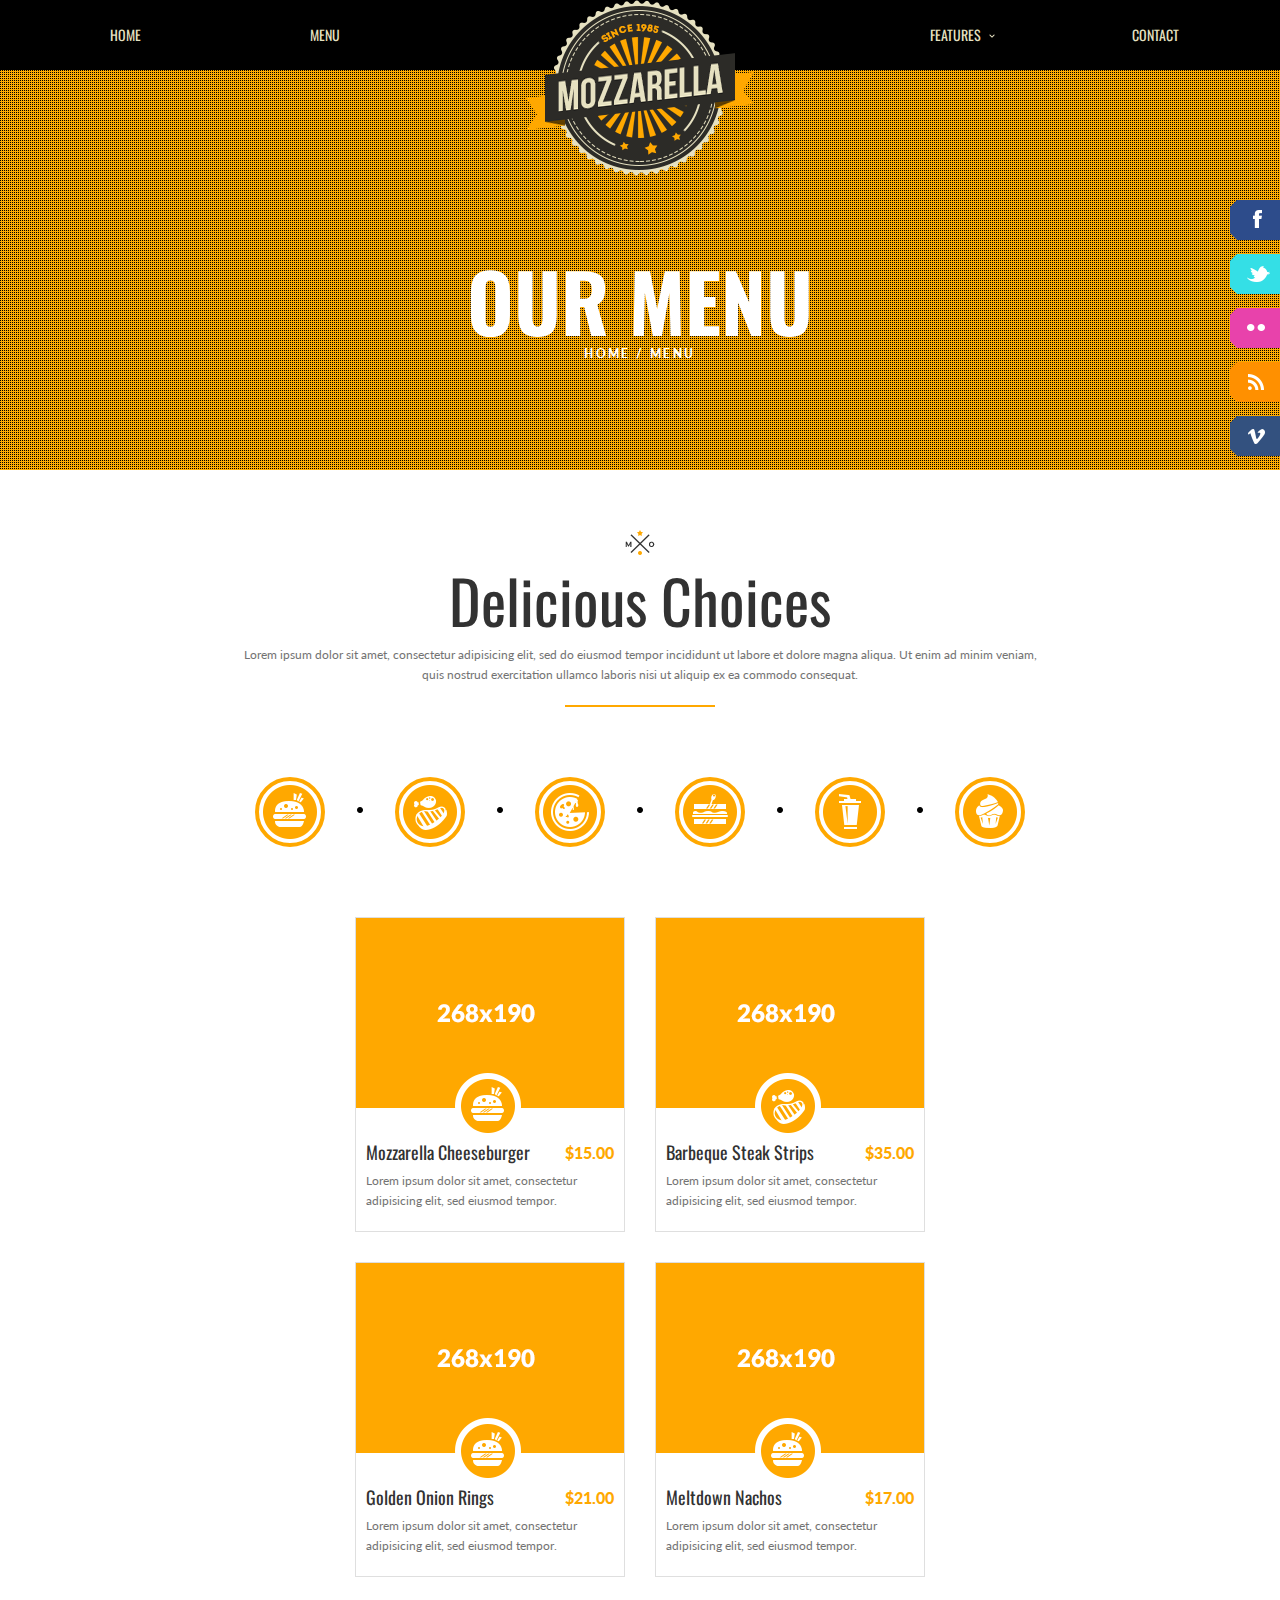
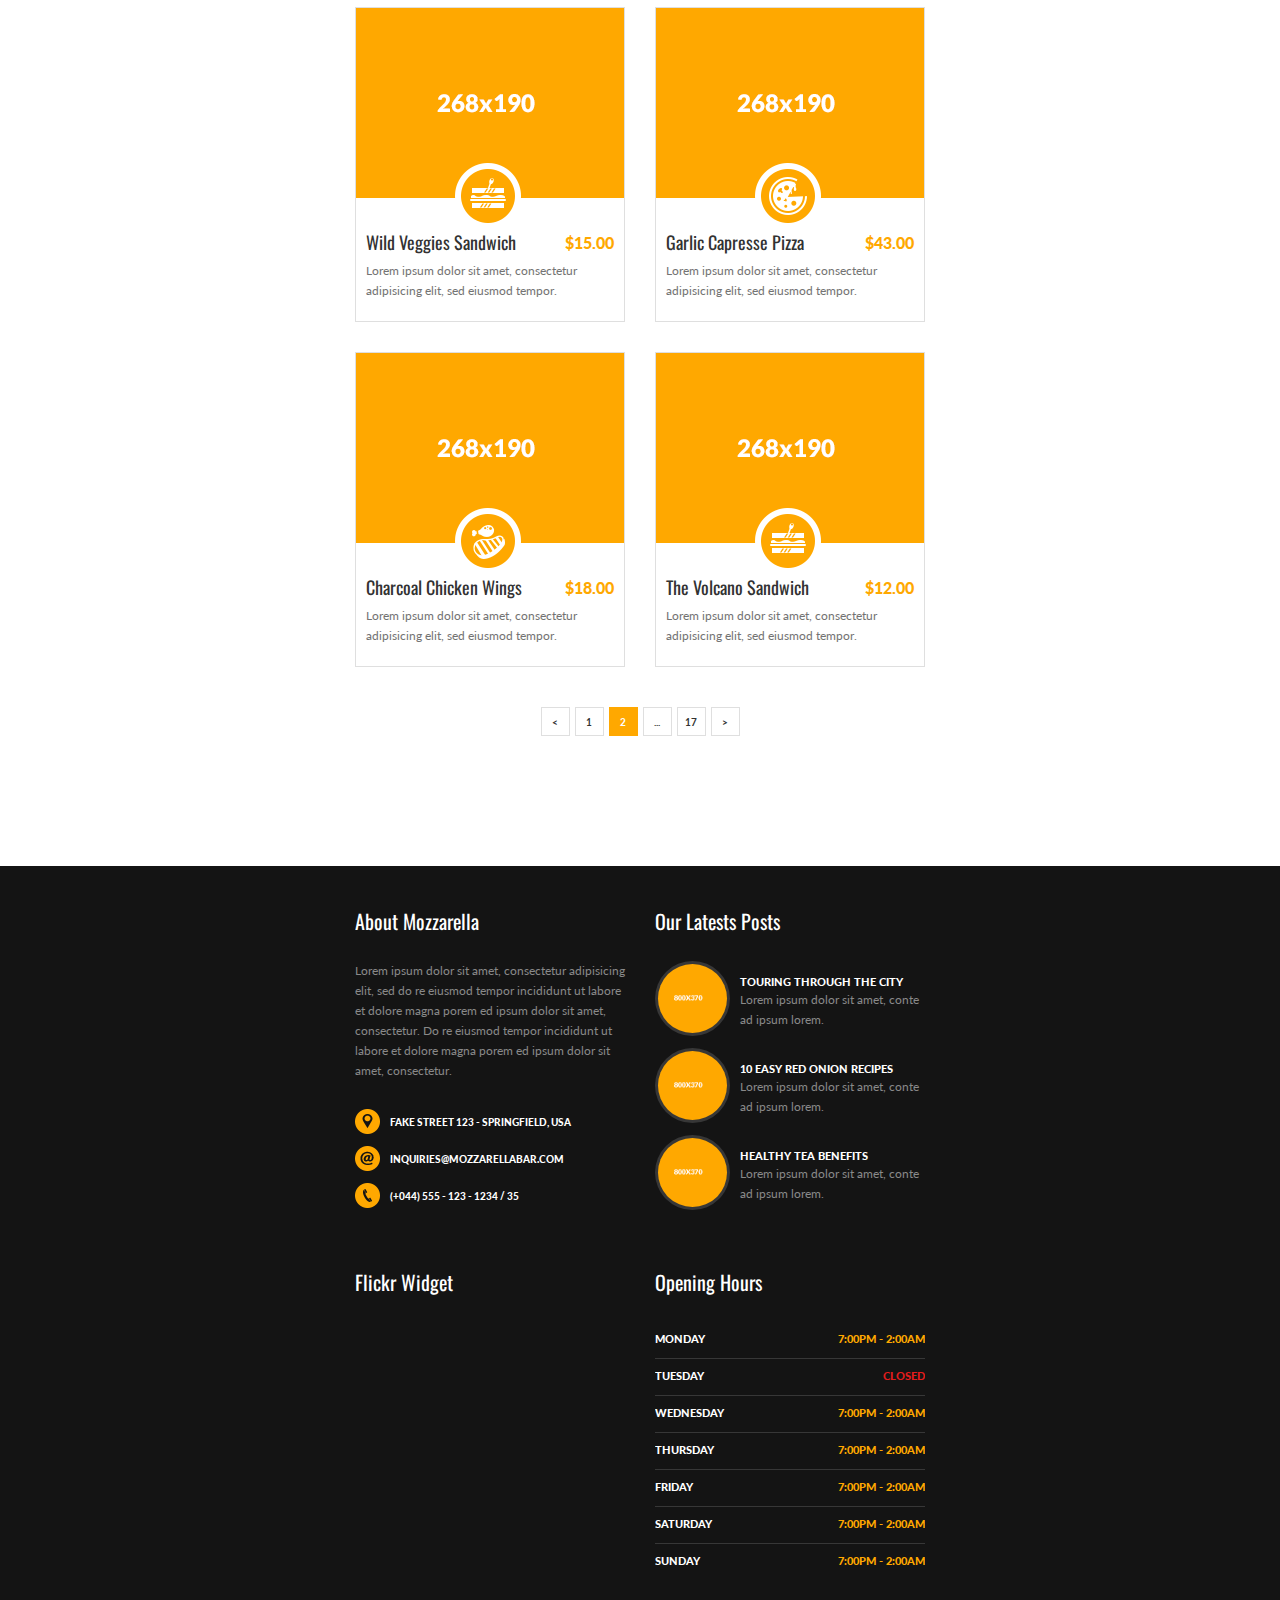
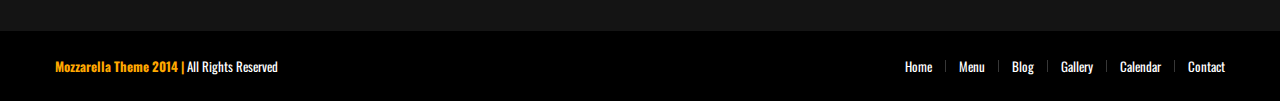
<file: menuv2.html>
<!DOCTYPE html>
<html lang="en">
<head>
	<meta charset="UTF-8">
	<title>Mozzarella | Menu</title>
	<link rel="stylesheet" href="css/style.css">
	<link rel="stylesheet" href="css/tooltipster.css">
	<link rel="stylesheet" href="css/magnific-popup.css">
	<meta name="viewport" content="width=device-width, minimum-scale=1.0, maximum-scale=1.0">
	<!-- favicon -->
	<link rel="icon" href="favicon.ico">
</head>
<body>
	
	<main>
		<!--SOCIAL LINKS-->
		<aside>
			<a href="#">
				<svg x="0px" y="0px" width="150px" height="40px">
					<polygon fill="#2d4c8b" points="150,40 7.001,40 0,33 0,7 6.918,0 150,0 "/>
					<image xlink:href="images/facebook.png" x="23" y="10" width="9px" height="18px"/>
					<text x="55" y="24">Like Us!</text>
				</svg>
			</a>
			<a href="#">
				<svg x="0px" y="0px" width="150px" height="40px">
					<polygon fill="#34dfe6" points="150,40 7.001,40 0,33 0,7 6.918,0 150,0 "/>
					<image xlink:href="images/twitter.png" x="17" y="12" width="23px" height="16px"/>
					<text x="55" y="24">Follow Us!</text>
				</svg>
			</a>
			<a href="#">
				<svg x="0px" y="0px" width="150px" height="40px">
					<polygon fill="#e842ab" points="150,40 7.001,40 0,33 0,7 6.918,0 150,0 "/>
					<image xlink:href="images/flickr.png" x="17" y="16" width="18px" height="7px"/>
					<text x="55" y="24">Flickr</text>
				</svg>
			</a>
			<a href="#">
				<svg x="0px" y="0px" width="150px" height="40px">
					<polygon fill="#ff9000" points="150,40 7.001,40 0,33 0,7 6.918,0 150,0 "/>
					<image xlink:href="images/rss.png" x="18" y="12" width="16px" height="16px"/>
					<text x="55" y="24">Rss Feed</text>
				</svg>
			</a>
			<a href="#">
				<svg x="0px" y="0px" width="150px" height="40px">
					<polygon fill="#33517f" points="150,40 7.001,40 0,33 0,7 6.918,0 150,0 "/>
					<image xlink:href="images/vimeo.png" x="18" y="13" width="17px" height="15px"/>
					<text x="55" y="24">Vimeo</text>
				</svg>
			</a>
		</aside>
		<!--/SOCIAL LINKS-->

		<!--HEADER-->
		<header>
			<div id="main-nav-wrap">
			<nav id="main-nav">
				<ul>
					<li><a href="index.html">Home</a></li>
					<li><a href="menu.html">Menu</a></li>
					<li><a href="index.html#contact">Contact</a></li>
					<li class="sub-items"><a href="#">Features</a>
						<ul>
							<li><a href="menuv2.html">Menu v2</a></li>
							<li><a href="menuv3.html">Menu v3</a></li>
							<li><a href="gallery-3c.html">Gallery 3 Columns</a></li>
							<li><a href="gallery-4c.html">Gallery 4 Columns</a></li>
							<li><a href="blog.html">Blog Left View</a></li>
							<li><a href="blogr.html">Blog Right View</a></li>
							<li><a href="events.html">Events Calendar</a></li>
						</ul>
					</li>
				</ul>	
				<ul class="responsive-nav">
					<li><a href="index.html">Home</a></li>
					<li><a href="menu.html">Menu</a></li>
					<li class="sub-items"><a href="#">Features</a>
						<ul>
							<li><a href="menuv2.html">Menu v2</a></li>
							<li><a href="menuv3.html">Menu v3</a></li>
							<li><a href="gallery-3c.html">Gallery 3 Columns</a></li>
							<li><a href="gallery-4c.html">Gallery 4 Columns</a></li>
							<li><a href="blog.html">Blog Left View</a></li>
							<li><a href="blogr.html">Blog Right View</a></li>
							<li><a href="events.html">Events Calendar</a></li>
						</ul>
					</li>
					<li><a href="index.html#contact">Contact</a></li>
				</ul>	
				<a href="#" id="pull"></a>  
			</nav>
			</div>
			<figure>
				<img src="images/main-logo.png" alt="Mozzarella-logo">
				<figcaption>Mozarrella</figcaption>
			</figure>
			<article id="menu-banner">
				<h1>Our Menu</h1>
				<h6>Home / Menu</h6>
			</article>
		</header>
		<!--/HEADER-->

		<!--OUR DISHES-->
		<div id="menu-wrap">
		<section id="menu">
			<img src="images/title-detail.png" alt="title-detail">
			<h2>Delicious Choices</h2>
			<p>Lorem ipsum dolor sit amet, consectetur adipisicing elit, sed do eiusmod tempor incididunt ut labore et dolore magna aliqua. Ut enim ad minim veniam, quis nostrud exercitation ullamco laboris nisi ut aliquip ex ea commodo consequat.</p>
			<hr>
			<ul id="menu-nav" class="img-nav">
				<!--CATEGORY-->
				<li>
					<a href="#" title="Fast Food and Entrees" class="tooltip"></a>
				</li>
				<!--/CATEGORY-->

				<!--CATEGORY-->
				<li>
					<a href="#" title="Steak and Chicken" class="tooltip"></a>
				</li>
				<!--/CATEGORY-->

				<!--CATEGORY-->
				<li>
					<a href="#" title="Pizzas and Calzones" class="tooltip"></a>
				</li>
				<!--/CATEGORY-->

				<!--CATEGORY-->
				<li>
					<a href="#" title="Sandwiches and Subs" class="tooltip"></a>
				</li>
				<!--/CATEGORY-->

				<!--CATEGORY-->
				<li>
					<a href="#" title="Drinks and Beverages" class="tooltip"></a>
				</li>
				<!--/CATEGORY-->

				<!--CATEGORY-->
				<li>
					<a href="#" title="Sweets and Desserts" class="tooltip"></a>
				</li>
				<!--/CATEGORY-->
			</ul>
			<ul class="dishes v2">
				<!--DISH-->
				<li>
					<div>
						<img src="images/menu/menu_photo.png" alt="menu-dish">
						<a href="images/menu/full_size.png">
							<div>
								<img src="images/plus-icon.png" alt="plus-icon">
								<p>Click to enlarge</p>
							</div>
						</a>
					</div>
					<img src="images/menu-cat1.png" alt="burger item">
					<h5>Mozzarella Cheeseburger</h5>
					<p>Lorem ipsum dolor sit amet, consectetur adipisicing elit, sed eiusmod tempor.</p>
					<p>$15.00</p>
				</li>
				<!--/DISH-->

				<!--DISH-->
				<li>
					<div>
						<img src="images/menu/menu_photo.png" alt="menu-dish">
						<a href="images/menu/full_size.png">
							<div>
								<img src="images/plus-icon.png" alt="plus-icon">
								<p>Click to enlarge</p>
							</div>
						</a>
					</div>
					<img src="images/menu-cat2.png" alt="burger item">
					<h5>Barbeque Steak Strips</h5>
					<p>Lorem ipsum dolor sit amet, consectetur adipisicing elit, sed eiusmod tempor.</p>
					<p>$35.00</p>
				</li>
				<!--/DISH-->

				<!--DISH-->
				<li>
					<div>
						<img src="images/menu/menu_photo.png" alt="menu-dish">
						<a href="images/menu/full_size.png">
							<div>
								<img src="images/plus-icon.png" alt="plus-icon">
								<p>Click to enlarge</p>
							</div>
						</a>
					</div>
					<img src="images/menu-cat1.png" alt="burger item">
					<h5>Golden Onion Rings</h5>
					<p>Lorem ipsum dolor sit amet, consectetur adipisicing elit, sed eiusmod tempor.</p>
					<p>$21.00</p>
				</li>
				<!--/DISH-->

				<!--DISH-->
				<li>
					<div>
						<img src="images/menu/menu_photo.png" alt="menu-dish">
						<a href="images/menu/full_size.png">
							<div>
								<img src="images/plus-icon.png" alt="plus-icon">
								<p>Click to enlarge</p>
							</div>
						</a>
					</div>
					<img src="images/menu-cat1.png" alt="burger item">
					<h5>Meltdown Nachos</h5>
					<p>Lorem ipsum dolor sit amet, consectetur adipisicing elit, sed eiusmod tempor.</p>
					<p>$17.00</p>
				</li>
				<!--/DISH-->

				<!--DISH-->
				<li>
					<div>
						<img src="images/menu/menu_photo.png" alt="menu-dish">
						<a href="images/menu/full_size.png">
							<div>
								<img src="images/plus-icon.png" alt="plus-icon">
								<p>Click to enlarge</p>
							</div>
						</a>
					</div>
					<img src="images/menu-cat4.png" alt="burger item">
					<h5>Wild Veggies Sandwich</h5>
					<p>Lorem ipsum dolor sit amet, consectetur adipisicing elit, sed eiusmod tempor.</p>
					<p>$15.00</p>
				</li>
				<!--/DISH-->

				<!--DISH-->
				<li>
					<div>
						<img src="images/menu/menu_photo.png" alt="menu-dish">
						<a href="images/menu/full_size.png">
							<div>
								<img src="images/plus-icon.png" alt="plus-icon">
								<p>Click to enlarge</p>
							</div>
						</a>
					</div>
					<img src="images/menu-cat3.png" alt="burger item">
					<h5>Garlic Capresse Pizza</h5>
					<p>Lorem ipsum dolor sit amet, consectetur adipisicing elit, sed eiusmod tempor.</p>
					<p>$43.00</p>
				</li>
				<!--/DISH-->

				<!--DISH-->
				<li>
					<div>
						<img src="images/menu/menu_photo.png" alt="menu-dish">
						<a href="images/menu/full_size.png">
							<div>
								<img src="images/plus-icon.png" alt="plus-icon">
								<p>Click to enlarge</p>
							</div>
						</a>
					</div>
					<img src="images/menu-cat2.png" alt="burger item">
					<h5>Charcoal Chicken Wings</h5>
					<p>Lorem ipsum dolor sit amet, consectetur adipisicing elit, sed eiusmod tempor.</p>
					<p>$18.00</p>
				</li>
				<!--/DISH-->

				<!--DISH-->
				<li>
					<div>
						<img src="images/menu/menu_photo.png" alt="menu-dish">
						<a href="images/menu/full_size.png">
							<div>
								<img src="images/plus-icon.png" alt="plus-icon">
								<p>Click to enlarge</p>
							</div>
						</a>
					</div>
					<img src="images/menu-cat4.png" alt="burger item">
					<h5>The Volcano Sandwich</h5>
					<p>Lorem ipsum dolor sit amet, consectetur adipisicing elit, sed eiusmod tempor.</p>
					<p>$12.00</p>
				</li>
				<!--/DISH-->
			</ul>
			<ul id="pager">
				<li><a href="#">&lt;</a></li>
				<li><a href="#">1</a></li>
				<li class="selected"><a href="#">2</a></li>
				<li><a href="#">...</a></li>
				<li><a href="#">17</a></li>
				<li><a href="#">&gt;</a></li>
			</ul>
		</section>
		</div>
		<!--/OUR DISHES-->

		<!--FOOTER-->
		<footer>
			<section id="info">
				<!--ABOUT MOZZARELLA-->
				<article>
					<h5>About Mozzarella</h5>
					<p>Lorem ipsum dolor sit amet, consectetur adipisicing elit, sed do re eiusmod tempor incididunt ut labore et dolore magna porem ed ipsum dolor sit amet, consectetur. Do re eiusmod tempor incididunt ut labore et dolore magna porem ed ipsum dolor sit amet, consectetur.</p>
					<ul class="c-info">
						<li>Fake street 123 - Springfield, USA</li>
						<li>inquiries@mozzarellabar.com</li>
						<li>(+044) 555 - 123 - 1234 / 35</li>
					</ul>
				</article>
				<!--/ABOUT MOZZARELLA-->

				<!--OUR LATESTS POSTS-->
				<article class="side-posts latests">
					<h5>Our Latests Posts</h5>
					<!--POST-->
					<article>
						<div class="circle small">
							<figure class="imgLiquidFill">
								<img src="images/blog/blog_image.png" alt="post">
							</figure>
							<a href="post.html">
								<img src="images/plus-icon-small.png" alt="plus-icon-small">
							</a>
						</div>
						<h6><a href="post.html">Touring Through The City</a></h6>
						<p>Lorem ipsum dolor sit amet, conte ad ipsum lorem.</p>
					</article>
					<!--/POST-->

					<!--POST-->
					<article>
						<div class="circle small">
							<figure class="imgLiquidFill">
								<img src="images/blog/blog_image.png" alt="post">
							</figure>
							<a href="post.html">
								<img src="images/plus-icon-small.png" alt="plus-icon-small">
							</a>
						</div>
						<h6><a href="post.html">10 Easy Red Onion Recipes</a></h6>
						<p>Lorem ipsum dolor sit amet, conte ad ipsum lorem.</p>
					</article>
					<!--/POST-->

					<!--POST-->
					<article>
						<div class="circle small">
							<figure class="imgLiquidFill">
								<img src="images/blog/blog_image.png" alt="post">
							</figure>
							<a href="post.html">
								<img src="images/plus-icon-small.png" alt="plus-icon-small">
							</a>
						</div>
						<h6><a href="post.html">Healthy Tea Benefits</a></h6>
						<p>Lorem ipsum dolor sit amet, conte ad ipsum lorem.</p>
					</article>
					<!--/POST-->
				</article>
				<!--/OUR LATESTS POSTS-->

				<!--FLICKR WIDGET-->
				<article>
					<h5>Flickr Widget</h5>
					<ul id="flickr-w"></ul>
				</article>
				<!--/FLICKR WIDGET-->

				<!--OPENING HOURS-->
				<article>
					<h5>Opening Hours</h5>
					<article class="op-hours">
						<div>
							<h6>Monday</h6>
							<h6>7:00PM - 2:00AM</h6>
						</div>
						<div>
							<h6>Tuesday</h6>
							<h6><span>Closed</span></h6>
						</div>
						<div>
							<h6>Wednesday</h6>
							<h6>7:00PM - 2:00AM</h6>
						</div>
						<div>
							<h6>Thursday</h6>
							<h6>7:00PM - 2:00AM</h6>
						</div>
						<div>
							<h6>Friday</h6>
							<h6>7:00PM - 2:00AM</h6>
						</div>
						<div>
							<h6>Saturday</h6>
							<h6>7:00PM - 2:00AM</h6>
						</div>
						<div>
							<h6>Sunday</h6>
							<h6>7:00PM - 2:00AM</h6>
						</div>
					</article>
				</article>
				<!--/OPENING HOURS-->
			</section>
			<div id="copy-wrap">
			<section id="copy">
				<h5><span>Mozzarella Theme 2014 |</span> All Rights Reserved</h5>
				<nav>
					<ul>
						<li><a href="index.html">Home</a></li>
						<li><a href="menu.html">Menu</a></li>
						<li><a href="blog.html">Blog</a></li>
						<li><a href="gallery-4c.html">Gallery</a></li>
						<li><a href="events.html">Calendar</a></li>
						<li><a href="index.html#contact">Contact</a></li>
					</ul>
				</nav>
			</section>
			</div>
		</footer>
		<!--/FOOTER-->
	</main>

<!-- jQuery -->
<script src="js/jquery-1.11.1.min.js"></script>
<!-- magnificPopup -->
<script src="js/jquery.magnific-popup.min.js"></script>
<!-- Img Liquid -->
<script src="js/imgLiquid-min.js"></script>
<!-- Tooltipster -->
<script src="js/jquery.tooltipster.min.js"></script>
<!-- Main -->
<script src="js/main.js"></script>
<!-- Pager -->
<script src="js/pager.js"></script>
<script>
$(function() {
	/*----------------
		IMAGE POPUP
	----------------*/
	$('ul.dishes > li > div > a').magnificPopup({
		type: 'image',
		removalDelay: 300,
		mainClass: 'mfp-fade',
		image: {
	    	tError: 'The image could not be loaded.'
	  	},
	  	closeMarkup: '<span class="mfp-close"></span>'
	});

	/*----------------
		TOOLTIP
	----------------*/
	$('.tooltip').tooltipster({
		animation: 'grow',
		position: 'bottom'
	});

	/*-----------------
		RESIZE IMAGE
	-----------------*/
	$("figure.imgLiquidFill").imgLiquid();
});
</script>
</body>
</html>
</file>
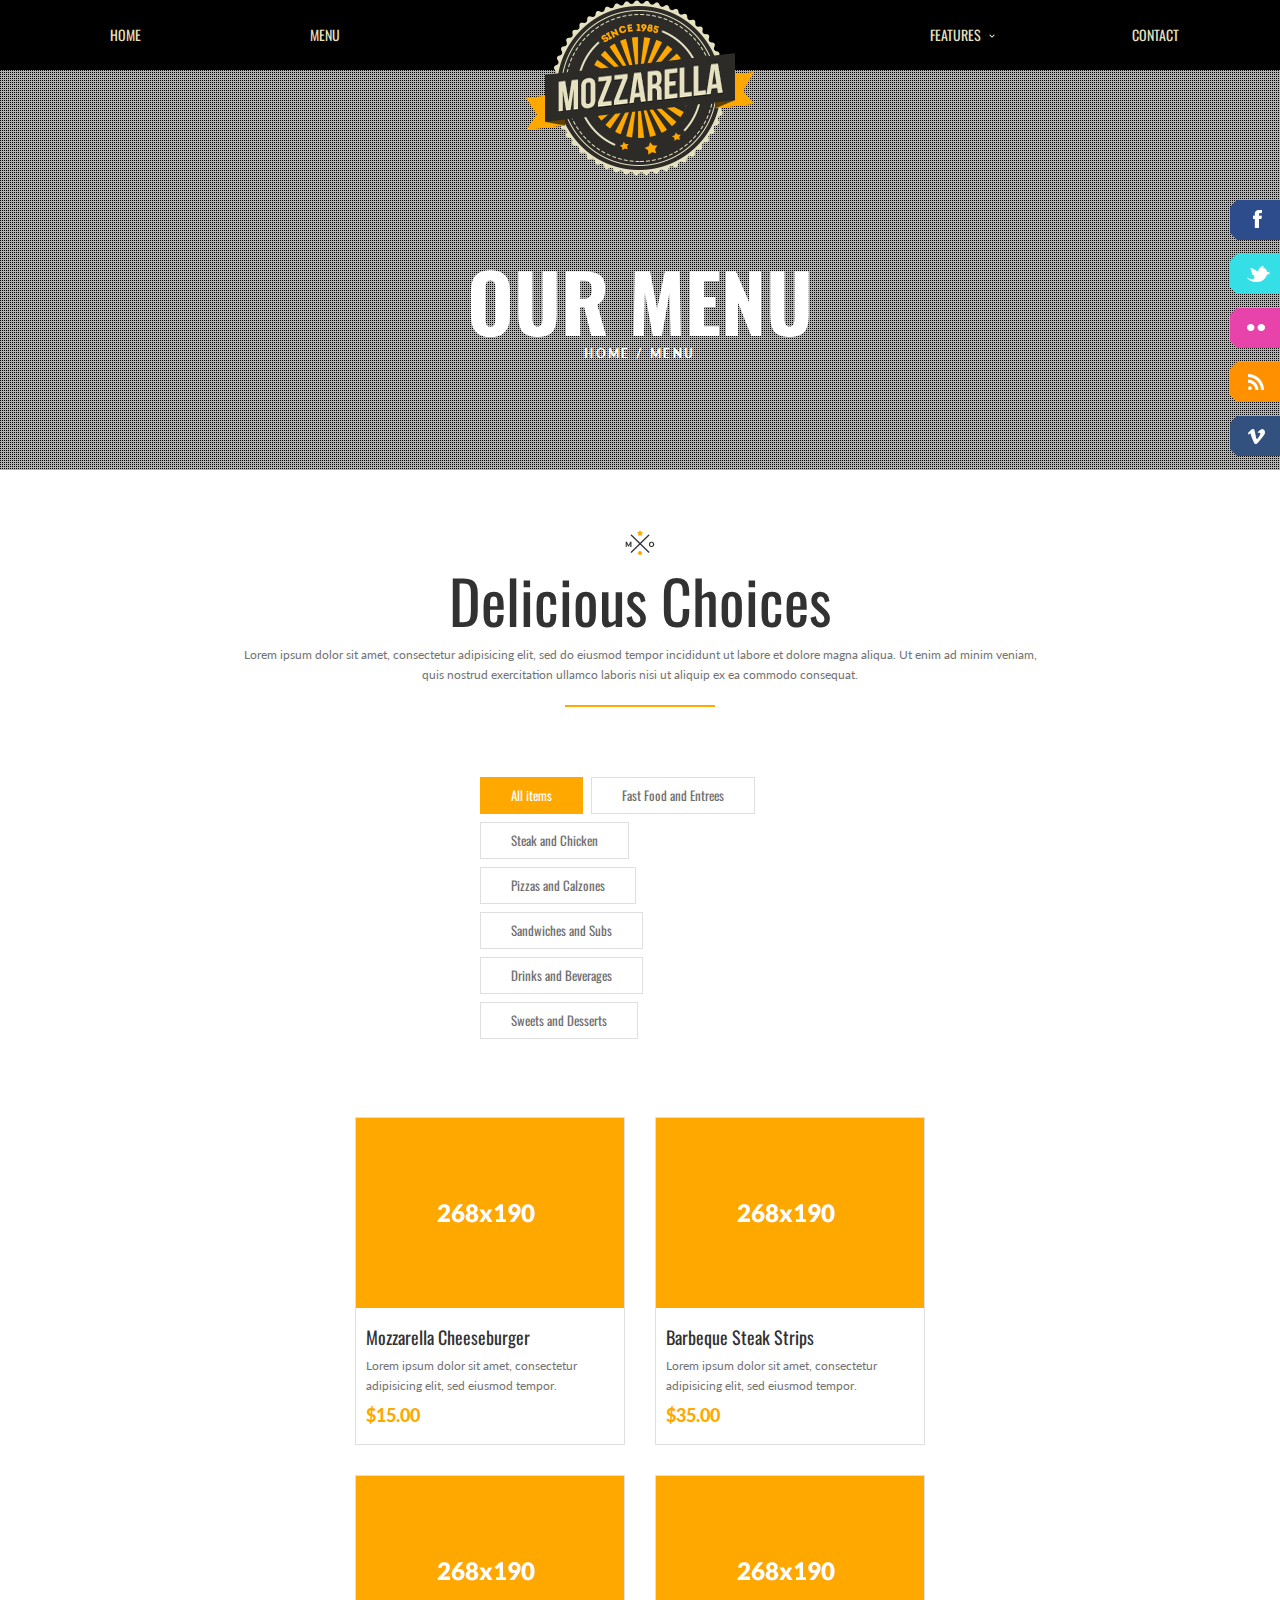
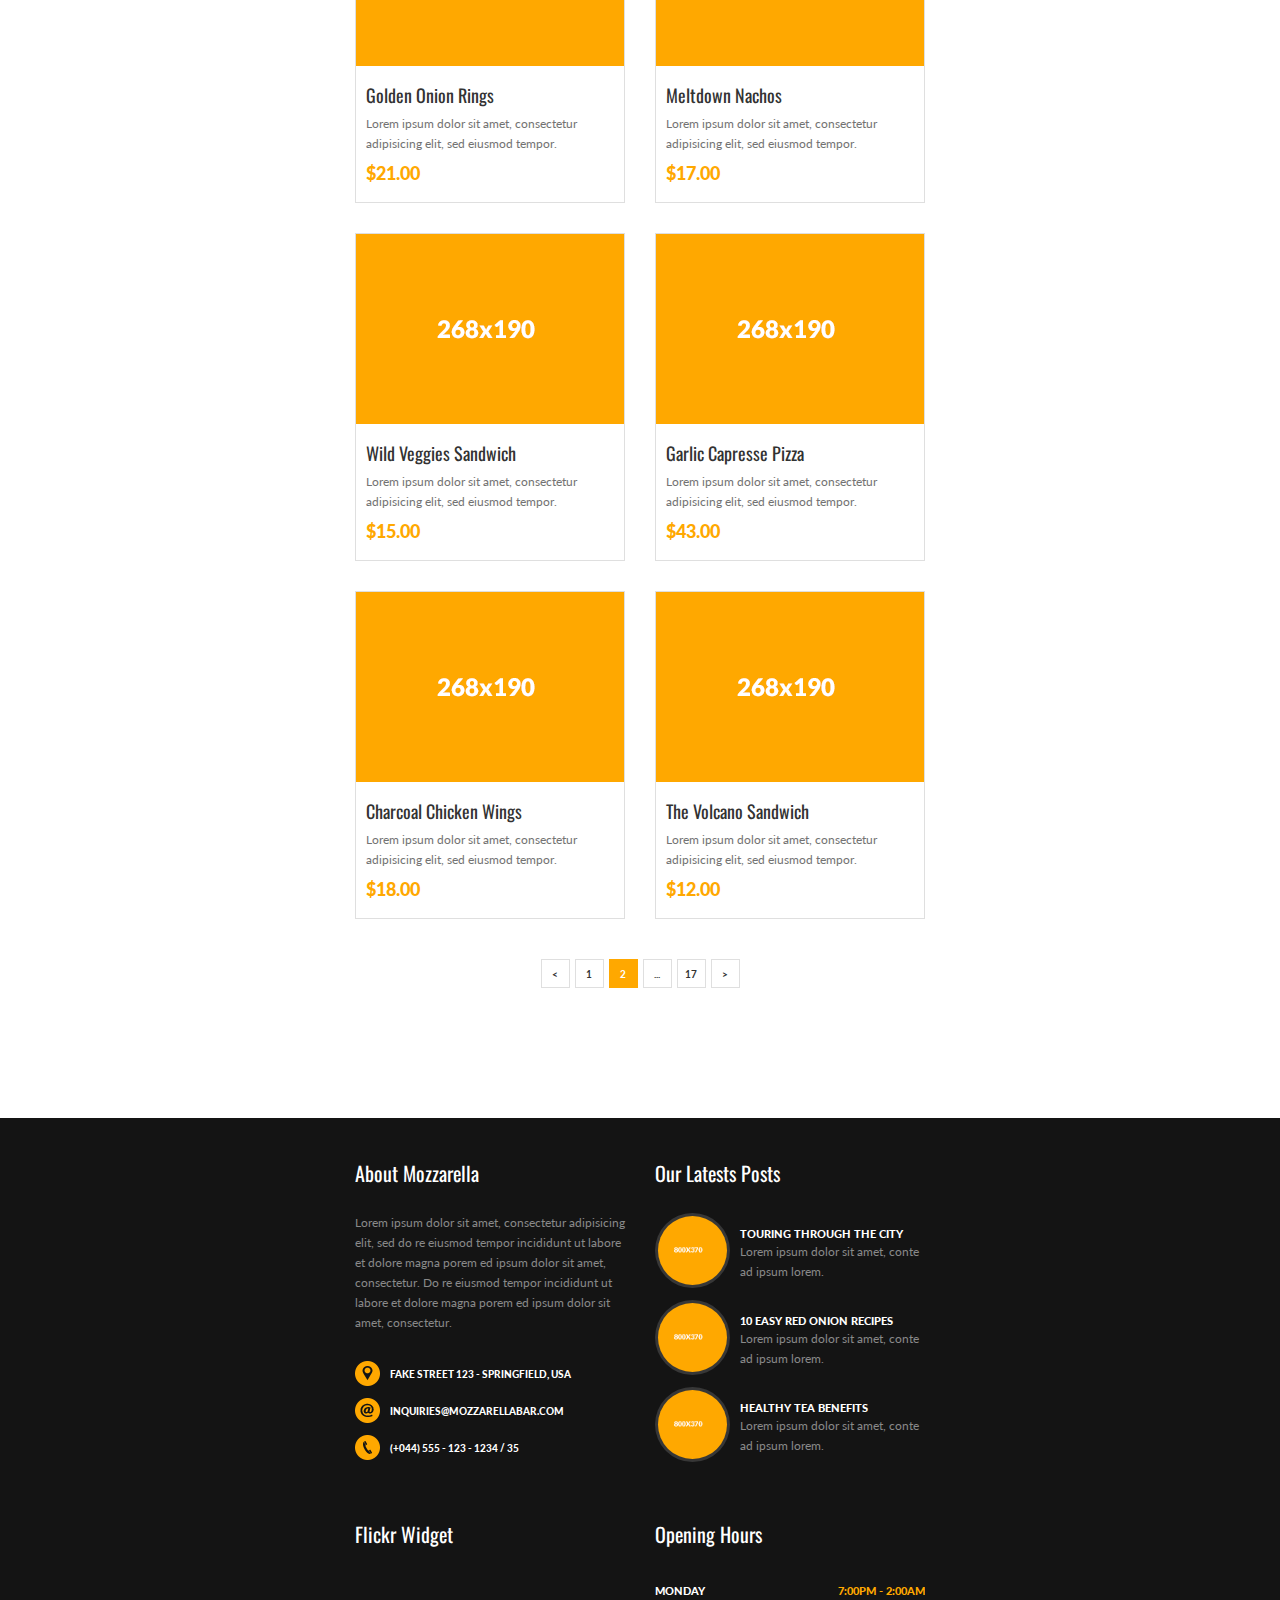
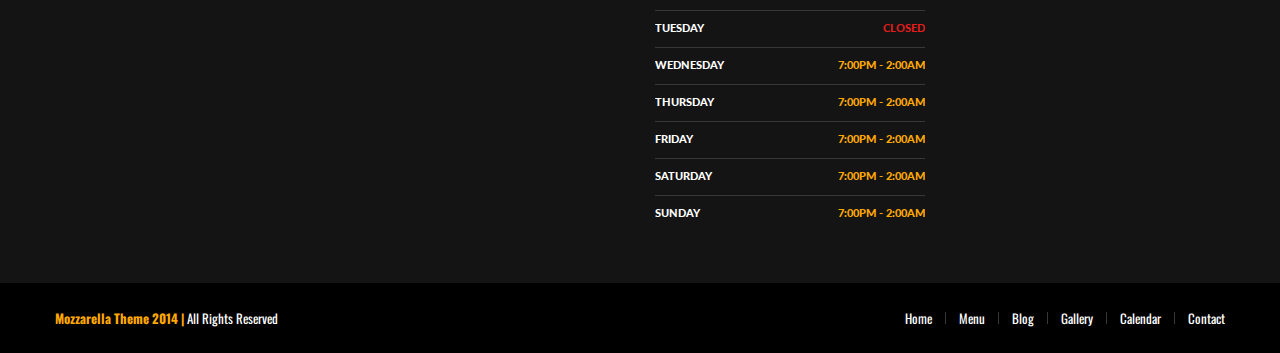
<file: menuv3.html>
<!DOCTYPE html>
<html lang="en">
<head>
	<meta charset="UTF-8">
	<title>Mozzarella | Menu</title>
	<link rel="stylesheet" href="css/style.css">
	<link rel="stylesheet" href="css/magnific-popup.css">
	<meta name="viewport" content="width=device-width, minimum-scale=1.0, maximum-scale=1.0">
	<!-- favicon -->
	<link rel="icon" href="favicon.ico">
</head>
<body>
	
	<main>
		<!--SOCIAL LINKS-->
		<aside>
			<a href="#">
				<svg x="0px" y="0px" width="150px" height="40px">
					<polygon fill="#2d4c8b" points="150,40 7.001,40 0,33 0,7 6.918,0 150,0 "/>
					<image xlink:href="images/facebook.png" x="23" y="10" width="9px" height="18px"/>
					<text x="55" y="24">Like Us!</text>
				</svg>
			</a>
			<a href="#">
				<svg x="0px" y="0px" width="150px" height="40px">
					<polygon fill="#34dfe6" points="150,40 7.001,40 0,33 0,7 6.918,0 150,0 "/>
					<image xlink:href="images/twitter.png" x="17" y="12" width="23px" height="16px"/>
					<text x="55" y="24">Follow Us!</text>
				</svg>
			</a>
			<a href="#">
				<svg x="0px" y="0px" width="150px" height="40px">
					<polygon fill="#e842ab" points="150,40 7.001,40 0,33 0,7 6.918,0 150,0 "/>
					<image xlink:href="images/flickr.png" x="17" y="16" width="18px" height="7px"/>
					<text x="55" y="24">Flickr</text>
				</svg>
			</a>
			<a href="#">
				<svg x="0px" y="0px" width="150px" height="40px">
					<polygon fill="#ff9000" points="150,40 7.001,40 0,33 0,7 6.918,0 150,0 "/>
					<image xlink:href="images/rss.png" x="18" y="12" width="16px" height="16px"/>
					<text x="55" y="24">Rss Feed</text>
				</svg>
			</a>
			<a href="#">
				<svg x="0px" y="0px" width="150px" height="40px">
					<polygon fill="#33517f" points="150,40 7.001,40 0,33 0,7 6.918,0 150,0 "/>
					<image xlink:href="images/vimeo.png" x="18" y="13" width="17px" height="15px"/>
					<text x="55" y="24">Vimeo</text>
				</svg>
			</a>
		</aside>
		<!--/SOCIAL LINKS-->

		<!--HEADER-->
		<header>
			<div id="main-nav-wrap">
			<nav id="main-nav">
				<ul>
					<li><a href="index.html">Home</a></li>
					<li><a href="menu.html">Menu</a></li>
					<li><a href="index.html#contact">Contact</a></li>
					<li class="sub-items"><a href="#">Features</a>
						<ul>
							<li><a href="menuv2.html">Menu v2</a></li>
							<li><a href="menuv3.html">Menu v3</a></li>
							<li><a href="gallery-3c.html">Gallery 3 Columns</a></li>
							<li><a href="gallery-4c.html">Gallery 4 Columns</a></li>
							<li><a href="blog.html">Blog Left View</a></li>
							<li><a href="blogr.html">Blog Right View</a></li>
							<li><a href="events.html">Events Calendar</a></li>
						</ul>
					</li>
				</ul>	
				<ul class="responsive-nav">
					<li><a href="index.html">Home</a></li>
					<li><a href="menu.html">Menu</a></li>
					<li class="sub-items"><a href="#">Features</a>
						<ul>
							<li><a href="menuv2.html">Menu v2</a></li>
							<li><a href="menuv3.html">Menu v3</a></li>
							<li><a href="gallery-3c.html">Gallery 3 Columns</a></li>
							<li><a href="gallery-4c.html">Gallery 4 Columns</a></li>
							<li><a href="blog.html">Blog Left View</a></li>
							<li><a href="blogr.html">Blog Right View</a></li>
							<li><a href="events.html">Events Calendar</a></li>
						</ul>
					</li>
					<li><a href="index.html#contact">Contact</a></li>
				</ul>	
				<a href="#" id="pull"></a>  
			</nav>
			</div>
			<figure>
				<img src="images/main-logo.png" alt="Mozzarella-logo">
				<figcaption>Mozarrella</figcaption>
			</figure>
			<article id="menu-banner">
				<h1>Our Menu</h1>
				<h6>Home / Menu</h6>
			</article>
		</header>
		<!--/HEADER-->

		<!--OUR DISHES-->
		<div id="menu-wrap">
		<section id="menu">
			<img src="images/title-detail.png" alt="title-detail">
			<h2>Delicious Choices</h2>
			<p>Lorem ipsum dolor sit amet, consectetur adipisicing elit, sed do eiusmod tempor incididunt ut labore et dolore magna aliqua. Ut enim ad minim veniam, quis nostrud exercitation ullamco laboris nisi ut aliquip ex ea commodo consequat.</p>
			<hr>
			<ul id="menu-nav" class="text-nav">
				<!--CATEGORY-->
				<li class="selected"><a href="#">All items</a></li>
				<!--/CATEGORY-->

				<!--CATEGORY-->
				<li><a href="#">Fast Food and Entrees</a></li>
				<!--/CATEGORY-->

				<!--CATEGORY-->
				<li><a href="#">Steak and Chicken</a></li>
				<!--/CATEGORY-->

				<!--CATEGORY-->
				<li><a href="#">Pizzas and Calzones</a></li>
				<!--/CATEGORY-->

				<!--CATEGORY-->
				<li><a href="#">Sandwiches and Subs</a></li>
				<!--/CATEGORY-->

				<!--CATEGORY-->
				<li><a href="#">Drinks and Beverages</a></li>
				<!--/CATEGORY-->

				<!--CATEGORY-->
				<li><a href="#">Sweets and Desserts</a></li>
				<!--/CATEGORY-->
			</ul>
			<ul class="dishes v3">
				<!--DISH-->
				<li>
					<div>
						<img src="images/menu/menu_photo.png" alt="menu-dish">
						<a href="images/menu/full_size.png">
							<div>
								<img src="images/plus-icon.png" alt="plus-icon">
								<p>Click to enlarge</p>
							</div>
						</a>
					</div>
					<h5>Mozzarella Cheeseburger</h5>
					<p>Lorem ipsum dolor sit amet, consectetur adipisicing elit, sed eiusmod tempor.</p>
					<p>$15.00</p>
				</li>
				<!--/DISH-->

				<!--DISH-->
				<li>
					<div>
						<img src="images/menu/menu_photo.png" alt="menu-dish">
						<a href="images/menu/full_size.png">
							<div>
								<img src="images/plus-icon.png" alt="plus-icon">
								<p>Click to enlarge</p>
							</div>
						</a>
					</div>
					<h5>Barbeque Steak Strips</h5>
					<p>Lorem ipsum dolor sit amet, consectetur adipisicing elit, sed eiusmod tempor.</p>
					<p>$35.00</p>
				</li>
				<!--/DISH-->

				<!--DISH-->
				<li>
					<div>
						<img src="images/menu/menu_photo.png" alt="menu-dish">
						<a href="images/menu/full_size.png">
							<div>
								<img src="images/plus-icon.png" alt="plus-icon">
								<p>Click to enlarge</p>
							</div>
						</a>
					</div>
					<h5>Golden Onion Rings</h5>
					<p>Lorem ipsum dolor sit amet, consectetur adipisicing elit, sed eiusmod tempor.</p>
					<p>$21.00</p>
				</li>
				<!--/DISH-->

				<!--DISH-->
				<li>
					<div>
						<img src="images/menu/menu_photo.png" alt="menu-dish">
						<a href="images/menu/full_size.png">
							<div>
								<img src="images/plus-icon.png" alt="plus-icon">
								<p>Click to enlarge</p>
							</div>
						</a>
					</div>
					<h5>Meltdown Nachos</h5>
					<p>Lorem ipsum dolor sit amet, consectetur adipisicing elit, sed eiusmod tempor.</p>
					<p>$17.00</p>
				</li>
				<!--/DISH-->

				<!--DISH-->
				<li>
					<div>
						<img src="images/menu/menu_photo.png" alt="menu-dish">
						<a href="images/menu/full_size.png">
							<div>
								<img src="images/plus-icon.png" alt="plus-icon">
								<p>Click to enlarge</p>
							</div>
						</a>
					</div>
					<h5>Wild Veggies Sandwich</h5>
					<p>Lorem ipsum dolor sit amet, consectetur adipisicing elit, sed eiusmod tempor.</p>
					<p>$15.00</p>
				</li>
				<!--/DISH-->

				<!--DISH-->
				<li>
					<div>
						<img src="images/menu/menu_photo.png" alt="menu-dish">
						<a href="images/menu/full_size.png">
							<div>
								<img src="images/plus-icon.png" alt="plus-icon">
								<p>Click to enlarge</p>
							</div>
						</a>
					</div>
					<h5>Garlic Capresse Pizza</h5>
					<p>Lorem ipsum dolor sit amet, consectetur adipisicing elit, sed eiusmod tempor.</p>
					<p>$43.00</p>
				</li>
				<!--/DISH-->

				<!--DISH-->
				<li>
					<div>
						<img src="images/menu/menu_photo.png" alt="menu-dish">
						<a href="images/menu/full_size.png">
							<div>
								<img src="images/plus-icon.png" alt="plus-icon">
								<p>Click to enlarge</p>
							</div>
						</a>
					</div>
					<h5>Charcoal Chicken Wings</h5>
					<p>Lorem ipsum dolor sit amet, consectetur adipisicing elit, sed eiusmod tempor.</p>
					<p>$18.00</p>
				</li>
				<!--/DISH-->

				<!--DISH-->
				<li>
					<div>
						<img src="images/menu/menu_photo.png" alt="menu-dish">
						<a href="images/menu/full_size.png">
							<div>
								<img src="images/plus-icon.png" alt="plus-icon">
								<p>Click to enlarge</p>
							</div>
						</a>
					</div>
					<h5>The Volcano Sandwich</h5>
					<p>Lorem ipsum dolor sit amet, consectetur adipisicing elit, sed eiusmod tempor.</p>
					<p>$12.00</p>
				</li>
				<!--/DISH-->
			</ul>
			<ul id="pager">
				<li><a href="#">&lt;</a></li>
				<li><a href="#">1</a></li>
				<li class="selected"><a href="#">2</a></li>
				<li><a href="#">...</a></li>
				<li><a href="#">17</a></li>
				<li><a href="#">&gt;</a></li>
			</ul>
		</section>
		</div>
		<!--/OUR DISHES-->

		<!--FOOTER-->
		<footer>
			<section id="info">
				<!--ABOUT MOZZARELLA-->
				<article>
					<h5>About Mozzarella</h5>
					<p>Lorem ipsum dolor sit amet, consectetur adipisicing elit, sed do re eiusmod tempor incididunt ut labore et dolore magna porem ed ipsum dolor sit amet, consectetur. Do re eiusmod tempor incididunt ut labore et dolore magna porem ed ipsum dolor sit amet, consectetur.</p>
					<ul class="c-info">
						<li>Fake street 123 - Springfield, USA</li>
						<li>inquiries@mozzarellabar.com</li>
						<li>(+044) 555 - 123 - 1234 / 35</li>
					</ul>
				</article>
				<!--/ABOUT MOZZARELLA-->

				<!--OUR LATESTS POSTS-->
				<article class="side-posts latests">
					<h5>Our Latests Posts</h5>
					<!--POST-->
					<article>
						<div class="circle small">
							<figure class="imgLiquidFill">
								<img src="images/blog/blog_image.png" alt="post">
							</figure>
							<a href="post.html">
								<img src="images/plus-icon-small.png" alt="plus-icon-small">
							</a>
						</div>
						<h6><a href="post.html">Touring Through The City</a></h6>
						<p>Lorem ipsum dolor sit amet, conte ad ipsum lorem.</p>
					</article>
					<!--/POST-->

					<!--POST-->
					<article>
						<div class="circle small">
							<figure class="imgLiquidFill">
								<img src="images/blog/blog_image.png" alt="post">
							</figure>
							<a href="post.html">
								<img src="images/plus-icon-small.png" alt="plus-icon-small">
							</a>
						</div>
						<h6><a href="post.html">10 Easy Red Onion Recipes</a></h6>
						<p>Lorem ipsum dolor sit amet, conte ad ipsum lorem.</p>
					</article>
					<!--/POST-->

					<!--POST-->
					<article>
						<div class="circle small">
							<figure class="imgLiquidFill">
								<img src="images/blog/blog_image.png" alt="post">
							</figure>
							<a href="post.html">
								<img src="images/plus-icon-small.png" alt="plus-icon-small">
							</a>
						</div>
						<h6><a href="post.html">Healthy Tea Benefits</a></h6>
						<p>Lorem ipsum dolor sit amet, conte ad ipsum lorem.</p>
					</article>
					<!--/POST-->
				</article>
				<!--/OUR LATESTS POSTS-->

				<!--FLICKR WIDGET-->
				<article>
					<h5>Flickr Widget</h5>
					<ul id="flickr-w"></ul>
				</article>
				<!--/FLICKR WIDGET-->

				<!--OPENING HOURS-->
				<article>
					<h5>Opening Hours</h5>
					<article class="op-hours">
						<div>
							<h6>Monday</h6>
							<h6>7:00PM - 2:00AM</h6>
						</div>
						<div>
							<h6>Tuesday</h6>
							<h6><span>Closed</span></h6>
						</div>
						<div>
							<h6>Wednesday</h6>
							<h6>7:00PM - 2:00AM</h6>
						</div>
						<div>
							<h6>Thursday</h6>
							<h6>7:00PM - 2:00AM</h6>
						</div>
						<div>
							<h6>Friday</h6>
							<h6>7:00PM - 2:00AM</h6>
						</div>
						<div>
							<h6>Saturday</h6>
							<h6>7:00PM - 2:00AM</h6>
						</div>
						<div>
							<h6>Sunday</h6>
							<h6>7:00PM - 2:00AM</h6>
						</div>
					</article>
				</article>
				<!--/OPENING HOURS-->
			</section>
			<div id="copy-wrap">
			<section id="copy">
				<h5><span>Mozzarella Theme 2014 |</span> All Rights Reserved</h5>
				<nav>
					<ul>
						<li><a href="index.html">Home</a></li>
						<li><a href="menu.html">Menu</a></li>
						<li><a href="blog.html">Blog</a></li>
						<li><a href="gallery-4c.html">Gallery</a></li>
						<li><a href="events.html">Calendar</a></li>
						<li><a href="index.html#contact">Contact</a></li>
					</ul>
				</nav>
			</section>
			</div>
		</footer>
		<!--/FOOTER-->
	</main>

<!-- jQuery -->
<script src="js/jquery-1.11.1.min.js"></script>
<!-- magnificPopup -->
<script src="js/jquery.magnific-popup.min.js"></script>
<!-- Img Liquid -->
<script src="js/imgLiquid-min.js"></script>
<!-- Main -->
<script src="js/main.js"></script>
<!-- Pager -->
<script src="js/pager.js"></script>
<script>
$(function() {
	/*----------------
		IMAGE POPUP
	----------------*/
	$('ul.dishes > li > div > a').magnificPopup({
		type: 'image',
		removalDelay: 300,
		mainClass: 'mfp-fade',
		image: {
	    	tError: 'The image could not be loaded.'
	  	},
	  	closeMarkup: '<span class="mfp-close"></span>'
	});

	/*-----------------
		RESIZE IMAGE
	-----------------*/
	$("figure.imgLiquidFill").imgLiquid();
});	
</script>
</body>
</html>
</file>
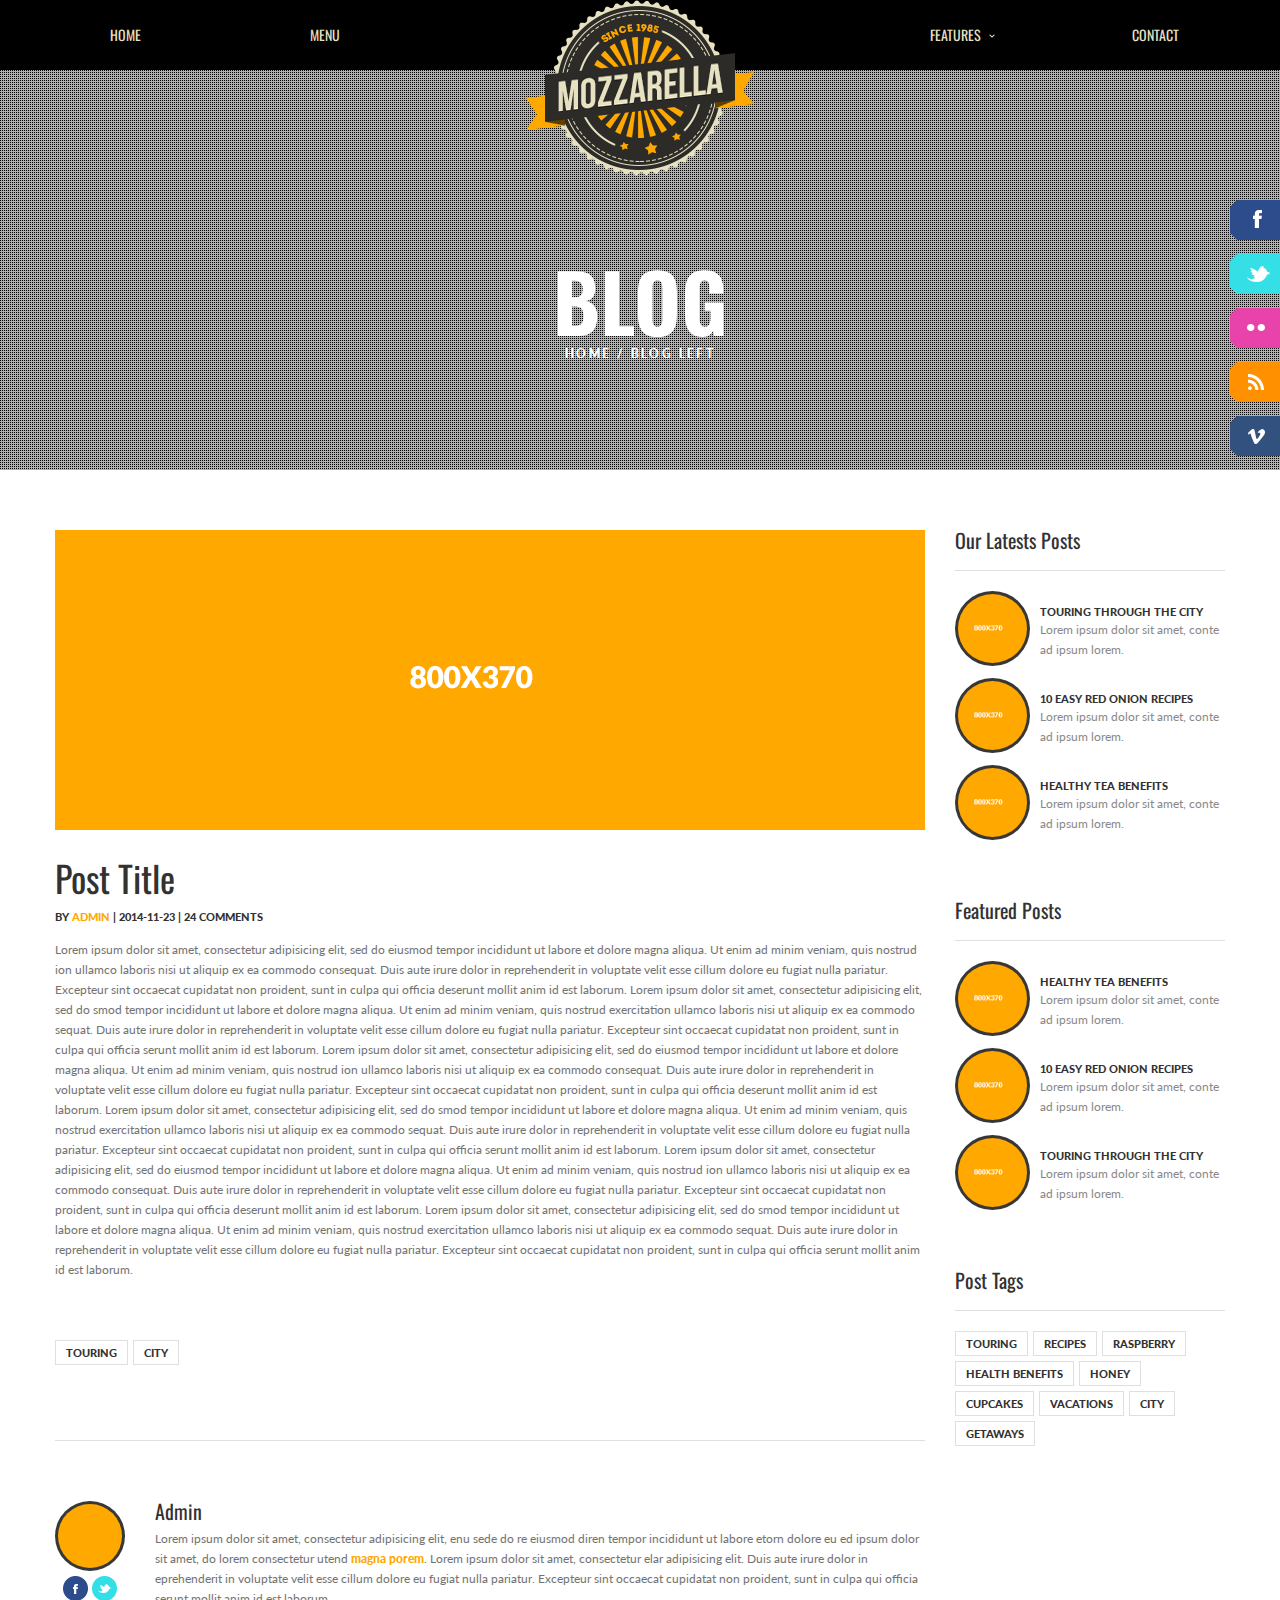
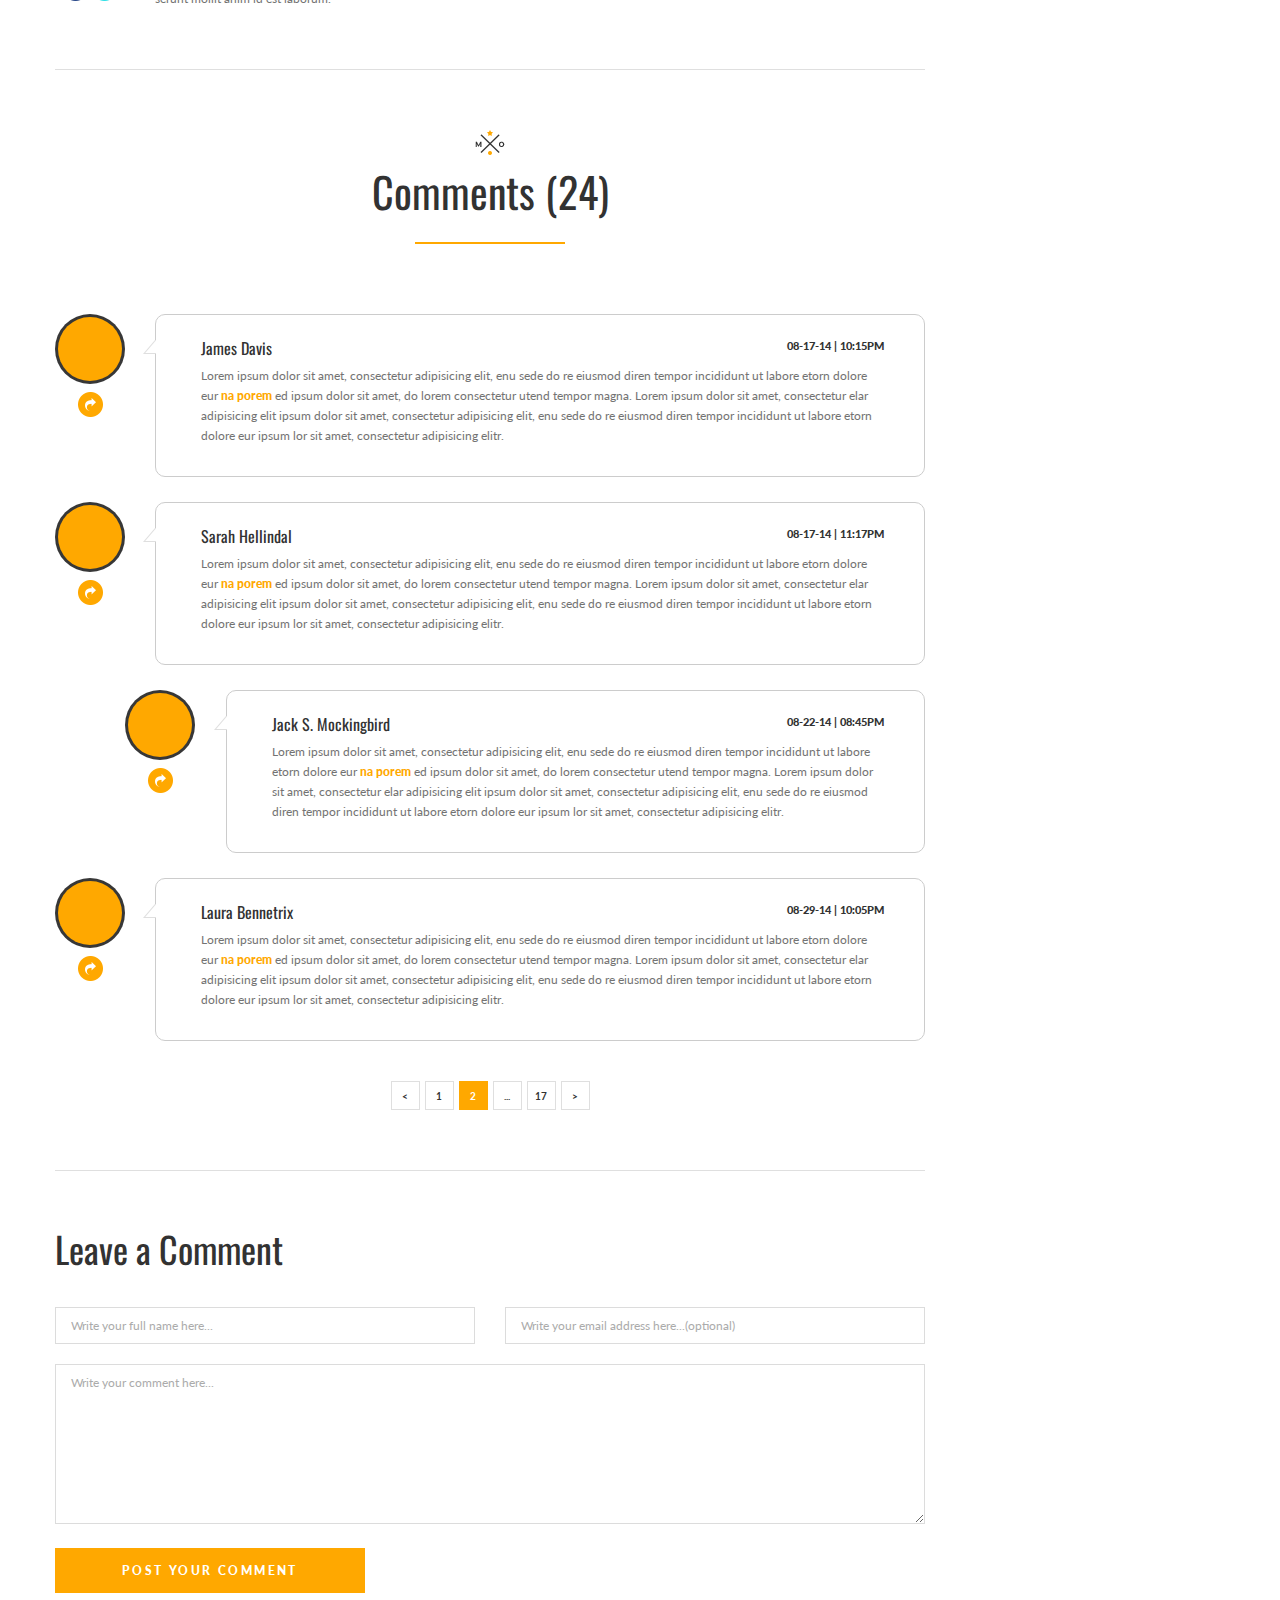
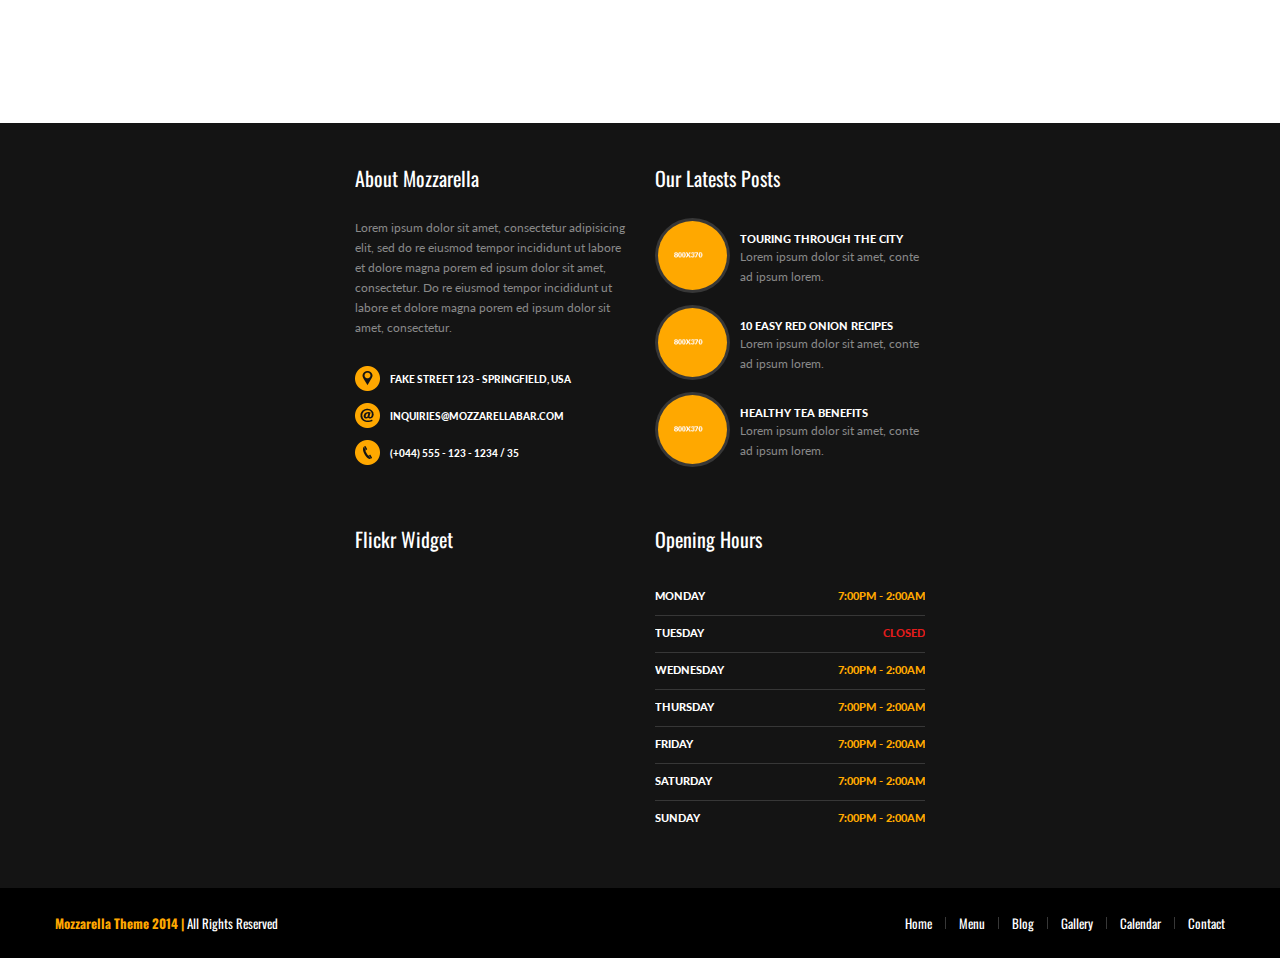
<file: post.html>
<!DOCTYPE html>
<html lang="en">
<head>
	<meta charset="UTF-8">
	<title>Mozzarella | Blog</title>
	<link rel="stylesheet" href="css/style.css">
	<link rel="stylesheet" href="css/magnific-popup.css">
	<link rel="stylesheet" href="css/tooltipster.css">
	<meta name="viewport" content="width=device-width, minimum-scale=1.0, maximum-scale=1.0">
	<!-- favicon -->
	<link rel="icon" href="favicon.ico">
</head>
<body>

	<main>
		<!--SOCIAL LINKS-->
		<aside>
			<a href="#">
				<svg x="0px" y="0px" width="150px" height="40px">
					<polygon fill="#2d4c8b" points="150,40 7.001,40 0,33 0,7 6.918,0 150,0 "/>
					<image xlink:href="images/facebook.png" x="23" y="10" width="9px" height="18px"/>
					<text x="55" y="24">Like Us!</text>
				</svg>
			</a>
			<a href="#">
				<svg x="0px" y="0px" width="150px" height="40px">
					<polygon fill="#34dfe6" points="150,40 7.001,40 0,33 0,7 6.918,0 150,0 "/>
					<image xlink:href="images/twitter.png" x="17" y="12" width="23px" height="16px"/>
					<text x="55" y="24">Follow Us!</text>
				</svg>
			</a>
			<a href="#">
				<svg x="0px" y="0px" width="150px" height="40px">
					<polygon fill="#e842ab" points="150,40 7.001,40 0,33 0,7 6.918,0 150,0 "/>
					<image xlink:href="images/flickr.png" x="17" y="16" width="18px" height="7px"/>
					<text x="55" y="24">Flickr</text>
				</svg>
			</a>
			<a href="#">
				<svg x="0px" y="0px" width="150px" height="40px">
					<polygon fill="#ff9000" points="150,40 7.001,40 0,33 0,7 6.918,0 150,0 "/>
					<image xlink:href="images/rss.png" x="18" y="12" width="16px" height="16px"/>
					<text x="55" y="24">Rss Feed</text>
				</svg>
			</a>
			<a href="#">
				<svg x="0px" y="0px" width="150px" height="40px">
					<polygon fill="#33517f" points="150,40 7.001,40 0,33 0,7 6.918,0 150,0 "/>
					<image xlink:href="images/vimeo.png" x="18" y="13" width="17px" height="15px"/>
					<text x="55" y="24">Vimeo</text>
				</svg>
			</a>
		</aside>
		<!--/SOCIAL LINKS-->

		<!--HEADER-->
		<header>
			<div id="main-nav-wrap">
			<nav id="main-nav">
				<ul>
					<li><a href="index.html">Home</a></li>
					<li><a href="menu.html">Menu</a></li>
					<li><a href="index.html#contact">Contact</a></li>
					<li class="sub-items"><a href="#">Features</a>
						<ul>
							<li><a href="menuv2.html">Menu v2</a></li>
							<li><a href="menuv3.html">Menu v3</a></li>
							<li><a href="gallery-3c.html">Gallery 3 Columns</a></li>
							<li><a href="gallery-4c.html">Gallery 4 Columns</a></li>
							<li><a href="blog.html">Blog Left View</a></li>
							<li><a href="blogr.html">Blog Right View</a></li>
							<li><a href="events.html">Events Calendar</a></li>
						</ul>
					</li>
				</ul>	
				<ul class="responsive-nav">
					<li><a href="index.html">Home</a></li>
					<li><a href="menu.html">Menu</a></li>
					<li class="sub-items"><a href="#">Features</a>
						<ul>
							<li><a href="menuv2.html">Menu v2</a></li>
							<li><a href="menuv3.html">Menu v3</a></li>
							<li><a href="gallery-3c.html">Gallery 3 Columns</a></li>
							<li><a href="gallery-4c.html">Gallery 4 Columns</a></li>
							<li><a href="blog.html">Blog Left View</a></li>
							<li><a href="blogr.html">Blog Right View</a></li>
							<li><a href="events.html">Events Calendar</a></li>
						</ul>
					</li>
					<li><a href="index.html#contact">Contact</a></li>
				</ul>	
				<a href="#" id="pull"></a>  
			</nav>
			</div>
			<figure>
				<img src="images/main-logo.png" alt="Mozzarella-logo">
				<figcaption>Mozarrella</figcaption>
			</figure>
			<article id="blog-banner">
				<h1>Blog</h1>
				<h6>Home / Blog Left</h6>
			</article>
		</header>
		<!--/HEADER-->

		<!--BLOG-->
		<div id="blog-wrap">
		<section id="blog">
			<!--POST-->
			<article id="post-list" class="left">
				<article class="post">
					<figure>
						<img src="images/blog/blog_image.png" alt="post-img">
					</figure>
					<div class="gplus-share-button">
					<div class="g-plusone" data-size="medium"></div>
					</div>
					<a class="twitter-share-button" href="https://twitter.com/share"></a>
					<!-- Facebook Like & Share -->
					<div id="fb-root"></div>
					<div class="fb-share-button" data-href="http://www.mozzarellaURL.com" data-layout="button_count"></div>					
					<h4>Post Title</h4>
					<p class="info">By <span>Admin</span> | 2014-11-23 | 24 Comments</p>
					<div class="description">
						<p>Lorem ipsum dolor sit amet, consectetur adipisicing elit, sed do eiusmod tempor incididunt ut labore et dolore magna aliqua. Ut enim ad minim veniam, quis nostrud ion ullamco laboris nisi ut aliquip ex ea commodo consequat. Duis aute irure dolor in reprehenderit in voluptate velit esse cillum dolore eu fugiat nulla pariatur. Excepteur sint occaecat cupidatat non proident, sunt in culpa qui officia deserunt mollit anim id est laborum. Lorem ipsum dolor sit amet, consectetur adipisicing elit, sed do smod tempor incididunt ut labore et dolore magna aliqua. Ut enim ad minim veniam, quis nostrud exercitation ullamco laboris nisi ut aliquip ex ea commodo sequat. Duis aute irure dolor in reprehenderit in voluptate velit esse cillum dolore eu fugiat nulla pariatur. Excepteur sint occaecat cupidatat non proident, sunt in culpa qui officia serunt mollit anim id est laborum.
						Lorem ipsum dolor sit amet, consectetur adipisicing elit, sed do eiusmod tempor incididunt ut labore et dolore magna aliqua. Ut enim ad minim veniam, quis nostrud ion ullamco laboris nisi ut aliquip ex ea commodo consequat. Duis aute irure dolor in reprehenderit in voluptate velit esse cillum dolore eu fugiat nulla pariatur. Excepteur sint occaecat cupidatat non proident, sunt in culpa qui officia deserunt mollit anim id est laborum. Lorem ipsum dolor sit amet, consectetur adipisicing elit, sed do smod tempor incididunt ut labore et dolore magna aliqua. Ut enim ad minim veniam, quis nostrud exercitation ullamco laboris nisi ut aliquip ex ea commodo sequat. Duis aute irure dolor in reprehenderit in voluptate velit esse cillum dolore eu fugiat nulla pariatur. Excepteur sint occaecat cupidatat non proident, sunt in culpa qui officia serunt mollit anim id est laborum. Lorem ipsum dolor sit amet, consectetur adipisicing elit, sed do eiusmod tempor incididunt ut labore et dolore magna aliqua. Ut enim ad minim veniam, quis nostrud ion ullamco laboris nisi ut aliquip ex ea commodo consequat. Duis aute irure dolor in reprehenderit in voluptate velit esse cillum dolore eu fugiat nulla pariatur. Excepteur sint occaecat cupidatat non proident, sunt in culpa qui officia deserunt mollit anim id est laborum. Lorem ipsum dolor sit amet, consectetur adipisicing elit, sed do smod tempor incididunt ut labore et dolore magna aliqua. Ut enim ad minim veniam, quis nostrud exercitation ullamco laboris nisi ut aliquip ex ea commodo sequat. Duis aute irure dolor in reprehenderit in voluptate velit esse cillum dolore eu fugiat nulla pariatur. Excepteur sint occaecat cupidatat non proident, sunt in culpa qui officia serunt mollit anim id est laborum.</p>
					</div>
				</article>
				<!--TAGS-->
				<article class="tags">
					<a href="#">Touring</a>
					<a href="#">City</a>
				</article>
				<!--/TAGS-->

				<!--AUTHOR-->
				<article class="author">
					<article>
						<div class="circle tiny">
							<figure class="imgLiquidFill">
							<img src="images/admin.png" alt="author">
							</figure>
						</div>
						<ul>
							<li>
								<a href="#" title="Facebook" class="tooltip">
									<img src="images/fb-icon-small.png" alt="face-icon">
								</a>
							</li>
							<li>
								<a href="#" title="Twitter" class="tooltip">
									<img src="images/twitter-icon-small.png" alt="twitter-icon">
								</a>
							</li>
						</ul>
					</article>
					<article>
						<h5>Admin</h5>
						<p>Lorem ipsum dolor sit amet, consectetur adipisicing elit, enu sede do re eiusmod diren tempor incididunt ut labore etorn dolore eu  ed ipsum dolor sit amet, do lorem consectetur utend <span>magna porem</span>. Lorem ipsum dolor sit amet, consectetur elar adipisicing elit.  Duis aute irure dolor in eprehenderit in voluptate velit esse cillum dolore eu fugiat nulla pariatur. Excepteur sint occaecat cupidatat non proident, sunt in culpa qui officia serunt mollit anim id est laborum.</p>
					</article>
				</article>
				<!--/AUTHOR-->
				<div class="cleaner"></div>
				<!--COMMENTS-->
				<article id="comments">
					<img src="images/title-detail.png" alt="title-detail">
					<h2>Comments (24)</h2>
					<hr>
					<ul>
						<!--COMMENT-->
						<li>
							<article>
								<div class="circle tiny">
									<figure class="imgLiquidFill">
									<img src="images/customer-1.png" alt="customer">
									</figure>
								</div>		
								<a href="#" class="tooltip" title="Reply"><img src="images/reply-btn.png" alt="reply"></a>
							</article>
							<article class="quote">
								<img src="images/quote-triangle.png" alt="quote triangle">
								<h5>James Davis</h5>
								<h6>08-17-14 | 10:15PM</h6>
								<p>Lorem ipsum dolor sit amet, consectetur adipisicing elit, enu sede do re eiusmod diren tempor incididunt ut labore etorn dolore eur <span>na porem</span> ed ipsum dolor sit amet, do lorem consectetur utend tempor magna. Lorem ipsum dolor sit amet, consectetur elar adipisicing elit ipsum dolor sit amet, consectetur adipisicing elit, enu sede do re eiusmod diren tempor incididunt ut labore etorn dolore eur ipsum lor sit amet, consectetur adipisicing elitr.</p>
							</article>
						</li>
						<!--/COMMENT-->

						<!--COMMENT-->
						<li>
							<article>
								<div class="circle tiny">
									<figure class="imgLiquidFill">
									<img src="images/customer-2.png" alt="customer">
									</figure>
								</div>		
								<a href="#" class="tooltip" title="Reply"><img src="images/reply-btn.png" alt="reply"></a>
							</article>
							<article class="quote">
								<img src="images/quote-triangle.png" alt="quote triangle">
								<h5>Sarah Hellindal</h5>
								<h6>08-17-14 | 11:17PM</h6>
								<p>Lorem ipsum dolor sit amet, consectetur adipisicing elit, enu sede do re eiusmod diren tempor incididunt ut labore etorn dolore eur <span>na porem</span> ed ipsum dolor sit amet, do lorem consectetur utend tempor magna. Lorem ipsum dolor sit amet, consectetur elar adipisicing elit ipsum dolor sit amet, consectetur adipisicing elit, enu sede do re eiusmod diren tempor incididunt ut labore etorn dolore eur ipsum lor sit amet, consectetur adipisicing elitr.</p>
							</article>
						</li>
						<!--/COMMENT-->

						<!--COMMENT-->
						<li class="response">
							<article>
								<div class="circle tiny">
									<figure class="imgLiquidFill">
									<img src="images/customer-4.png" alt="customer">
									</figure>
								</div>		
								<a href="#" class="tooltip" title="Reply"><img src="images/reply-btn.png" alt="reply"></a>
							</article>
							<article class="quote">
								<img src="images/quote-triangle.png" alt="quote triangle">
								<h5>Jack S. Mockingbird</h5>
								<h6>08-22-14 | 08:45PM</h6>
								<p>Lorem ipsum dolor sit amet, consectetur adipisicing elit, enu sede do re eiusmod diren tempor incididunt ut labore etorn dolore eur <span>na porem</span> ed ipsum dolor sit amet, do lorem consectetur utend tempor magna. Lorem ipsum dolor sit amet, consectetur elar adipisicing elit ipsum dolor sit amet, consectetur adipisicing elit, enu sede do re eiusmod diren tempor incididunt ut labore etorn dolore eur ipsum lor sit amet, consectetur adipisicing elitr.</p>
							</article>
						</li>
						<!--/COMMENT-->

						<!--COMMENT-->
						<li>
							<article>
								<div class="circle tiny">
									<figure class="imgLiquidFill">
									<img src="images/customer-3.png" alt="customer">
									</figure>
								</div>		
								<a href="#" class="tooltip" title="Reply"><img src="images/reply-btn.png" alt="reply"></a>
							</article>
							<article class="quote">
								<img src="images/quote-triangle.png" alt="quote triangle">
								<h5>Laura Bennetrix</h5>
								<h6>08-29-14 | 10:05PM</h6>
								<p>Lorem ipsum dolor sit amet, consectetur adipisicing elit, enu sede do re eiusmod diren tempor incididunt ut labore etorn dolore eur <span>na porem</span> ed ipsum dolor sit amet, do lorem consectetur utend tempor magna. Lorem ipsum dolor sit amet, consectetur elar adipisicing elit ipsum dolor sit amet, consectetur adipisicing elit, enu sede do re eiusmod diren tempor incididunt ut labore etorn dolore eur ipsum lor sit amet, consectetur adipisicing elitr.</p>
							</article>
						</li>
						<!--/COMMENT-->
					</ul>
					<ul id="pager">
						<li><a href="#">&lt;</a></li>
						<li><a href="#">1</a></li>
						<li class="selected"><a href="#">2</a></li>
						<li><a href="#">...</a></li>
						<li><a href="#">17</a></li>
						<li><a href="#">&gt;</a></li>
					</ul>
					<form id="comm-form">
						<label>Leave a Comment</label>
						<input type="text" placeholder="Write your full name here...">
						<input type="text" placeholder="Write your email address here...(optional)">
						<textarea placeholder="Write your comment here..."></textarea>
						<input type="submit" value="Post your comment">	
					</form>
					</article>
				<!--/COMMENTS-->
			</article>
			<!--/POST-->

			<!--SIDE NAV-->
			<article id="side-nav" class="right">
				<!--OUR LATESTS POSTS-->
				<article class="side-posts latests">
					<h5>Our Latests Posts</h5>
					<!--POST-->
					<article>
						<div class="circle small">
							<figure class="imgLiquidFill">
								<img src="images/blog/blog_image.png" alt="post">
							</figure>
							<a href="post.html">
								<img src="images/plus-icon-small.png" alt="plus-icon-small">
							</a>
						</div>
						<h6><a href="post.html">Touring Through The City</a></h6>
						<p>Lorem ipsum dolor sit amet, conte ad ipsum lorem.</p>
					</article>
					<!--/POST-->

					<!--POST-->
					<article>
						<div class="circle small">
							<figure class="imgLiquidFill">
								<img src="images/blog/blog_image.png" alt="post">
							</figure>
							<a href="post.html">
								<img src="images/plus-icon-small.png" alt="plus-icon-small">
							</a>
						</div>
						<h6><a href="post.html">10 Easy Red Onion Recipes</a></h6>
						<p>Lorem ipsum dolor sit amet, conte ad ipsum lorem.</p>
					</article>
					<!--/POST-->

					<!--POST-->
					<article>
						<div class="circle small">
							<figure class="imgLiquidFill">
								<img src="images/blog/blog_image.png" alt="post">
							</figure>
							<a href="post.html">
								<img src="images/plus-icon-small.png" alt="plus-icon-small">
							</a>
						</div>
						<h6><a href="post.html">Healthy Tea Benefits</a></h6>
						<p>Lorem ipsum dolor sit amet, conte ad ipsum lorem.</p>
					</article>
					<!--/POST-->
				</article>
				<!--/OUR LATESTS POSTS-->

				<!--FEATURED POSTS-->
				<article class="side-posts featured">
					<h5>Featured Posts</h5>
					<!--POST-->
					<article>
						<div class="circle small">
							<figure class="imgLiquidFill">
								<img src="images/blog/blog_image.png" alt="post">
							</figure>
							<a href="post.html">
								<img src="images/plus-icon-small.png" alt="plus-icon-small">
							</a>
						</div>
						<h6><a href="post.html">Healthy Tea Benefits</a></h6>
						<p>Lorem ipsum dolor sit amet, conte ad ipsum lorem.</p>
					</article>
					<!--/POST-->

					<!--POST-->
					<article>
						<div class="circle small">
							<figure class="imgLiquidFill">
								<img src="images/blog/blog_image.png" alt="post">
							</figure>
							<a href="post.html">
								<img src="images/plus-icon-small.png" alt="plus-icon-small">
							</a>
						</div>
						<h6><a href="post.html">10 Easy Red Onion Recipes</a></h6>
						<p>Lorem ipsum dolor sit amet, conte ad ipsum lorem.</p>
					</article>
					<!--/POST-->

					<!--POST-->
					<article>
						<div class="circle small">
							<figure class="imgLiquidFill">
								<img src="images/blog/blog_image.png" alt="post">
							</figure>
							<a href="post.html">
								<img src="images/plus-icon-small.png" alt="plus-icon-small">
							</a>
						</div>
						<h6><a href="post.html">Touring Through The City</a></h6>
						<p>Lorem ipsum dolor sit amet, conte ad ipsum lorem.</p>
					</article>
					<!--/POST-->
				</article>
				<!--/FEATURED POSTS-->
				
				<!--TAGS-->
				<article class="tags all">
					<h5>Post Tags</h5>
					<a href="#">Touring</a>
					<a href="#">Recipes</a>
					<a href="#">Raspberry</a>
					<a href="#">Health Benefits</a>
					<a href="#">Honey</a>
					<a href="#">Cupcakes</a>
					<a href="#">Vacations</a>
					<a href="#">City</a>
					<a href="#">Getaways</a>
				</article>
				<!--/TAGS-->
			</article>
			<!--/SIDE NAV-->
		</section>
		</div>
		<!--/BLOG-->

		<!--FOOTER-->
		<footer>
			<section id="info">
				<!--ABOUT MOZZARELLA-->
				<article>
					<h5>About Mozzarella</h5>
					<p>Lorem ipsum dolor sit amet, consectetur adipisicing elit, sed do re eiusmod tempor incididunt ut labore et dolore magna porem ed ipsum dolor sit amet, consectetur. Do re eiusmod tempor incididunt ut labore et dolore magna porem ed ipsum dolor sit amet, consectetur.</p>
					<ul class="c-info">
						<li>Fake street 123 - Springfield, USA</li>
						<li>inquiries@mozzarellabar.com</li>
						<li>(+044) 555 - 123 - 1234 / 35</li>
					</ul>
				</article>
				<!--/ABOUT MOZZARELLA-->

				<!--OUR LATESTS POSTS-->
				<article class="side-posts latests">
					<h5>Our Latests Posts</h5>
					<!--POST-->
					<article>
						<div class="circle small">
							<figure class="imgLiquidFill">
								<img src="images/blog/blog_image.png" alt="post">
							</figure>
							<a href="post.html">
								<img src="images/plus-icon-small.png" alt="plus-icon-small">
							</a>
						</div>
						<h6><a href="post.html">Touring Through The City</a></h6>
						<p>Lorem ipsum dolor sit amet, conte ad ipsum lorem.</p>
					</article>
					<!--/POST-->

					<!--POST-->
					<article>
						<div class="circle small">
							<figure class="imgLiquidFill">
								<img src="images/blog/blog_image.png" alt="post">
							</figure>
							<a href="post.html">
								<img src="images/plus-icon-small.png" alt="plus-icon-small">
							</a>
						</div>
						<h6><a href="post.html">10 Easy Red Onion Recipes</a></h6>
						<p>Lorem ipsum dolor sit amet, conte ad ipsum lorem.</p>
					</article>
					<!--/POST-->

					<!--POST-->
					<article>
						<div class="circle small">
							<figure class="imgLiquidFill">
								<img src="images/blog/blog_image.png" alt="post">
							</figure>
							<a href="post.html">
								<img src="images/plus-icon-small.png" alt="plus-icon-small">
							</a>
						</div>
						<h6><a href="post.html">Healthy Tea Benefits</a></h6>
						<p>Lorem ipsum dolor sit amet, conte ad ipsum lorem.</p>
					</article>
					<!--/POST-->
				</article>
				<!--/OUR LATESTS POSTS-->

				<!--FLICKR WIDGET-->
				<article>
					<h5>Flickr Widget</h5>
					<ul id="flickr-w"></ul>
				</article>
				<!--/FLICKR WIDGET-->

				<!--OPENING HOURS-->
				<article>
					<h5>Opening Hours</h5>
					<article class="op-hours">
						<div>
							<h6>Monday</h6>
							<h6>7:00PM - 2:00AM</h6>
						</div>
						<div>
							<h6>Tuesday</h6>
							<h6><span>Closed</span></h6>
						</div>
						<div>
							<h6>Wednesday</h6>
							<h6>7:00PM - 2:00AM</h6>
						</div>
						<div>
							<h6>Thursday</h6>
							<h6>7:00PM - 2:00AM</h6>
						</div>
						<div>
							<h6>Friday</h6>
							<h6>7:00PM - 2:00AM</h6>
						</div>
						<div>
							<h6>Saturday</h6>
							<h6>7:00PM - 2:00AM</h6>
						</div>
						<div>
							<h6>Sunday</h6>
							<h6>7:00PM - 2:00AM</h6>
						</div>
					</article>
				</article>
				<!--/OPENING HOURS-->
			</section>
			<div id="copy-wrap">
			<section id="copy">
				<h5><span>Mozzarella Theme 2014 |</span> All Rights Reserved</h5>
				<nav>
					<ul>
						<li><a href="index.html">Home</a></li>
						<li><a href="menu.html">Menu</a></li>
						<li><a href="blog.html">Blog</a></li>
						<li><a href="gallery-4c.html">Gallery</a></li>
						<li><a href="events.html">Calendar</a></li>
						<li><a href="index.html#contact">Contact</a></li>
					</ul>
				</nav>
			</section>
			</div>
		</footer>
		<!--/FOOTER-->
	</main>
<!-- jQuery -->
<script src="js/jquery-1.11.1.min.js"></script>
<!-- Img Liquid -->
<script src="js/imgLiquid-min.js"></script>
<!-- Tooltipster -->
<script src="js/jquery.tooltipster.min.js"></script>
<!-- Main -->
<script src="js/main.js"></script>
<!-- Pager -->
<script src="js/pager.js"></script>
<!-- Facebook Share -->
<script>
(function(d, s, id) {
	var js, fjs = d.getElementsByTagName(s)[0];
	if (d.getElementById(id)) return;
	js = d.createElement(s); js.id = id;
	js.src = "//connect.facebook.net/en_US/sdk.js#xfbml=1&version=v2.0";
	fjs.parentNode.insertBefore(js, fjs);
}(document, 'script', 'facebook-jssdk'));
</script>
<!-- Tweet Share-->
<script>
window.twttr=(function(d,s,id){var t,js,fjs=d.getElementsByTagName(s)[0];if(d.getElementById(id)){return}js=d.createElement(s);js.id=id;js.src="https://platform.twitter.com/widgets.js";fjs.parentNode.insertBefore(js,fjs);return window.twttr||(t={_e:[],ready:function(f){t._e.push(f)}})}(document,"script","twitter-wjs"));
</script>
<!-- Google +1 -->
<script src="https://apis.google.com/js/platform.js" async defer></script>
<script>
$(function(){
	/*-----------------
		RESIZE IMAGE
	-----------------*/
	$("figure.imgLiquidFill").imgLiquid();

	/*----------------
		TOOLTIP
	----------------*/
	$('.tooltip').tooltipster({
		animation: 'grow',
		position: 'bottom'
	});
});
</script>
</body>
</html>
</file>
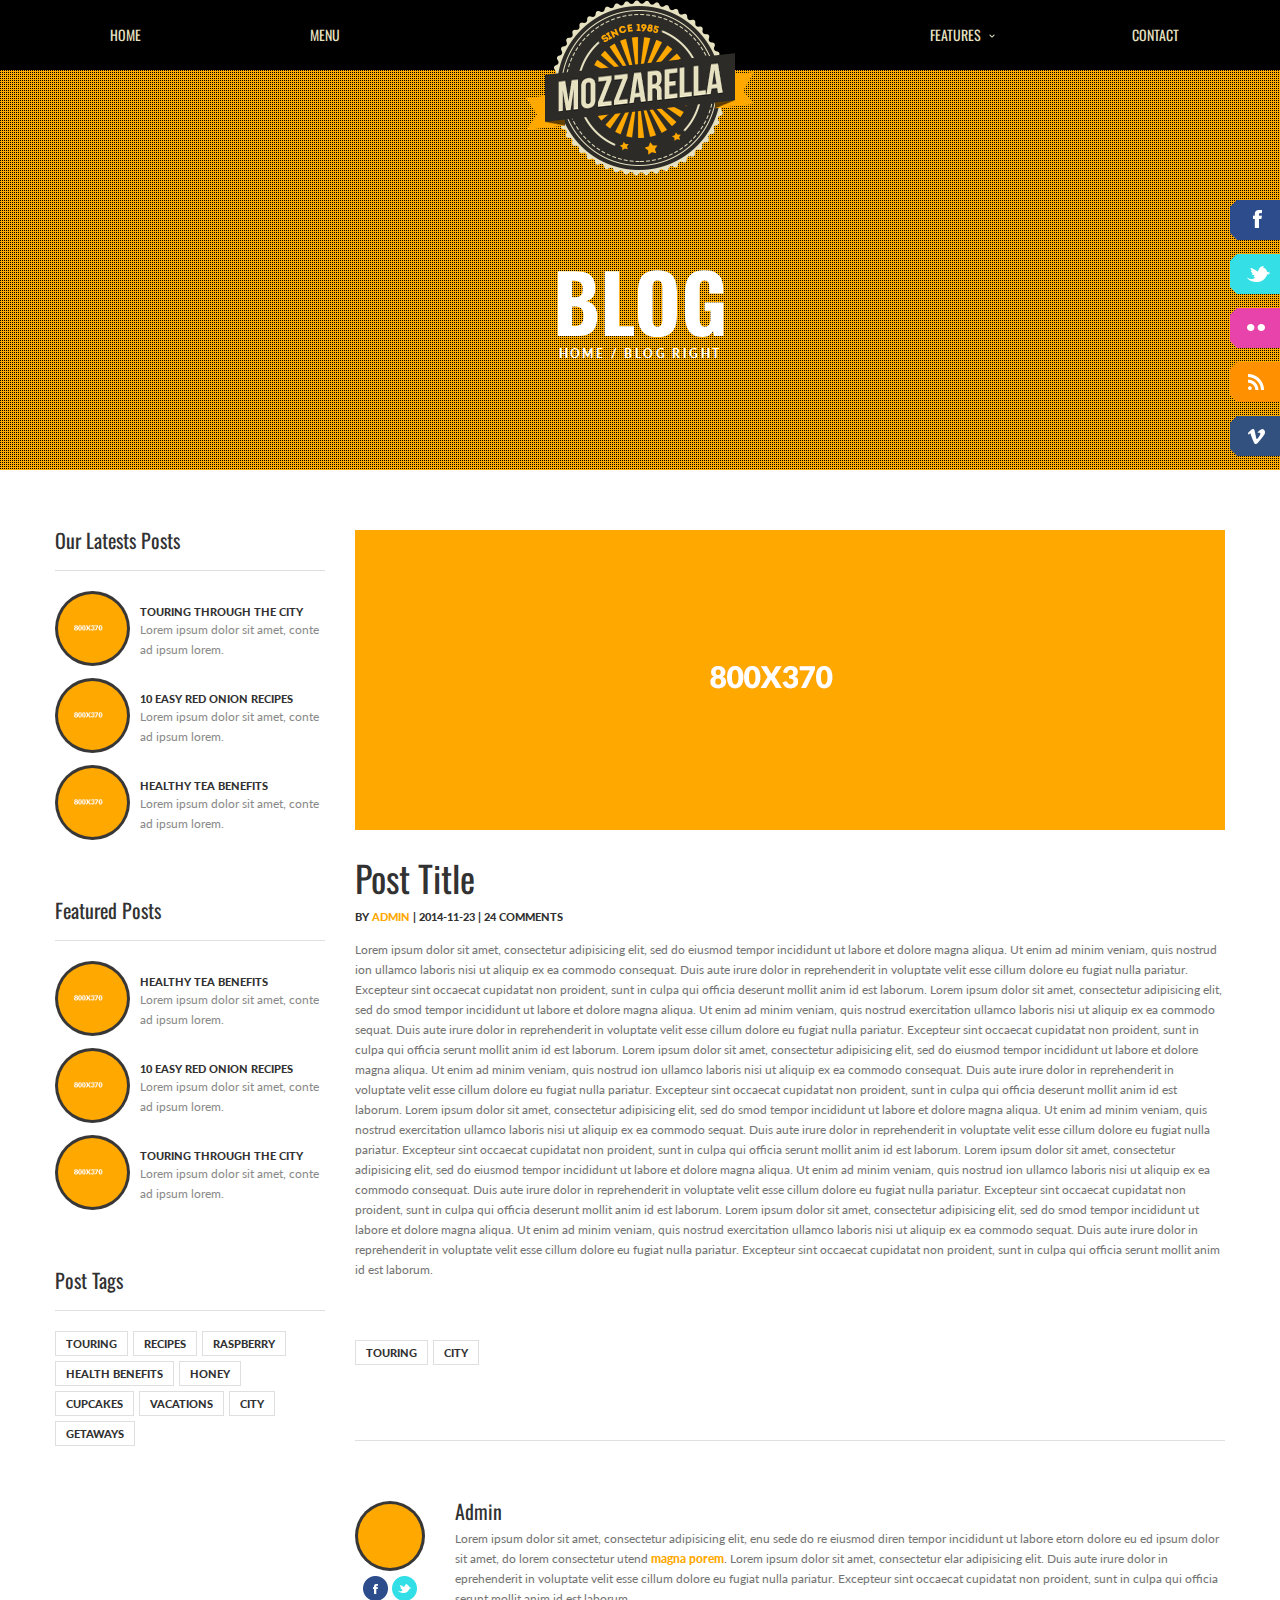
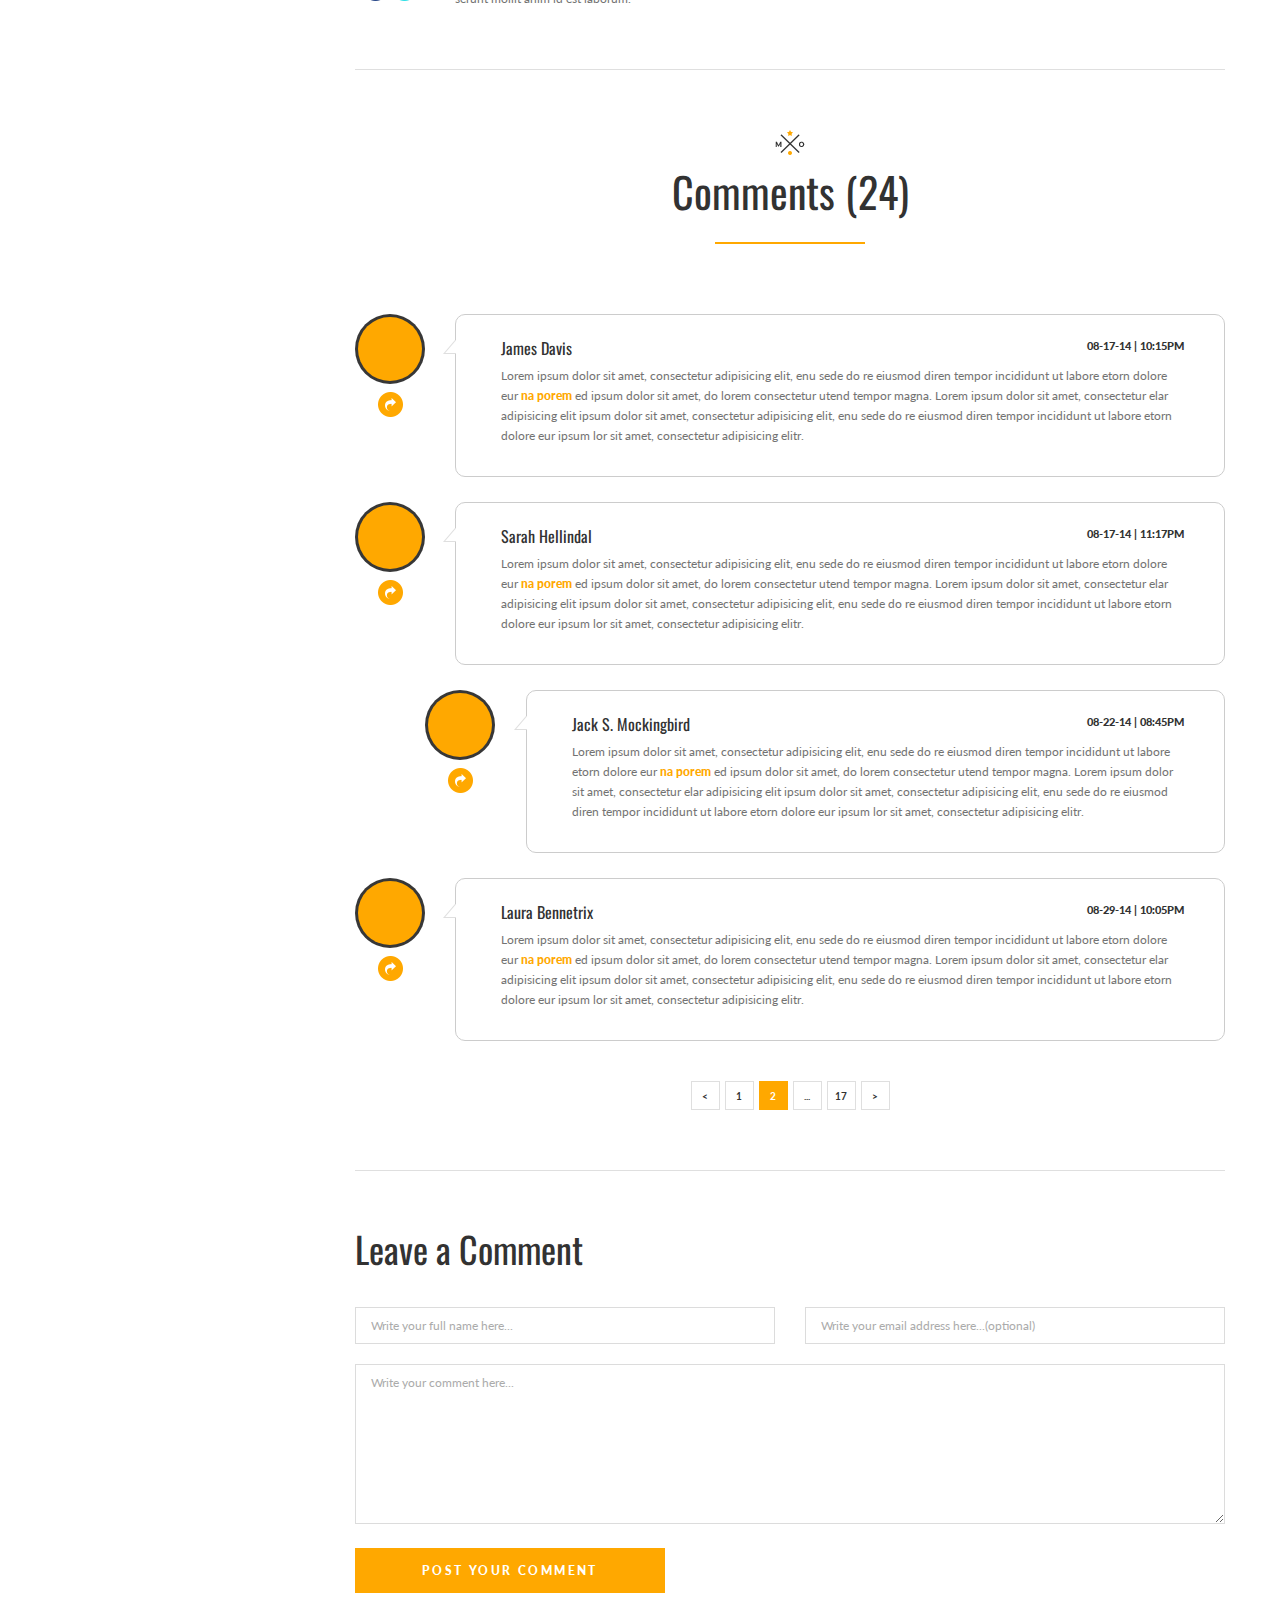
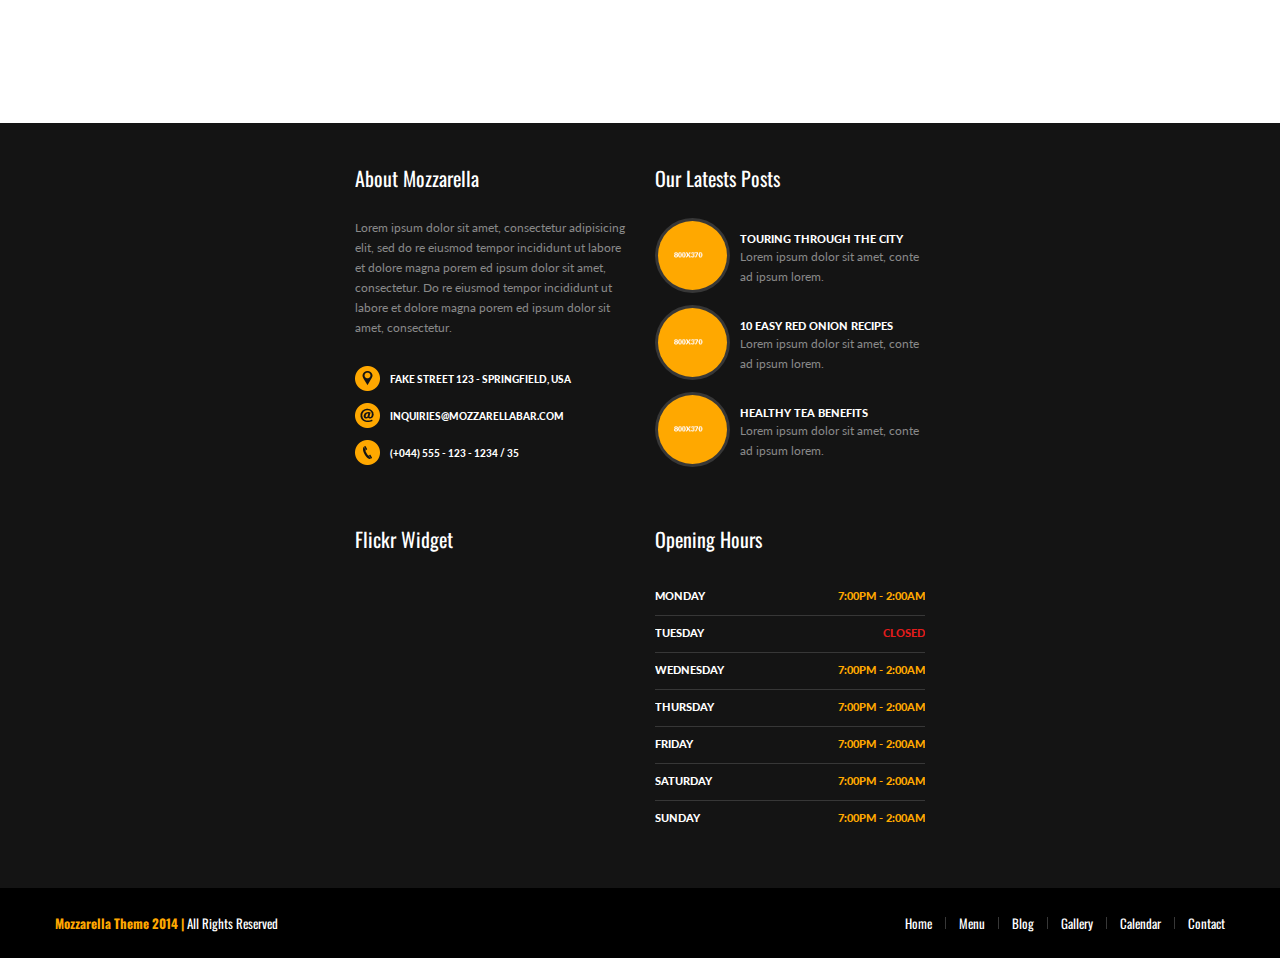
<file: postr.html>
<!DOCTYPE html>
<html lang="en">
<head>
	<meta charset="UTF-8">
	<title>Mozzarella | Blog</title>
	<link rel="stylesheet" href="css/style.css">
	<link rel="stylesheet" href="css/magnific-popup.css">
	<link rel="stylesheet" href="css/tooltipster.css">
	<meta name="viewport" content="width=device-width, minimum-scale=1.0, maximum-scale=1.0">
	<!-- favicon -->
	<link rel="icon" href="favicon.ico">
</head>
<body>

	<main>
		<!--SOCIAL LINKS-->
		<aside>
			<a href="#">
				<svg x="0px" y="0px" width="150px" height="40px">
					<polygon fill="#2d4c8b" points="150,40 7.001,40 0,33 0,7 6.918,0 150,0 "/>
					<image xlink:href="images/facebook.png" x="23" y="10" width="9px" height="18px"/>
					<text x="55" y="24">Like Us!</text>
				</svg>
			</a>
			<a href="#">
				<svg x="0px" y="0px" width="150px" height="40px">
					<polygon fill="#34dfe6" points="150,40 7.001,40 0,33 0,7 6.918,0 150,0 "/>
					<image xlink:href="images/twitter.png" x="17" y="12" width="23px" height="16px"/>
					<text x="55" y="24">Follow Us!</text>
				</svg>
			</a>
			<a href="#">
				<svg x="0px" y="0px" width="150px" height="40px">
					<polygon fill="#e842ab" points="150,40 7.001,40 0,33 0,7 6.918,0 150,0 "/>
					<image xlink:href="images/flickr.png" x="17" y="16" width="18px" height="7px"/>
					<text x="55" y="24">Flickr</text>
				</svg>
			</a>
			<a href="#">
				<svg x="0px" y="0px" width="150px" height="40px">
					<polygon fill="#ff9000" points="150,40 7.001,40 0,33 0,7 6.918,0 150,0 "/>
					<image xlink:href="images/rss.png" x="18" y="12" width="16px" height="16px"/>
					<text x="55" y="24">Rss Feed</text>
				</svg>
			</a>
			<a href="#">
				<svg x="0px" y="0px" width="150px" height="40px">
					<polygon fill="#33517f" points="150,40 7.001,40 0,33 0,7 6.918,0 150,0 "/>
					<image xlink:href="images/vimeo.png" x="18" y="13" width="17px" height="15px"/>
					<text x="55" y="24">Vimeo</text>
				</svg>
			</a>
		</aside>
		<!--/SOCIAL LINKS-->

		<!--HEADER-->
		<header>
			<div id="main-nav-wrap">
			<nav id="main-nav">
				<ul>
					<li><a href="index.html">Home</a></li>
					<li><a href="menu.html">Menu</a></li>
					<li><a href="index.html#contact">Contact</a></li>
					<li class="sub-items"><a href="#">Features</a>
						<ul>
							<li><a href="menuv2.html">Menu v2</a></li>
							<li><a href="menuv3.html">Menu v3</a></li>
							<li><a href="gallery-3c.html">Gallery 3 Columns</a></li>
							<li><a href="gallery-4c.html">Gallery 4 Columns</a></li>
							<li><a href="blog.html">Blog Left View</a></li>
							<li><a href="blogr.html">Blog Right View</a></li>
							<li><a href="events.html">Events Calendar</a></li>
						</ul>
					</li>
				</ul>	
				<ul class="responsive-nav">
					<li><a href="index.html">Home</a></li>
					<li><a href="menu.html">Menu</a></li>
					<li class="sub-items"><a href="#">Features</a>
						<ul>
							<li><a href="menuv2.html">Menu v2</a></li>
							<li><a href="menuv3.html">Menu v3</a></li>
							<li><a href="gallery-3c.html">Gallery 3 Columns</a></li>
							<li><a href="gallery-4c.html">Gallery 4 Columns</a></li>
							<li><a href="blog.html">Blog Left View</a></li>
							<li><a href="blogr.html">Blog Right View</a></li>
							<li><a href="events.html">Events Calendar</a></li>
						</ul>
					</li>
					<li><a href="index.html#contact">Contact</a></li>
				</ul>	
				<a href="#" id="pull"></a>  
			</nav>
			</div>
			<figure>
				<img src="images/main-logo.png" alt="Mozzarella-logo">
				<figcaption>Mozarrella</figcaption>
			</figure>
			<article id="blog-banner">
				<h1>Blog</h1>
				<h6>Home / Blog Right</h6>
			</article>
		</header>
		<!--/HEADER-->

		<!--BLOG-->
		<div id="blog-wrap">
		<section id="blog">
			<!--POST-->
			<article id="post-list" class="right">
				<article class="post">
					<figure>
						<img src="images/blog/blog_image.png" alt="post-img">
					</figure>
					<div class="gplus-share-button">
					<div class="g-plusone" data-size="medium"></div>
					</div>
					<a class="twitter-share-button" href="https://twitter.com/share"></a>
					<!-- Facebook Like & Share -->
					<div id="fb-root"></div>
					<div class="fb-share-button" data-href="http://www.mozzarellaURL.com" data-layout="button_count"></div>					
					<h4>Post Title</h4>
					<p class="info">By <span>Admin</span> | 2014-11-23 | 24 Comments</p>
					<div class="description">
						<p>Lorem ipsum dolor sit amet, consectetur adipisicing elit, sed do eiusmod tempor incididunt ut labore et dolore magna aliqua. Ut enim ad minim veniam, quis nostrud ion ullamco laboris nisi ut aliquip ex ea commodo consequat. Duis aute irure dolor in reprehenderit in voluptate velit esse cillum dolore eu fugiat nulla pariatur. Excepteur sint occaecat cupidatat non proident, sunt in culpa qui officia deserunt mollit anim id est laborum. Lorem ipsum dolor sit amet, consectetur adipisicing elit, sed do smod tempor incididunt ut labore et dolore magna aliqua. Ut enim ad minim veniam, quis nostrud exercitation ullamco laboris nisi ut aliquip ex ea commodo sequat. Duis aute irure dolor in reprehenderit in voluptate velit esse cillum dolore eu fugiat nulla pariatur. Excepteur sint occaecat cupidatat non proident, sunt in culpa qui officia serunt mollit anim id est laborum.
						Lorem ipsum dolor sit amet, consectetur adipisicing elit, sed do eiusmod tempor incididunt ut labore et dolore magna aliqua. Ut enim ad minim veniam, quis nostrud ion ullamco laboris nisi ut aliquip ex ea commodo consequat. Duis aute irure dolor in reprehenderit in voluptate velit esse cillum dolore eu fugiat nulla pariatur. Excepteur sint occaecat cupidatat non proident, sunt in culpa qui officia deserunt mollit anim id est laborum. Lorem ipsum dolor sit amet, consectetur adipisicing elit, sed do smod tempor incididunt ut labore et dolore magna aliqua. Ut enim ad minim veniam, quis nostrud exercitation ullamco laboris nisi ut aliquip ex ea commodo sequat. Duis aute irure dolor in reprehenderit in voluptate velit esse cillum dolore eu fugiat nulla pariatur. Excepteur sint occaecat cupidatat non proident, sunt in culpa qui officia serunt mollit anim id est laborum. Lorem ipsum dolor sit amet, consectetur adipisicing elit, sed do eiusmod tempor incididunt ut labore et dolore magna aliqua. Ut enim ad minim veniam, quis nostrud ion ullamco laboris nisi ut aliquip ex ea commodo consequat. Duis aute irure dolor in reprehenderit in voluptate velit esse cillum dolore eu fugiat nulla pariatur. Excepteur sint occaecat cupidatat non proident, sunt in culpa qui officia deserunt mollit anim id est laborum. Lorem ipsum dolor sit amet, consectetur adipisicing elit, sed do smod tempor incididunt ut labore et dolore magna aliqua. Ut enim ad minim veniam, quis nostrud exercitation ullamco laboris nisi ut aliquip ex ea commodo sequat. Duis aute irure dolor in reprehenderit in voluptate velit esse cillum dolore eu fugiat nulla pariatur. Excepteur sint occaecat cupidatat non proident, sunt in culpa qui officia serunt mollit anim id est laborum.</p>
					</div>
				</article>
				<!--TAGS-->
				<article class="tags">
					<a href="#">Touring</a>
					<a href="#">City</a>
				</article>
				<!--/TAGS-->

				<!--AUTHOR-->
				<article class="author">
					<article>
						<div class="circle tiny">
							<figure class="imgLiquidFill">
							<img src="images/admin.png" alt="author">
							</figure>
						</div>
						<ul>
							<li>
								<a href="#" title="Facebook" class="tooltip">
									<img src="images/fb-icon-small.png" alt="face-icon">
								</a>
							</li>
							<li>
								<a href="#" title="Twitter" class="tooltip">
									<img src="images/twitter-icon-small.png" alt="twitter-icon">
								</a>
							</li>
						</ul>
					</article>
					<article>
						<h5>Admin</h5>
						<p>Lorem ipsum dolor sit amet, consectetur adipisicing elit, enu sede do re eiusmod diren tempor incididunt ut labore etorn dolore eu  ed ipsum dolor sit amet, do lorem consectetur utend <span>magna porem</span>. Lorem ipsum dolor sit amet, consectetur elar adipisicing elit.  Duis aute irure dolor in eprehenderit in voluptate velit esse cillum dolore eu fugiat nulla pariatur. Excepteur sint occaecat cupidatat non proident, sunt in culpa qui officia serunt mollit anim id est laborum.</p>
					</article>
				</article>
				<!--/AUTHOR-->
				<div class="cleaner"></div>
				<!--COMMENTS-->
				<article id="comments">
					<img src="images/title-detail.png" alt="title-detail">
					<h2>Comments (24)</h2>
					<hr>
					<ul>
						<!--COMMENT-->
						<li>
							<article>
								<div class="circle tiny">
									<figure class="imgLiquidFill">
									<img src="images/customer-1.png" alt="customer">
									</figure>
								</div>		
								<a href="#" class="tooltip" title="Reply"><img src="images/reply-btn.png" alt="reply"></a>
							</article>
							<article class="quote">
								<img src="images/quote-triangle.png" alt="quote triangle">
								<h5>James Davis</h5>
								<h6>08-17-14 | 10:15PM</h6>
								<p>Lorem ipsum dolor sit amet, consectetur adipisicing elit, enu sede do re eiusmod diren tempor incididunt ut labore etorn dolore eur <span>na porem</span> ed ipsum dolor sit amet, do lorem consectetur utend tempor magna. Lorem ipsum dolor sit amet, consectetur elar adipisicing elit ipsum dolor sit amet, consectetur adipisicing elit, enu sede do re eiusmod diren tempor incididunt ut labore etorn dolore eur ipsum lor sit amet, consectetur adipisicing elitr.</p>
							</article>
						</li>
						<!--/COMMENT-->

						<!--COMMENT-->
						<li>
							<article>
								<div class="circle tiny">
									<figure class="imgLiquidFill">
									<img src="images/customer-2.png" alt="customer">
									</figure>
								</div>		
								<a href="#" class="tooltip" title="Reply"><img src="images/reply-btn.png" alt="reply"></a>
							</article>
							<article class="quote">
								<img src="images/quote-triangle.png" alt="quote triangle">
								<h5>Sarah Hellindal</h5>
								<h6>08-17-14 | 11:17PM</h6>
								<p>Lorem ipsum dolor sit amet, consectetur adipisicing elit, enu sede do re eiusmod diren tempor incididunt ut labore etorn dolore eur <span>na porem</span> ed ipsum dolor sit amet, do lorem consectetur utend tempor magna. Lorem ipsum dolor sit amet, consectetur elar adipisicing elit ipsum dolor sit amet, consectetur adipisicing elit, enu sede do re eiusmod diren tempor incididunt ut labore etorn dolore eur ipsum lor sit amet, consectetur adipisicing elitr.</p>
							</article>
						</li>
						<!--/COMMENT-->

						<!--COMMENT-->
						<li class="response">
							<article>
								<div class="circle tiny">
									<figure class="imgLiquidFill">
									<img src="images/customer-4.png" alt="customer">
									</figure>
								</div>		
								<a href="#" class="tooltip" title="Reply"><img src="images/reply-btn.png" alt="reply"></a>
							</article>
							<article class="quote">
								<img src="images/quote-triangle.png" alt="quote triangle">
								<h5>Jack S. Mockingbird</h5>
								<h6>08-22-14 | 08:45PM</h6>
								<p>Lorem ipsum dolor sit amet, consectetur adipisicing elit, enu sede do re eiusmod diren tempor incididunt ut labore etorn dolore eur <span>na porem</span> ed ipsum dolor sit amet, do lorem consectetur utend tempor magna. Lorem ipsum dolor sit amet, consectetur elar adipisicing elit ipsum dolor sit amet, consectetur adipisicing elit, enu sede do re eiusmod diren tempor incididunt ut labore etorn dolore eur ipsum lor sit amet, consectetur adipisicing elitr.</p>
							</article>
						</li>
						<!--/COMMENT-->

						<!--COMMENT-->
						<li>
							<article>
								<div class="circle tiny">
									<figure class="imgLiquidFill">
									<img src="images/customer-3.png" alt="customer">
									</figure>
								</div>		
								<a href="#" class="tooltip" title="Reply"><img src="images/reply-btn.png" alt="reply"></a>
							</article>
							<article class="quote">
								<img src="images/quote-triangle.png" alt="quote triangle">
								<h5>Laura Bennetrix</h5>
								<h6>08-29-14 | 10:05PM</h6>
								<p>Lorem ipsum dolor sit amet, consectetur adipisicing elit, enu sede do re eiusmod diren tempor incididunt ut labore etorn dolore eur <span>na porem</span> ed ipsum dolor sit amet, do lorem consectetur utend tempor magna. Lorem ipsum dolor sit amet, consectetur elar adipisicing elit ipsum dolor sit amet, consectetur adipisicing elit, enu sede do re eiusmod diren tempor incididunt ut labore etorn dolore eur ipsum lor sit amet, consectetur adipisicing elitr.</p>
							</article>
						</li>
						<!--/COMMENT-->
					</ul>
					<ul id="pager">
						<li><a href="#">&lt;</a></li>
						<li><a href="#">1</a></li>
						<li class="selected"><a href="#">2</a></li>
						<li><a href="#">...</a></li>
						<li><a href="#">17</a></li>
						<li><a href="#">&gt;</a></li>
					</ul>
					<form id="comm-form">
						<label>Leave a Comment</label>
						<input type="text" placeholder="Write your full name here...">
						<input type="text" placeholder="Write your email address here...(optional)">
						<textarea placeholder="Write your comment here..."></textarea>
						<input type="submit" value="Post your comment">	
					</form>
					</article>
				<!--/COMMENTS-->
			</article>
			<!--/POST-->

			<!--SIDE NAV-->
			<article id="side-nav" class="left">
				<!--OUR LATESTS POSTS-->
				<article class="side-posts latests">
					<h5>Our Latests Posts</h5>
					<!--POST-->
					<article>
						<div class="circle small">
							<figure class="imgLiquidFill">
								<img src="images/blog/blog_image.png" alt="post">
							</figure>
							<a href="postr.html">
								<img src="images/plus-icon-small.png" alt="plus-icon-small">
							</a>
						</div>
						<h6><a href="postr.html">Touring Through The City</a></h6>
						<p>Lorem ipsum dolor sit amet, conte ad ipsum lorem.</p>
					</article>
					<!--/POST-->

					<!--POST-->
					<article>
						<div class="circle small">
							<figure class="imgLiquidFill">
								<img src="images/blog/blog_image.png" alt="post">
							</figure>
							<a href="postr.html">
								<img src="images/plus-icon-small.png" alt="plus-icon-small">
							</a>
						</div>
						<h6><a href="postr.html">10 Easy Red Onion Recipes</a></h6>
						<p>Lorem ipsum dolor sit amet, conte ad ipsum lorem.</p>
					</article>
					<!--/POST-->

					<!--POST-->
					<article>
						<div class="circle small">
							<figure class="imgLiquidFill">
								<img src="images/blog/blog_image.png" alt="post">
							</figure>
							<a href="postr.html">
								<img src="images/plus-icon-small.png" alt="plus-icon-small">
							</a>
						</div>
						<h6><a href="postr.html">Healthy Tea Benefits</a></h6>
						<p>Lorem ipsum dolor sit amet, conte ad ipsum lorem.</p>
					</article>
					<!--/POST-->
				</article>
				<!--/OUR LATESTS POSTS-->

				<!--FEATURED POSTS-->
				<article class="side-posts featured">
					<h5>Featured Posts</h5>
					<!--POST-->
					<article>
						<div class="circle small">
							<figure class="imgLiquidFill">
								<img src="images/blog/blog_image.png" alt="post">
							</figure>
							<a href="postr.html">
								<img src="images/plus-icon-small.png" alt="plus-icon-small">
							</a>
						</div>
						<h6><a href="postr.html">Healthy Tea Benefits</a></h6>
						<p>Lorem ipsum dolor sit amet, conte ad ipsum lorem.</p>
					</article>
					<!--/POST-->

					<!--POST-->
					<article>
						<div class="circle small">
							<figure class="imgLiquidFill">
								<img src="images/blog/blog_image.png" alt="post">
							</figure>
							<a href="postr.html">
								<img src="images/plus-icon-small.png" alt="plus-icon-small">
							</a>
						</div>
						<h6><a href="postr.html">10 Easy Red Onion Recipes</a></h6>
						<p>Lorem ipsum dolor sit amet, conte ad ipsum lorem.</p>
					</article>
					<!--/POST-->

					<!--POST-->
					<article>
						<div class="circle small">
							<figure class="imgLiquidFill">
								<img src="images/blog/blog_image.png" alt="post">
							</figure>
							<a href="postr.html">
								<img src="images/plus-icon-small.png" alt="plus-icon-small">
							</a>
						</div>
						<h6><a href="postr.html">Touring Through The City</a></h6>
						<p>Lorem ipsum dolor sit amet, conte ad ipsum lorem.</p>
					</article>
					<!--/POST-->
				</article>
				<!--/FEATURED POSTS-->
				
				<!--TAGS-->
				<article class="tags all">
					<h5>Post Tags</h5>
					<a href="#">Touring</a>
					<a href="#">Recipes</a>
					<a href="#">Raspberry</a>
					<a href="#">Health Benefits</a>
					<a href="#">Honey</a>
					<a href="#">Cupcakes</a>
					<a href="#">Vacations</a>
					<a href="#">City</a>
					<a href="#">Getaways</a>
				</article>
				<!--/TAGS-->
			</article>
			<!--/SIDE NAV-->
		</section>
		</div>
		<!--/BLOG-->

		<!--FOOTER-->
		<footer>
			<section id="info">
				<!--ABOUT MOZZARELLA-->
				<article>
					<h5>About Mozzarella</h5>
					<p>Lorem ipsum dolor sit amet, consectetur adipisicing elit, sed do re eiusmod tempor incididunt ut labore et dolore magna porem ed ipsum dolor sit amet, consectetur. Do re eiusmod tempor incididunt ut labore et dolore magna porem ed ipsum dolor sit amet, consectetur.</p>
					<ul class="c-info">
						<li>Fake street 123 - Springfield, USA</li>
						<li>inquiries@mozzarellabar.com</li>
						<li>(+044) 555 - 123 - 1234 / 35</li>
					</ul>
				</article>
				<!--/ABOUT MOZZARELLA-->

				<!--OUR LATESTS POSTS-->
				<article class="side-posts latests">
					<h5>Our Latests Posts</h5>
					<!--POST-->
					<article>
						<div class="circle small">
							<figure class="imgLiquidFill">
								<img src="images/blog/blog_image.png" alt="post">
							</figure>
							<a href="postr.html">
								<img src="images/plus-icon-small.png" alt="plus-icon-small">
							</a>
						</div>
						<h6><a href="postr.html">Touring Through The City</a></h6>
						<p>Lorem ipsum dolor sit amet, conte ad ipsum lorem.</p>
					</article>
					<!--/POST-->

					<!--POST-->
					<article>
						<div class="circle small">
							<figure class="imgLiquidFill">
								<img src="images/blog/blog_image.png" alt="post">
							</figure>
							<a href="postr.html">
								<img src="images/plus-icon-small.png" alt="plus-icon-small">
							</a>
						</div>
						<h6><a href="postr.html">10 Easy Red Onion Recipes</a></h6>
						<p>Lorem ipsum dolor sit amet, conte ad ipsum lorem.</p>
					</article>
					<!--/POST-->

					<!--POST-->
					<article>
						<div class="circle small">
							<figure class="imgLiquidFill">
								<img src="images/blog/blog_image.png" alt="post">
							</figure>
							<a href="postr.html">
								<img src="images/plus-icon-small.png" alt="plus-icon-small">
							</a>
						</div>
						<h6><a href="postr.html">Healthy Tea Benefits</a></h6>
						<p>Lorem ipsum dolor sit amet, conte ad ipsum lorem.</p>
					</article>
					<!--/POST-->
				</article>
				<!--/OUR LATESTS POSTS-->

				<!--FLICKR WIDGET-->
				<article>
					<h5>Flickr Widget</h5>
					<ul id="flickr-w"></ul>
				</article>
				<!--/FLICKR WIDGET-->

				<!--OPENING HOURS-->
				<article>
					<h5>Opening Hours</h5>
					<article class="op-hours">
						<div>
							<h6>Monday</h6>
							<h6>7:00PM - 2:00AM</h6>
						</div>
						<div>
							<h6>Tuesday</h6>
							<h6><span>Closed</span></h6>
						</div>
						<div>
							<h6>Wednesday</h6>
							<h6>7:00PM - 2:00AM</h6>
						</div>
						<div>
							<h6>Thursday</h6>
							<h6>7:00PM - 2:00AM</h6>
						</div>
						<div>
							<h6>Friday</h6>
							<h6>7:00PM - 2:00AM</h6>
						</div>
						<div>
							<h6>Saturday</h6>
							<h6>7:00PM - 2:00AM</h6>
						</div>
						<div>
							<h6>Sunday</h6>
							<h6>7:00PM - 2:00AM</h6>
						</div>
					</article>
				</article>
				<!--/OPENING HOURS-->
			</section>
			<div id="copy-wrap">
			<section id="copy">
				<h5><span>Mozzarella Theme 2014 |</span> All Rights Reserved</h5>
				<nav>
					<ul>
						<li><a href="index.html">Home</a></li>
						<li><a href="menu.html">Menu</a></li>
						<li><a href="blog.html">Blog</a></li>
						<li><a href="gallery-4c.html">Gallery</a></li>
						<li><a href="events.html">Calendar</a></li>
						<li><a href="index.html#contact">Contact</a></li>
					</ul>
				</nav>
			</section>
			</div>
		</footer>
		<!--/FOOTER-->
	</main>
<!-- jQuery -->
<script src="js/jquery-1.11.1.min.js"></script>
<!-- Img Liquid -->
<script src="js/imgLiquid-min.js"></script>
<!-- Tooltipster -->
<script src="js/jquery.tooltipster.min.js"></script>
<!-- Main -->
<script src="js/main.js"></script>
<!-- Pager -->
<script src="js/pager.js"></script>
<!-- Facebook Share -->
<script>
(function(d, s, id) {
	var js, fjs = d.getElementsByTagName(s)[0];
	if (d.getElementById(id)) return;
	js = d.createElement(s); js.id = id;
	js.src = "//connect.facebook.net/en_US/sdk.js#xfbml=1&version=v2.0";
	fjs.parentNode.insertBefore(js, fjs);
}(document, 'script', 'facebook-jssdk'));
</script>
<!-- Tweet Share-->
<script>
window.twttr=(function(d,s,id){var t,js,fjs=d.getElementsByTagName(s)[0];if(d.getElementById(id)){return}js=d.createElement(s);js.id=id;js.src="https://platform.twitter.com/widgets.js";fjs.parentNode.insertBefore(js,fjs);return window.twttr||(t={_e:[],ready:function(f){t._e.push(f)}})}(document,"script","twitter-wjs"));
</script>
<!-- Google +1 -->
<script src="https://apis.google.com/js/platform.js" async defer></script>
<script>
$(function(){
	/*-----------------
		RESIZE IMAGE
	-----------------*/
	$("figure.imgLiquidFill").imgLiquid();

	/*----------------
		TOOLTIP
	----------------*/
	$('.tooltip').tooltipster({
		animation: 'grow',
		position: 'bottom'
	});
});
</script>
</body>
</html>
</file>
<file: css/style.css>
@import url(http://fonts.googleapis.com/css?family=Oswald:400,700);
@import url(http://fonts.googleapis.com/css?family=Lato:400,900);
@import url(http://fonts.googleapis.com/css?family=Kameron);
/*----------------------------------------------------------------
[Table of contents]

1. Reset
2. General
	2.1 Pager / #pager
	2.2 Wide
3. Circles
	3.1 Circle Structure / .circle
	3.2 Tiny Circles / .circle.tiny
	3.3 Small Circles / .circle.small
4. Social Navigation
5. Header
	5.1 Banners / #[section]-banner
6. Main Navigation / #main-nav
	6.1 Sub Menu
7. Main Slider / .main-slider
	7.1 Pager / .pager-container
8. Our Dishes / #our-dishes
	8.1 Dishes / #dishes-[left/right]
9. Shows / #shows
10. Popular Dishes / #popular-dishes
	10.1 Dish Listing / .dishes
11. Specials / #specials
12. About / #about
13. Video / #video
	13.1 Radial Progress / .radial-progress
14. Reviews / #reviews
15. News / #news
16. Contact / #contact
17. Map / #map
18. Footer
	18.1 About Mozzarella
	18.2 Our Latests Posts
	18.3 Flickr Widget
	18.4 Opening Hours
	18.5 Copy / #copy
------------------------------------------------------------------
19. Menu / #menu
20. Events / #events
21. Calendar / #calendar
	21.1 Big Version
		21.1.1 Month / #month
		21.1.2 Week / #week
		21.1.3 Days / #days
	21.2 Small Version / .small
		21.2.1 Month / #month
		21.2.2 Week / #week
		21.2.3 Days / #days
		21.2.4 Events / #cal-events
22. Gallery / #gallery
	22.1 Three Columns
	22.2 Four Columns
23. Blog / #blog
	23.1 Post List / #post-list
	23.2 Side Nav / #side-nav
	23.3 Tags / .tags
	23.4 Comments / #comments
24. Animations
	24.1 Plus Icon Roll
	24.2 Radial Progress Rotation
25. Magnific Popup Lightbox Animation
26. Media Queries
-------------------------------------------------------------------*/
/***************************************/
/* 1. RESET */
/***************************************/
* {
	margin: 0;
	padding: 0;
	outline: none;
	border: none;
	box-sizing: border-box;
	-webkit-box-sizing: border-box;
}

a { text-decoration: none;} 

ul, ol {list-style: none;}

main, header, nav,
article, section,
aside, footer {
	display: block;
}

figure {line-height: 0;}

figure figcaption {display: none;}

/***************************************/
/* 2. GENERAL */
/***************************************/
p {
	font-size: 0.75em; /* 12px / 16px */
	font-family: 'Lato', sans-serif;
	font-weight: 400;
	color: #737373;
	line-height: 1.666666666666667em; /* 20px / 12px */
}

p + hr {
	margin: 20px auto 70px;
	border: none;
	border-bottom: 2px solid #ffa800;
	width: 150px;
}

h1 {
	font-size: 5em; /* 80px / 16px */
	font-family: 'Oswald', sans-serif;
	font-weight: 700;
	text-transform: uppercase;
	line-height: 1em;
	color: #fff;
	margin-bottom: 8px;
}

h2 {
	font-size: 3.75em; /* 60px / 16px */
	font-family: 'Oswald', sans-serif;
	font-weight: 400;
	color: #323232;
	line-height: 1em;
	text-align: center;
	margin-bottom: 15px;
}

h2 + p {
	text-align: center;
	margin: 0 auto;
	width: 65%;
}

h3 {
	font-size: 4.375em; /* 70px / 16px */
	font-family: 'Lato', sans-serif;
	font-weight: 900;
	color: #fff;
	text-transform: uppercase;
	line-height: 1em;
}

h3 span {
	font-size: 1.2em; /* 84x / 70px */
	font-family: 'Kameron', serif;
	color: #ffa800;
	margin-left: 7px;
}

h4 {
	font-size: 2.25em; /* 36px / 16px */
	font-family: 'Oswald', sans-serif;
	font-weight: 700;
	color: #fff;
	line-height: 1em;
}

h4 span {
	color: #ffa800;
}

h5 {
	font-size: 1.25em; /* 20px / 16px */
	font-family: 'Oswald', sans-serif;
	font-weight: 400;
	color: #323232;
	line-height: 1em;
}

h5 span {
	color: #ffa800;
	font-weight: 700;
}

h6 {
	font-size: 0.75em; /* 12px / 16px */
	font-family: 'Lato', sans-serif;
	font-weight: 900;
	letter-spacing: .2em;
	color: #fff;
	line-height: 1em;
	text-transform: uppercase;
	margin-bottom: 10px;
}

a.square-button {
	display: block;
	width: 240px;
	height: 45px;
	border: 1px solid #fff;
	text-transform: uppercase;
	line-height: 45px;
	text-align: center;
	font-family: 'Lato', sans-serif;
	font-size: 0.75em; /* 12px / 16px */
	font-weight: 900;
	color: #fff;
	letter-spacing: .2em;
	transition: all .2s ease-in-out;
	-webkit-transition: all .2s ease-in-out;
}

a.square-button:hover {
	background-color: #ffa800;
	color: #fff;
	border-color: #ffa800;
}

img[alt='title-detail'] {
	display: block;
	margin: 0 auto 15px;
}

input, textarea {
	border: 1px solid #dcdcdc;
	padding: 10px 15px;
	font-size: 0.75em; /* 12px / 16px */
	font-family: 'Lato', serif;
	color: #323232;
	font-weight: 400;
}

.error {
	border-color: #db2e2e;
}

.cleaner {
	clear: both;
}

/*---------------
  2.1 PAGER
---------------*/
#pager {
	margin: 0 auto;
	overflow: hidden;
}

#pager > li {
	float: left;
	margin-right: 5px;
}

#pager > li:last-child {
	margin-right: 0;
}

#pager > li > a {
	display: block;
	width: 29px;
	height: 29px;
	font-size: 0.625em; /* 10px / 16px */
	font-family: 'Lato', serif;
	font-weight: 700;
	color: #323232;
	line-height: 29px;
	text-align: center;
	border: 1px solid #dfdfdf;
	transition: all .3s ease-in-out;
	-webkit-transition: all .3s ease-in-out;
}

#pager > li > a:hover,
#pager > li.selected > a {
	background-color: #ffa800;
	border-color: #ffa800;
	color: #fff;
}

/*-------------
  2.2 WIDE
-------------*/
#main-nav, #our-dishes,
#shows, #popular-dishes,
#about, #reviews,
#contact, #copy, #menu,
#gallery, #blog, #events {
	max-width: 1230px;
	margin: 0 auto;
}

/***************************************/
/* 3. CIRCLES */
/***************************************/
/*----------------------
  3.1 CIRCLE STRUCTURE
----------------------*/
div.circle {
	background-color: #373737;
	border-radius: 50%;
	padding: 3px 0 0 3px;
	position: relative;
	overflow: hidden;
}

div.circle > figure {
	border-radius: 50%;
}

div.circle > a {
	display: block;
	position: absolute;
	top: 0;
	left: 0;
	border-radius: 50%;
	transition: all .4s ease-in;
	-webkit-transition: all .4s ease-in;
}

div.circle > a:hover {
    background-color: rgba(0,0,0,.75);
}

div.circle > a:hover > img {
	opacity: 1;
}

div.circle > a > img {
	opacity: 0;
	transition: all .4s ease-in;
	-webkit-transition: all .4s ease-in;
}

/*-------------------
  3.2 TINY CIRCLE
-------------------*/
div.circle.tiny {
	width: 70px;
	height: 70px;
}

div.circle.tiny figure {
	width: 64px;
	height: 64px;
}

/*--------------------
  3.3 SMALL CIRCLE
--------------------*/
div.circle.small {
	width: 75px;
	height: 75px;
}

div.circle.small figure {
	width: 69px;
	height: 69px;
}

div.circle.small > a {
	width: 75px;
	height: 75px;
}

div.circle.small > a:hover > img {
	transform: translate(0,25px);
	-webkit-transform: translate(0,25px);
}

div.circle.small > a > img {
	margin-left: 26px;
}

/***************************************/
/* 4. SOCIAL NAVIGATION */
/***************************************/
aside {
	position: fixed;
	top: 200px;
	right: -100px;
	z-index: 5;
}

aside > a {
	display: block;
	position: relative;
	right: 0px;
	margin-bottom: 10px;
	transition: all .5s ease;
	-webkit-transition: all .5s ease;
	color: #fff;
}

aside svg text {
	font-size: 12px;
	font-family: 'Lato', serif;
	text-transform: uppercase;
	font-weight: 900;
	fill: #fff;
}

aside > a:hover {
	right: 100px;
}

/**************************************
/* 5. HEADER */
/*************************************/
header {
	position: relative;
}

header > figure {
	width: 228px;
	position: absolute;
	top: 0;
	left: 50%;
	margin-left: -114px;
	z-index: 1;
}

header > figure > img[alt='Mozzarella-logo'] {
	width: 100%;
}

/*--------------------
  5.1 BANNERS
--------------------*/
#menu-banner,
#events-banner,
#blog-banner,
#gallery-banner {
	background-size: 2px 2px, cover !important;
	height: 400px;
	text-align: center;
	padding-top: 190px;
}

#menu-banner {
	background: url('../images/dots-texture.png') repeat, url('../images/menu/menu-bg.jpg') no-repeat center;
}

#events-banner {
	background: url('../images/dots-texture.png') repeat, url('../images/events/events-bg.jpg') no-repeat center;
}

#blog-banner {
	background: url('../images/dots-texture.png') repeat, url('../images/blog/blog-bg.jpg') no-repeat center;
}

#gallery-banner {
	background: url('../images/dots-texture.png') repeat, url('../images/gallery/gallery-bg.jpg') no-repeat center;
}

/***************************************/
/* 6. MAIN NAVIGATION */
/***************************************/
#main-nav-wrap{
	background-color: #000;
}

#main-nav {
	min-height: 70px;
}

	#main-nav > ul > li {
		float: left;
		height: 70px;
		width: 200px;
	}

	#main-nav > ul.responsive-nav {
		display: none;
	}

	#main-nav > ul > li:nth-child(3),
	#main-nav > ul > li:nth-child(4) {
		float: right;
	}

	#main-nav > ul > li > a {
		display: block;
		text-align: center;
		line-height: 70px;
		color: #e6e1c1;
		font-size: 0.875em; /* 14px / 16px */
		font-weight: 400;
		font-family: 'Oswald', sans-serif;
		text-transform: uppercase;
		transition: all .1s ease-in-out;
		-webkit-transition: all .1s ease-in-out;
		position: relative;
	}

	#main-nav > ul > li.sub-items > a:after {
		content: url('../images/nav-arrow.png');
		position: absolute;
		bottom: 3px;
		right: 60px;
	}

	#main-nav > ul > li > a:hover {
		color: #ffa800;
	}

	#main-nav > ul > li.sub-items > a:hover:after {
		content: url('../images/nav-arrow-hover.png');
	} 

/*---------------
  6.1 SUB MENU
---------------*/
#main-nav > ul > li > ul {
	width: 200px;
	background-color: #141414;
	position: relative;
	z-index: 2;
	margin-left: 57px;
	display: none;
}

#main-nav > ul > li > ul > li {
	border-bottom: 1px solid #373737;
}

#main-nav > ul > li > ul > li:last-child {
	border-bottom: none;
}

#main-nav > ul > li > ul > li > a {
	line-height: 40px;
	display: block;
	padding: 0 15px;
	font-size: 12px;
	font-family: 'Oswald', sans-serif;
	color: #e6e1c1;
	text-transform: uppercase;
	transition: all .2s ease-in-out;
	-webkit-transition: all .2s ease-in-out;
}

#main-nav > ul > li > ul > li > a:hover {
	color: #000;
	background-color: #ffa800;
}

/***************************************/
/* 7. MAIN SLIDER */
/***************************************/
header ul.main-slider li {
	height: 800px;
	padding-top: 300px;
	text-align: center;
}

header ul.main-slider li a.square-button {
	margin: 45px auto 0;
}

header ul.main-slider li.first {
	background: url('../images/dots-texture.png') repeat,url('../images/slider01.jpg') center;
	background-size: 2px 2px, cover;
	-webkit-background-size: 2px 2px, cover;
}

header ul.main-slider li.second {
	background: url('../images/dots-texture.png') repeat,url('../images/slider02.jpg') center;
	background-size: 2px 2px, cover;
	-webkit-background-size: 2px 2px, cover;
}

header ul.main-slider li.third {
	background: url('../images/dots-texture.png') repeat,url('../images/slider03.jpg') center;
	background-size: 2px 2px, cover;
	-webkit-background-size: 2px 2px, cover;
}

header ul.main-slider h2 {
	font-size: 5em; /* 80px / 16px */
	font-family: 'Oswald', sans-serif;
	font-weight: 700;
	text-transform: uppercase;
	line-height: 1em;
	color: #fff;
	margin-bottom: 8px;
}

/*-------------
  7.1 PAGER
-------------*/
.pager-container {
	width: 50px;
	position: absolute;
	bottom: 75px;
	left: 50%;
	margin-left: -15px;
}

.pager-container a {
	display: block;
	width: 10px;
	height: 10px;
	border-radius: 50%;
	background-color: #fff;
	float: left;
	margin-right: 10px;
}

.pager-container a:last-child {
	margin-right: 0;
}

.pager-container a:hover {
	background-color: #ffa800;	
}

.pager-container a.active {
	background-color: #ffa800;
}

/***************************************/
/* 8. OUR DISHES */
/***************************************/
#our-dishes-wrap{
	background-color: #fff;
}

#our-dishes {
	padding: 60px 0 130px;
	position: relative;
	overflow: hidden;
}

#our-dishes img[alt='deli-badge'] {
	position: absolute;
	top: 315px;
	left: 50%;
	margin-left: -179px;	
}

/*---------------
  8.1 DISHES
---------------*/
#dishes-left {
	width: 300px;
	float: left;
	margin-left: 8%;
}

#dishes-right {
	width: 300px;
	float: right;
	margin-right: 8%;
}

#dishes-left > article,
#dishes-right > article {
	overflow: hidden;
	margin-bottom: 55px;
}

#dishes-left > article:last-child,
#dishes-right > article:last-child {
	margin-bottom: 0;
}

#dishes-left > article > div {
	width: 215px;
	float: left;
}

#dishes-right > article > div {
	width: 215px;
	float: right;
}

#dishes-left > article > div {
	text-align: right;
}

#dishes-left > article > div > h5,
#dishes-right > article > div > h5 {
	margin-bottom: 10px;
}

#dishes-left > article > img {
	float: right;
}

/***************************************/
/* 9. SHOWS */
/***************************************/
#shows-wrap{
	background: url('../images/dots-texture.png') repeat, url('../images/show-bg.jpg') center;
	background-size: 2px 2px, cover;
	-webkit-background-size: 2px 2px, cover;
}

#shows {
	padding-top: 100px;
	position: relative;
	min-height: 510px;
}

#shows img[alt='show-model'] {
	position: absolute;
	bottom: 0;
	left: 8%;
}

#shows > article {
	margin-left: 45%;
}

#shows > article > p {
	color: #fff;
}

#shows > article > h3 + p {
	font-size: 1.125em; /* 18px / 16px */
	letter-spacing: .32em;
	text-transform: uppercase;
	font-weight: 900;
	line-height: 1em;
	margin: 10px 0 25px;
}

#shows > article > h3 + p:before {
	content: url('../images/show-left-decor.png');
	margin-right: 15px;
}

#shows > article > h3 + p:after {
	content: url('../images/show-right-decor.png');
	margin-left: 8px;
}

#shows > article > p + p {
	width: 84%;
	margin-bottom: 55px;
}


/***************************************/
/* 10. POPULAR DISHES */
/***************************************/
#popular-dishes-wrap {
	background-color: #fff;
}

#popular-dishes {
	padding: 60px 0 100px;
	position: relative;
}

/*-------------------
  10.1 DISH LISTING
-------------------*/
ul.dishes {
	overflow: hidden;
	width: 1170px;
	margin: 0 auto;
}

ul.dishes > li {
	float: left;
	width: 270px;
	padding-bottom: 20px;
	margin: 0 30px 30px 0;
	border: 1px solid #dfdfdf;
	text-align: center;
	position: relative;
}

ul.dishes > li:nth-child(4n+4) {
	margin-right: 0;
}

ul.dishes > li > div {
	height: 190px;
	cursor: pointer;
	margin-bottom: 35px;
	position: relative;
	overflow: hidden;
}

ul.dishes.v3 > li > div {
	margin-bottom: 20px;
}

ul.dishes > li > div > a > div {
	background-color: rgba(0,0,0,.75);
	transition: all .3s ease-in;
	-webkit-transition: all .3s ease-in;
	height: 0;
	position: relative;
	z-index: 0;
}

ul.dishes > li > div:hover > a > div {
	height: 190px;
}

ul.dishes > li > div:hover img[alt='plus-icon'] {
	animation: plus-roll .5s ease-in forwards;
	-webkit-animation: plus-roll .5s ease-in forwards;
}

ul.dishes > li > div:hover img[alt='plus-icon'] + p {
	opacity: 1;
}

ul.dishes > li > div > img[alt='menu-dish'] {
	position: absolute;
	margin: auto;
	z-index: 0;
	top: 0;
	bottom: 0;
	right: 0;
	left: 0;
}

ul.dishes img[alt='plus-icon'] {
	margin-top: 65px;
	margin-left: -200px;
	opacity: 0;
}

ul.dishes img[alt='plus-icon'] + p {
	font-size: 0.625em; /* 10px / 16px */
	color: #fff;
	text-transform: uppercase;
	font-weight: 900;
	line-height: 2em;
	opacity: 0;
	transition: all .5s ease-in;
	-webkit-transition: all .5s ease-in;
}

ul.dishes img[alt~='item'] {
	position: absolute;
	top: 155px;
	left: 50%;
	margin-left: -35px;
}

ul.dishes.v2 > li > h5,
ul.dishes.v3 > li > h5 {
	text-align: left;
	margin-left: 10px;
	font-size: 1.125em; /* 18px / 16px */
} 

ul.dishes > li > p { 
	width: 215px;
	margin: 10px auto 0;
}

ul.dishes.v2 > li > p,
ul.dishes.v3 > li > p {
	text-align: left;
	margin-left: 10px;
} 

ul.dishes > li > p:last-child { 
	font-size: 1.125em; /* 18px / 16px */
	color: #ffa800;
	font-weight: 900;
	line-height: 1em;
}

ul.dishes.v2 > li > p:last-child { 
	position: absolute;
	bottom: 70px;
	right: 10px;
	margin: 0;
	font-size: 1em; /* 16px / 16px */
	width: auto;
}

/***************************************/
/* 11. SPECIALS */
/***************************************/
#specials {
	background: url('../images/dots-texture.png') repeat, url('../images/bricks-bg.jpg') center;
	background-size: 2px 2px, cover;
	-webkit-background-size: 2px 2px, cover;
	min-height: 560px;
	padding-top: 73px;
	position: relative;
}

#specials > #board {
	width: 994px;
	height: 424px;
	margin: 0 auto;
	position: relative;
	background: url('../images/wood-sign.png');
}

#specials > #board > img[alt='specials-title'] {
	position: absolute;
	top: 90px;
	left: 48px;
}

#specials > img[alt='ivy'] {
	position: absolute;
	top: 0;
	right: 0;
	z-index: 2;
}

#specials > #board > article {
	float: right;
	margin: 80px 100px 0 0;
}

#specials > #board > article > article {
	float: left;
	width: 450px;
}

#specials > #board > article > article > h5 {
	font-size: 1.125em; /* 18px / 16px */
	color: #fff;
	float: left;
	margin-right: 10px;
	margin-bottom: 7px;
}

#specials > #board > article > article > hr {
	border: none;
	height: 4px;
	background: url('../images/dot-border.png') repeat-x;
	margin-top: 13px;
}

#specials > #board > article > article + p {
	float: left;
	color: #ffa800;
	font-weight: 900;
	font-size: 1em;
	line-height: 1em;
	margin-left: 10px;
}

#specials > #board > article > p + p {
	clear: left;
	color: #acabab;
	line-height: 17px;
	margin-bottom: 20px;
}

/***************************************/
/* 12. ABOUT */
/***************************************/
#about-wrap {
	background-color: #fff;	
}

#about {
	padding: 60px 0 130px;
	position: relative;
}

#about > article {
	width: 500px;
	margin-left: 8%;
	overflow: hidden;
}

#about > article > h5 + p {
	margin: 10px 0 25px;
}

#about > article > ul {
	float: left;
	margin: 40px 30px 0 0;	
}

#about > article > ul > li {
	font-size: 1em; /* 16px / 16px */
	font-family: 'Oswald', sans-serif;
	color: #323232;
	font-weight: 400;
	position: relative;
	margin-bottom: 20px;
}

#about > article > ul > li:last-child {
	margin-bottom: 0;
}

#about > article > ul > li:before {
	content: url('../images/check-icon.png');
	position: relative;
	top: 2px;
	left: 0;
	margin-right: 20px;
}

#about > img[alt='about-img'],
#about > img[alt='quality-badge'] {
	position: absolute;
	right: 7.5%;
}

#about > img[alt='about-img'] {
	top: 250px;
}

#about > img[alt='quality-badge'] {
	top: 275px;
}

/***************************************/
/* 13. VIDEO */
/***************************************/
#video {
	min-height: 500px;
	background: url('../images/dots-texture.png') repeat, url('../images/video-bg.jpg') center;
	background-size: 2px 2px, cover;
	-webkit-background-size: 2px 2px, cover;
	padding-top: 145px;
	position: relative;
}

#video > p {
	font-size: 1em; /* 16px / 16px */
	color: #fff;
	font-weight: 900;
	text-transform: uppercase;
	text-align: center;
	margin-bottom: 7px;
}

#video > h2 {
	color: #fff;
	font-weight: 700;
	text-transform: uppercase;
	margin-bottom: 0;
}

#video > h2 span {
	color: #ffa800;
}

#video > iframe {
	display: none;
	width: 100%;
	height: 500px;
	position: absolute;
	top: 0;
	left: 0;
}

/*----------------------
  13.1 RADIAL PROGRESS
----------------------*/
.radial-progress {
	width: 98px;
	height: 98px;
	background-color: transparent;
	border-radius: 50%;
	margin: 50px auto 0;
}

.radial-progress .r-circle .mask, 
.radial-progress .r-circle .fill {
	width: 98px;
	height: 98px;
	position: absolute;
	border-radius: 50%;
	backface-visibility: hidden;
	-webkit-backface-visibility: hidden;
}

.radial-progress .r-circle .mask {
	clip: rect(0, 98px, 98px, 49px);
}

.radial-progress .r-circle .mask .fill {
	clip: rect(0, 49px, 98px, 0);
	background-color: #ffa800;
}

.radial-progress .inset {
	width: 90px;
	height: 90px;
	position: absolute;
	margin-left: 4px;
	margin-top: 4px;
	background-color: #000;
	border-radius: 50%;
	cursor: pointer;
}

.radial-progress .inset > img[alt='play-button'] {
	position: absolute;
	top: 50%;
	left: 50%;
	margin: -18px 0 0 -12px;
}

.radial-progress .r-circle .fill, .r-circle .mask.full{
	animation: rotate 3s linear infinite;
	-webkit-animation: rotate 3s linear infinite;
}

.radial-progress .r-circle .fill.fix {
	animation: rotate-fix 3s linear infinite;
	-webkit-animation: rotate-fix 3s linear infinite;
}

/***************************************/
/* 14. REVIEWS */
/***************************************/
#reviews-wrap {
	background-color: #fff;
}

#reviews {
	padding: 60px 0 90px;
}

#reviews > ul {
	width: 1030px;
	overflow: hidden;
	margin: 0 auto;
}

#reviews > ul > li {
	width: 500px;
	margin: 0 30px 40px 0;
	float: left;
}

#reviews > ul > li:nth-child(2n+2) {
	margin-right: 0;
}

#reviews > ul > li > article {
	float: left;
}

#reviews > ul > li > article > ul {
	width: 48px;
	margin: 3px auto;
	overflow: hidden;
}

#reviews > ul > li > article > ul > li {
	float: left;
	margin-right: 2px;
}

#reviews > ul > li > article > ul > li:last-child {
	margin-right: 0;
}

#reviews > ul > li > article > h5 {
	font-size: 1em; /* 16px / 16px */
	text-align: center;
}

#reviews > ul > li > article > p {
	font-size: 0.6875em; /* 11px / 16px */
	text-align: center;
	margin-top: 2px;
}

#reviews > ul > li > article.quote {
	width: 400px;
	margin-left: 30px;
	padding: 25px 40px 25px 45px;
	border: 1px solid #ccc;
	border-radius: 10px;
	position: relative;
}

#reviews > ul > li > article.quote > p {
	font-size: 0.75em; /* 12px / 16px */
	text-align: left;
}

#reviews > ul > li > article.quote > p span {
	font-weight: 900;
	color: #ffa800;
}

#reviews img[alt~='quote'] {
	position: absolute;
}

#reviews img[alt~='right'] {
	bottom: 15px;
	right: 15px;
}

#reviews img[alt~='left'] {
	top: 15px;
	left: 15px;
}

#reviews img[alt~='triangle'] {
	top: 25px;
	left: -13px;
}

/***************************************/
/* 15. NEWS */
/***************************************/
#news {
	background: url('../images/dots-texture.png') repeat, url('../images/news-bg.jpg') no-repeat center;
	background-size: 2px 2px, cover;
	-webkit-background-size: 2px 2px, cover;
	min-height: 400px;
	padding-top: 130px;
}

#news > p {
	font-size: 0.875em; /* 14px / 16px */
	color: #fff;
	font-weight: 900;
	line-height: 1em;
	text-transform: uppercase;
	text-align: center;
}

#news > h4 {
	margin-top: 15px;
	text-align: center;
	text-transform: uppercase;
}

#news > article {
	width: 400px;
	margin: 40px auto 0;
	position: relative;
}

#news input[type='email'] {
	min-width: 275px;
}

#news input[type='submit'] {
	position: absolute;
	top: 0;
	right: 0;
	height: 100%;
	width: 125px;
	font-size: 0.75em; /* 12px / 16px */
	font-family: 'Lato', serif;
	font-weight: 900;
	color: #fff;
	letter-spacing: .2em;
	cursor: pointer;
	background-color: #ffa800;
	text-transform: uppercase;
	border: none;
}

#news p.subs-error {
	font-family: 'Lato', serif;
	color: #db2e2e;
	font-weight: 700;
	float: left;
	margin-top: 5px;
	font-size: 0.75em;
	text-transform: none;
}

::-webkit-input-placeholder {
   font-size: 12px;
   font-family: 'Lato', serif;
   font-weight: 400;
   color: #ababab;
}

:-moz-placeholder { /* Firefox 18- */
   font-size: 12px;
   font-family: 'Lato', serif;
   font-weight: 400;
   color: #ababab; 
}

::-moz-placeholder {  /* Firefox 19+ */
   font-size: 12px;
   font-family: 'Lato', serif;
   font-weight: 400;
   color: #ababab;
}

:-ms-input-placeholder {  
   font-size: 12px;
   font-family: 'Lato', serif;
   font-weight: 400;
   color: #ababab;
}

/***************************************/
/* 16. CONTACT */
/***************************************/
#contact-wrap {
	background-color: #fff;	
}

#contact {
	padding: 60px 0 130px;
}

#contact > form {
	width: 83.73983739837398%;
	margin: 0 auto 30px;
}

#contact > form > input[type='email'] {
	float: right;
}

#contact > form > input {
	width: 48.54368932038835%;
}

#contact > form > textarea {
	width: 100%;
	min-height: 160px;
	margin: 20px 0;
}

#contact > form > input[type='submit'] {
	width: 62%;
	height: 45px;
	min-width: 200px;
	display: block;
	margin: 0 auto;
	border: none;
	cursor: pointer;
	background-color: #ffa800;
	font-size: 12px;
	font-family: 'Lato', serif;
	font-weight: 900;
	color: #fff;
	text-transform: uppercase;
	letter-spacing: .2em;
}

#contact > ul {
	width: 210px;
	margin: 0 auto;
	overflow: hidden;
}

#contact > ul > li {
	float: left;
	margin-right: 15px;
}

#contact > ul > li:last-child {
	margin-right: 0;
}

/***************************************/
/* 17. MAP */
/***************************************/
#map {
	width: 100%;
	height: 530px;
}

/***************************************/
/* 18. FOOTER */
/***************************************/
footer {
	background-color: #141414;	
}

footer > #info {
	width: 1170px;
	margin: 0 auto;
}

footer > #info {
	padding: 45px 0 75px;
	overflow: hidden;
}

footer #copy-wrap {
	background-color: #000;
}

footer #copy {
	overflow: hidden;
	padding: 0 30px;
}

footer > #info > article {
	width: 270px;
	float: left;
	margin-right: 30px;
}

footer > #info > article:last-child {
	margin-right: 0;
}

footer > #info > article > h5 {
	color: #fff;
	margin-bottom: 30px;
}

/*-----------------------
  18.1 ABOUT MOZZARELLA
-----------------------*/
footer > #info > article > p {
	color: #898989;
	margin-bottom: 20px;
}

footer > #info > article > ul.c-info > li {
	font-size: 0.625em; /* 10px / 16px */
	font-family: 'Lato', serif;
	color: #fff;
	font-weight: 900;
	text-transform: uppercase;
	margin-bottom: 10px;
}

footer > #info > article > ul.c-info > li:before {
	position: relative;
	margin-right: 10px;
	top: 8px;
}

footer > #info > article > ul.c-info > li:first-child:before {
	content: url('../images/pin-icon.png')
}

footer > #info > article > ul.c-info > li:nth-child(2):before {
	content: url('../images/mail-icon.png')
}

footer > #info > article > ul.c-info > li:nth-child(3):before {
	content: url('../images/phone-icon.png')
}

/*-----------------------
  18.2 OUR LATESTS POSTS
-----------------------*/
.side-posts > article {
	overflow: hidden;
	margin-bottom: 12px;
}

.side-posts > article > div.circle.small {
	float: left;
	margin-right: 10px;
}

.side-posts > article h6 {
	font-size: 0.6875em; /* 11px / 16px */
	letter-spacing: 0;
	margin-bottom: 0;
	margin-top: 15px;
}

.side-posts > article > h6 > a {
	color: #fff;
}

.side-posts > article > h6 > a:hover {
	color: #ffa800;
}

.side-posts > article > p {
	margin-top: 3px;
	color: #898989;
}

/*---------------------
  18.3 FLICKR WIDGET
---------------------*/
#flickr-w {
	overflow: hidden;
}

#flickr-w > li {
	float: left;
	margin: 0 15px 10px 0;
}

#flickr-w > li:nth-child(3n+3) {
	margin-right: 0;
}

/*---------------------
  18.4 OPENING HOURS
---------------------*/
footer > #info > article > article.op-hours > div {
	overflow: hidden;
	height: 37px;
	border-bottom: 1px solid #373737;
}

footer > #info > article > article.op-hours > div:last-child {
	border-bottom: none;
}

footer > #info > article > article.op-hours > div > h6 {
	font-size: 0.6875em; /* 11px / 16px */
	letter-spacing: 0;
	line-height: 33px;
}

footer > #info > article > article.op-hours > div > h6 span {
	color: #e41c1c;
}

footer > #info > article > article.op-hours > div > h6:first-child {
	float: left;
}

footer > #info > article > article.op-hours > div > h6:last-child {
	float: right;
	color: #ffa800;
}

/*-----------
  18.5 COPY
-----------*/
footer #copy > h5 {
	font-size: 0.8125em; /* 13px / 16px */
	color: #fff;
	line-height: 70px;
	float: left;
}

footer #copy > h5 {
	font-weight: 400;
}

footer #copy > nav > ul {
	float: right;
}

footer #copy > nav > ul > li {
	height: 70px;
	line-height: 70px;
	float: left;
	margin-right: 13px;
}

footer #copy > nav > ul > li:after {
	content: url('../images/copy-divider.png');
	margin-left: 13px;
}

footer #copy > nav > ul > li:last-child:after {
	content: '';
	margin-left: 0;
}

footer #copy > nav > ul > li:last-child {
	margin-right: 0;
}

footer #copy > nav > ul > li > a {
	font-size: 0.8125em; /* 13px / 16px */
	color: #fff;
	font-family: 'Oswald', sans-serif;
}

footer #copy > nav > ul > li > a:hover {
	color: #ffa800;
}

/***************************************/
/* 19. MENU */
/***************************************/
#menu-wrap {
	background-color: #fff;	
}

#menu {
	padding: 60px 0 130px;
}

#menu-nav {
	width: 770px;
	overflow: hidden;
	margin: 0 auto 70px;
}

#menu-nav.text-nav {
	width: 1158px;
}

#menu-nav > li {
	float: left;
	margin-right: 70px;
	position: relative;
}

#menu-nav.text-nav > li {
	margin-right: 8px;
}

#menu-nav > li:last-child {
	margin-right: 0;
}

#menu-nav.img-nav > li > a {
	display: block;
	width: 70px;
	height: 70px;
	border-radius: 50%;
	border: 4px solid #ffa800;
	transition: all .4s ease-in-out;
	-webkit-transition: all .4s ease-in-out;
}

#menu-nav.text-nav > li > a {
	display: block;
	font-size: 13px;
	font-family: 'Oswald', sans-serif;
	font-weight: 400;
	text-align: center;
	line-height: 35px;
	padding: 0 30px;
	color: #6f6f6f;
	border: 1px solid #dfdfdf;
	transition: all .3s ease-in-out;
	-webkit-transition: all .3s ease-in-out;
}

#menu-nav.text-nav > li > a:hover {
	color: #fff;
	background-color: #ffa800;
	border-color: #ffa800;
}

#menu-nav.img-nav > li:first-child > a {
	background: url('../images/menu/ff-cat.png');	
}

#menu-nav.img-nav > li:nth-child(2) > a {
	background: url('../images/menu/sc-cat.png');
}

#menu-nav.img-nav > li:nth-child(3) > a {
	background: url('../images/menu/pc-cat.png');
}

#menu-nav.img-nav > li:nth-child(4) > a {
	background: url('../images/menu/sa-cat.png');
}

#menu-nav.img-nav > li:nth-child(5) > a {
	background: url('../images/menu/db-cat.png');
}

#menu-nav.img-nav > li:nth-child(6) > a {
	background: url('../images/menu/ds-cat.png');
}

#menu-nav.img-nav > li:after {
	position: absolute;
	content: url('../images/menu/dot-div.png');
	top: 22px;
	left: 102px;
}

#menu-nav.img-nav > li:last-child:after {
	display: none;
}

#menu-nav.img-nav > li > a:hover {
	border-color: #f06600;
}

#menu-nav > li.selected > a {
	border-color: #f06600;
}

#menu-nav.text-nav > li.selected > a {
	color: #fff;
	background-color: #ffa800;
	border-color: #ffa800;
}

#menu ul.dishes {
	margin-bottom: 10px;
}

/***************************************/
/* 20. EVENTS */
/***************************************/
#events-wrap {
	background-color: #fff;
}

#events {
	padding: 60px 0 130px;
}

/***************************************/
/* 21. CALENDAR */
/***************************************/

/*--------------------
  21.1 BIG VERSION
--------------------*/
#calendar {
	max-width: 1030px;
	width: 83.53983739837398%;	
	margin: 0 auto;
}
	/*--------------------
	    21.1.1 MONTH
	--------------------*/
	#calendar #month {
		height: 50px;
		text-align: center;
		background-color: #323232;
		position: relative;
	}

	#calendar #month > p {
		font-size: 1.125em; /* 18px / 16px */
		font-family: 'Oswald', sans-serif;
		font-weight: 700;
		line-height: 50px;	
		color: #fff;
		text-transform: uppercase;
	}

	#calendar #month .arrow {
		display: block;
		width: 30px;
		height: 30px;
		border-radius: 50%;
		border: 3px solid #ffa800;
		position: absolute;
		top: 10px;
	}

	#calendar #month .arrow.left {
		background: url('../images/events/arrow-left.png') no-repeat 45% center #323232;
		left: 25px;
	}

	#calendar #month .arrow.right {
		background: url('../images/events/arrow-right.png') no-repeat 55% center #323232;
		right: 25px;
	}

	/*--------------------
	    21.1.2 WEEK
	--------------------*/
	#calendar #week {
		height: 53px;
		border-left: 1px solid #dfdfdf;
		border-right: 1px solid #dfdfdf;
	}

	#calendar #week > li {
		width: 14.28571428571429%;
		float: left;
		font-size: 1em; /* 16px / 16px */
		font-family: 'Oswald', sans-serif;
		font-weight: 400;
		line-height: 53px;
		color: #323232;
		text-align: center;
	}

	/*--------------------
	    21.1.3 DAYS
	--------------------*/
	#calendar #days {
		overflow: hidden;
		border: 1px solid #dfdfdf;
		border-bottom: none;
	}

	#calendar #days > li {
		width: 14.28571428571429%;
		height: 120px;
		float: left;
		padding: 15px;
		border-bottom: 1px solid #dfdfdf;
		border-right: 1px solid #dfdfdf;
		position: relative;
		overflow: hidden;
	}

	#calendar #days > li:nth-child(7n+7) {
		border-right: none;
	}

	#calendar #days > li span {
		font-size: 0.75em; /* 12px / 16px */
		font-family: 'Lato', serif;
		font-weight: 900;
		color: #323232;
	}

	#calendar #days > li.inactive span {
		color: #b3b2b2;
	}

	#calendar #days > li.marked {
		padding: 10px 15px 15px 10px;	
	}

	#calendar #days > li.marked span {
		display: block;
		width: 25px;
		height: 25px;
		border-radius: 50%;
		text-align: center;
		line-height: 25px;
		background-color: #ffa800;
		color: #fff;
	}

	#calendar #days > li.inactive.marked span {
		background-color: #bbbbbb;
	}

	#calendar #days > li > h6 {
		font-size: 0.625em; /* 10px / 16px */
		letter-spacing: 0;
		color: #323232;
		margin: 10px 0 5px;
	}

	#calendar #days > li.inactive > h6 {
		color: #bbbbbb;
	}

	#calendar #days > li > p {
		font-size: 0.6875em; /* 11px / 16px */
		line-height: 16px;
		color: #898989;
	}

	#calendar #days > li.inactive > p {
		color: #d1d1d1;
	}

	#calendar #days > li.featured:after {
		content: url('../images/events/star.png');
		position: absolute;
		top: 10px;
		right: 13px;
	}

	#calendar #days > li.inactive.featured:after {
		content: url('../images/events/star-inactive.png');
	}

/*--------------------
  21.2 SMALL VERSION
--------------------*/
#calendar.small {
	min-width: 280px;
	width: 50%;
	margin: 0 auto;
}
	/*--------------------
	    21.2.1 MONTH
	--------------------*/
	#calendar.small #month {
		height: 40px;
	}

	#calendar.small #month > p {
		font-size: 0.875em; /* 14px / 16px */
		line-height: 40px;
	}

	#calendar.small #month .arrow {
		width: 20px;
		height: 20px;
		border-width: 2px;
	}

	#calendar.small #month .arrow.left {
		background: url('../images/events/arrow-left-small.png') no-repeat 35% center #323232;
		left: 10px;
	}

	#calendar.small #month .arrow.right {
		background: url('../images/events/arrow-right-small.png') no-repeat 60% center #323232;
		right: 10px;
	}

	/*--------------------
	    21.2.2 WEEK
	--------------------*/
	#calendar.small #week {
		height: 42px;
	}

	#calendar.small #week > li {
		font-size: 0.75em; /* 12px / 16px */
		line-height: 42px;
	}

	/*--------------------
	    21.2.3 DAYS
	--------------------*/
	#calendar.small #days > li.marked {
		padding: 5px 10px 0;
	}

	#calendar.small #days > li.featured:after {
		content: '';
	}

	#calendar.small #days {
		border-bottom: 1px solid #dfdfdf;
		padding: 10px 0 20px;
	}

	#calendar.small #days > li {
		border-right: none;
		border-bottom: none;
		height: 30px;
		padding: 0 15px;
	}

	#calendar.small #days > li span {
		display: block;
		font-size: 0.6875em; /* 11px / 16px */
		text-align: center;
		line-height: 30px;
	}

	#calendar.small #days > li.marked span {
		width: 20px;
		height: 20px;
		line-height: 20px;
		margin: 0 auto;
	}

	/*--------------------
	   21.2.4 EVENTS
	--------------------*/
	#calendar.small #cal-events {
		border: 1px solid #dfdfdf;
		border-top: none;
		border-bottom: none;
	}

	#calendar.small #cal-events > li {
		padding: 10px 10px 15px;
		border-bottom: 1px solid #dfdfdf;
		position: relative;
	}

	#calendar.small #cal-events > li.inactive > p {
		color: #d1d1d1;
	}

	#calendar.small #cal-events > li span {
		font-size: 0.75em; /* 12px / 16px */
		font-family: 'Lato', serif;
		font-weight: 900;
		display: block;
		width: 25px;
		height: 25px;
		border-radius: 50%;
		text-align: center;
		line-height: 25px;
		background-color: #ffa800;
		color: #fff;
	}

	#calendar.small #cal-events > li.inactive span {
		background-color: #bbbbbb;
	}

	#calendar.small #cal-events > li > h6 {
		font-size: 0.625em; /* 10px / 16px */
		letter-spacing: 0;
		color: #323232;
		margin: 10px 0 5px;
	}

	#calendar.small #cal-events > li.inactive > h6 {
		color: #bbbbbb;
	}

	#calendar.small #cal-events > li.featured:after {
		content: url('../images/events/star.png');
		position: absolute;
		top: 10px;
		right: 13px;
	}

	#calendar.small #cal-events > li.inactive.featured:after {
		content: url('../images/events/star-inactive.png');
	}

/***************************************/
/* 22. GALLERY */
/***************************************/
#gallery-wrap {
	background-color: #fff;
}

#gallery {
	padding: 60px 0 130px;
}

#gallery-pics,
.gallery {
	width: 1170px;
	margin: 0 auto;
	overflow: hidden;
}

#gallery-pics {
	margin-bottom: 10px;
}

.gallery > li {
	float: left;
	background-color: #333;
	margin: 0 30px 30px 0;
	position: relative;
	overflow: hidden;
	border: 1px solid #dfdfdf;
}

#gallery-pics > li {
	float: left;
	width: 150px;
	height: 150px;
	margin: 0 20px 20px 0;
	border: 1px solid #dfdfdf;
	position: relative;
	cursor: pointer;
}

#gallery-pics > li > a > div {
	width: 150px;
	height: 0;
	background-color: rgba(0,0,0,.7);
	text-align: center;
	position: absolute;
	top: 0;
	left: 0;
	transition: all .3s ease-in-out;
	-webkit-transition: all .3s ease-in-out;
}

#gallery-pics > li > a > div > img,
#gallery-pics > li > a > div > p {
	transition: all .6s ease;
	-webkit-transition: all .6s ease;
	opacity: 0;
}

#gallery-pics > li > a > div > p {
	font-size: 10px;
	font-family: 'Lato', serif;
	font-weight: 900;
	color: #fff;
	text-transform: uppercase;
}

#gallery-pics > li > a > div > img {
	margin-top: 50px;
}

#gallery-pics > li:hover > a > div > img,
#gallery-pics > li:hover > a > div > p {
	opacity: 1;
}

#gallery-pics > li:hover > a > div {
	height: 150px;
}

#gallery-pics > li > figure {
	width: 150px;
	height: 150px;
}

#gallery-pics > li:nth-child(7n+7) {
	margin-right: 0;
}

.gallery > li > a > div {
	width: 100%;
	background-color: rgba(0,0,0,.75);
	position: absolute;
	left: 0;
	bottom: 0;
	transition: all .5s ease;
	-webkit-transition: all .5s ease;
}

.gallery > li > a > div > h5 {
	color: #fff;
}

.gallery > li > a > div > p.date {
	font-size: 0.6875em; /* 11px / 16px */
	font-family: 'Lato', serif;
	font-weight: 900;
	color: #ffa800;
	line-height: 1em;
	margin-top: 3px;
}

.gallery > li > a > div > p {
	margin-top: 16px;
	color: #898989;
}

.gallery > li > a > div:after {
	content: url('../images/plus-icon-small.png');
	position: absolute;
	top: 20px;
}

/*--------------------
  22.1 THREE COLUMNS
--------------------*/
#gallery-3c > li {
	width: 370px;
	height: 270px;
}

#gallery-3c > li:nth-child(3n+3) {
	margin-right: 0;
}

#gallery-3c > li > a > div {
	max-height: 70px;
	padding: 18px 20px 25px;
}

#gallery-3c > li > a > div:after {
	right: 20px;
}

#gallery-3c > li > a:hover > div {
	max-height: 270px;
}

/*--------------------
  22.2 FOUR COLUMNS
--------------------*/
#gallery-4c > li {
	width: 270px;
	height: 220px;
}

#gallery-4c > li:nth-child(4n+4) {
	margin-right: 0;
}

#gallery-4c > li > a > div {
	height: 70px;
	padding: 18px 20px 30px;
}

#gallery-4c > li > a > div:after {
	right: 15px;
}

#gallery-4c > li > a:hover > div {
	height: 220px;
}

/***************************************/
/* 23. BLOG */
/***************************************/
#blog-wrap {
	background-color: #fff;
}

#blog {
	padding: 60px 0 130px;
	overflow: hidden;
}

#blog #post-list {
	max-width: 900px;
	width: 73.17073170731707%;
}

#blog #side-nav {
	max-width: 300px;
	width: 24.39024390243902%;
}

#blog #post-list.left,
#blog #side-nav.left {
	float: left;
	padding-left: 2.439024390243902%;
}

#blog #post-list.right,
#blog #side-nav.right {
	float: right;
	padding-right: 2.439024390243902%;
}

/*------------------
  23.1 POST LIST
------------------*/
#post-list .post {
	margin-bottom: 60px;
}

#post-list .post:last-child {
	margin-bottom: 0;
}

#post-list .post figure img {
	width: 100%;
}

#post-list .post > h4 {
	margin: 30px 0 15px;
	font-weight: 400;
	color: #323232;
}

#post-list .fb-share-button,
#post-list .twitter-share-button,
#post-list .gplus-share-button  {
	float: right;
	margin-top: 20px;
	margin-right: 10px;
}

#post-list .fb-share-button {
	margin-right: 40px;
}

#post-list .post > p.info {
	font-size: 0.6875em; /* 11px / 16px */
	font-family: 'Lato', serif;
	font-weight: 900;
	text-transform: uppercase;
	color: #323232;
	line-height: 1em;
}

#post-list .post > p.info span:first-child {
	color: #ffa800;
}

#post-list .post > div.description {
	margin: 18px 0 25px;
}

#post-list .post > a.more {
	display: block;
	width: 240px;
	height: 45px;
	font-size: 0.75em; /* 12px / 16px */
	font-family: 'Lato', serif;
	font-weight: 900;
	text-transform: uppercase;
	text-align: center;
	line-height: 45px;
	letter-spacing: .2em;
	color: #fff;
	background-color: #ffa800;
}

#post-list .author {
	float: left;
	width: 100%;
	border-top: 1px solid #dfdfdf;
	border-bottom: 1px solid #dfdfdf;
	margin-top: 70px;
	padding: 60px 0;
}

#post-list .author article:first-child {
	float: left;
	width: 70px;
	height: 100%;
	margin-right: 30px;
}

#post-list .author article > ul {
	width: 54px;
	margin: 5px auto 0;
	overflow: hidden;
}

#post-list .author article > ul > li {
	float: left;
	margin-right: 4px;
}

#post-list .author article > ul > li:last-child {
	margin-right: 0;
}

#post-list .author article p {
	margin-top: 8px;	
}

#post-list .author article p span {
	color: #ffa800;
	font-weight: 900;
}

/*-----------------
  23.2 SIDE NAV
-----------------*/
#side-nav .side-posts {
	margin-bottom: 60px;
}

#side-nav > article > h5 {
	padding-bottom: 20px;
	margin-bottom: 20px;
	border-bottom: 1px solid #dfdfdf;
}

#side-nav .side-posts > article > h6 > a {
	color: #323232;
} 

#side-nav .side-posts > article > h6 > a:hover {
	color: #ffa800;
}

/*--------------
  23.3 TAGS
--------------*/
.tags > a {
	display: block;
	float: left;
	padding: 5px 10px;
	border: 1px solid #dfdfdf;
	font-size: 0.6875em; /* 11px / 16px */
	font-family: 'Lato', serif;
	font-weight: 900;
	text-transform: uppercase;
	color: #323232;
	margin: 0 5px 5px 0;
	transition: all .3s ease-in-out;
	-webkit-transition: all .3s ease-in-out;
}

.tags > a:hover {
	color: #fff;
	background-color: #ffa800;
	border-color: #ffa800;
}

/*-----------------
  23.4 COMMENTS
-----------------*/
#comments {
	background-color: #fff;
	padding-top: 60px;
}

#comments h2 {
	font-size: 2.625em; /* 42px / 16px */
}

#comments h2 + hr {
	margin: 30px auto 70px;
	border: none;
	border-bottom: 2px solid #ffa800;
	width: 150px;
}

#comments > ul {
	width: 100%;
	overflow: hidden;
	margin: 0 auto 40px;
}

#comments > ul > li.response {
	margin-left: 70px;
	margin-top: 25px;
}

#comments > ul > li {
	float: left;
	margin-bottom: 25px;
}

#comments > ul > li:nth-child(2n+2) {
	margin-bottom: 0;
}

#comments > ul > li > article {
	float: left;
}

#comments > ul > li > article > a {
	display: block;
	width: 25px;
	height: 25px;
	margin: 8px auto 0;
}

#comments > ul > li > article > h5 {
	font-size: 1em; /* 16px / 16px */
	float: left;
	margin-bottom: 10px;
}

#comments > ul > li > article > h6 {
	float: right;
	font-size: 0.6875em; /* 11px / 16px */
	letter-spacing: 0;
	color: #323232;
	margin: 0;
}

#comments > ul > li > article > p {
	clear: both;
	font-size: 0.6875em; /* 11px / 16px */
	text-align: center;
}

#comments > ul > li > article.quote {
	float: right;
	width: 88.5%;
	padding: 25px 40px 30px 45px;
	border: 1px solid #ccc;
	border-radius: 10px;
	position: relative;
}

#comments > ul > li.response > article.quote {
	width: 87.4%;
}

#comments > ul > li > article.quote > p {
	font-size: 0.75em; /* 12px / 16px */
	text-align: left;
}

#comments > ul > li > article.quote > p span {
	font-weight: 900;
	color: #ffa800;
}

#comments img[alt~='quote'] {
	position: absolute;
}

#comments img[alt~='triangle'] {
	top: 25px;
	left: -13px;
}

#comments #pager {
	margin-bottom: 60px;
}

#comments #pager > li {
	margin-bottom: 0;
}

#comments #comm-form {
	border-top: 1px solid #dfdfdf;
	padding-top: 60px;
}

#comments #comm-form label {
	display: block;
	font-size: 2.25em; /* 36px / 16px */
	font-family: 'Oswald', sans-serif;
	font-weight: 400;
	color: #323232;
	line-height: 1em;
	margin-bottom: 40px;
}

#comments #comm-form input[type='text'] {
	float: right;
	width: 48.27586206896552%;
	margin-bottom: 20px;
} 

#comments #comm-form input:nth-child(2) {
	float: left;
}

#comments #comm-form textarea {
	width: 100%;
	height: 160px;
}

#comments #comm-form input[type='submit'] {
	width: 310px;
	height: 45px;
	display: block;
	background-color: #ffa800;
	border: none;
	margin-top: 20px;
	cursor: pointer;
	font-size: 0.75em; /* 12px / 16px */
	font-family: 'Lato', serif;
	font-weight: 900;
	color: #fff;
	letter-spacing: .2em;
	text-transform: uppercase;
}

/***************************************/
/* 24. ANIMATIONS */
/***************************************/
/*----------------------
  24.1 PLUS ICON ROLL
----------------------*/
@keyframes plus-roll {
	0% {
		opacity: 0;
		transform: translate(0,0) rotate(0deg);
	}

	100% {
		opacity: 1;
		transform: translate(100px,0) rotate(360deg);
	}
}

@-webkit-keyframes plus-roll {
	0% {
		opacity: 0;
		-webkit-transform: translate(0,0) rotate(0deg);
	}

	100% {
		opacity: 1;
		-webkit-transform: translate(100px,0) rotate(360deg);
	}
}

/*--------------------------------
  24.2 RADIAL PROGRESS ROTATION
--------------------------------*/
@keyframes rotate {
	0% {
		transform: rotate(0deg);
	}

	100% {
		transform: rotate(180deg);
	}
}

@-webkit-keyframes rotate {
	0% {
		-webkit-transform: rotate(0deg);
	}

	100% {
		-webkit-transform: rotate(180deg);
	}
}

@keyframes rotate-fix {
	0% {
		transform: rotate(0deg);
	}

	100% {
		transform: rotate(360deg);
	}
}

@-webkit-keyframes rotate-fix {
	0% {
		-webkit-transform: rotate(0deg);
	}

	100% {
		-webkit-transform: rotate(360deg);
	}
}

/*****************************************/
/* 25. MAGNIFIC POPUP LIGHTBOX ANIMATION */
/*****************************************/
.mfp-fade.mfp-bg {
  opacity: 0;
  -webkit-transition: all 0.3s ease-out;
  -moz-transition: all 0.3s ease-out;
  transition: all 0.3s ease-out;
}

.mfp-fade.mfp-bg.mfp-ready {
  opacity: .95;
}

.mfp-fade.mfp-bg.mfp-removing {
  opacity: 0;
}

.mfp-fade.mfp-wrap .mfp-content {
  opacity: 0;
  -webkit-transition: all 0.5s ease-out;
  -moz-transition: all 0.5s ease-out;
  transition: all 0.5s ease-out;
}

.mfp-fade.mfp-wrap.mfp-ready .mfp-content {
  opacity: 1;
}

.mfp-fade.mfp-wrap.mfp-removing .mfp-content {
  opacity: 0;
}


/***************************************/
/* 26. MEDIA QUERIES */
/***************************************/
@media screen and (max-width: 1290px) {
	/*-------------------
		POPULAR DISHES
	-------------------*/
	ul.dishes {
		width: 570px;
	}

	ul.dishes > li:nth-child(2n+2) {
		margin-right: 0;
	}

	/*-------------
		ABOUT
	-------------*/
	#about > article {
		width: 80%;
		margin: 0 auto;	
	}

	#about > article > ul {
		width: 50%;
		margin-left: auto;
		margin-right: auto;
	}

	#about > img[alt='about-img'],
	#about > img[alt='quality-badge'] {
		display: none;
	}

	/*-------------
		GALLERY
	-------------*/
	#gallery-3c {
		width: 770px;
	}

	#gallery-3c > li:nth-child(3n+3) {
		margin-right: 30px;
	}

	#gallery-3c > li:nth-child(2n+2),
	#gallery-4c > li:nth-child(2n+2) {
		margin-right: 0;
	}

	#gallery-4c {
		width: 570px;
	}

	#gallery-pics {
		width: 830px;	
	}

	#gallery-pics > li:nth-child(7n+7) {
		margin-right: 20px;
	}

	#gallery-pics > li:nth-child(5n+5) {
		margin-right: 0;
	}

	/*-------------
		MENU
	-------------*/
	#menu-nav.text-nav {
		width: 320px;
	}

	#menu-nav.text-nav > li {
		margin-bottom: 8px;
	}	

	/*-------------
		FOOTER
	-------------*/
	footer > #info {
		width: 570px;	
		padding-bottom: 0;
	}

	footer > #info > article {
		margin-bottom: 50px;
	}
	
	footer > #info > article:nth-child(2n+2) {
		margin-right: 0;
	}

}

@media screen and (max-width: 1275px) {
	/*---------------
		DISHES
	---------------*/
	#our-dishes img[alt='deli-badge'] {
		display: none;
	}

	#dishes-left {
		margin-left: 15%;
	}

	#dishes-right {
		margin-right: 15%;
	}

	/*---------------
		SHOWS
	---------------*/
	#shows img[alt='show-model'] {
		left: 3%;
	}

	/*---------------
		SPECIALS
	---------------*/
	#specials > #board {
		width: 304px;
		height: 641px;
		background: url('../images/wood-sign-small.png');
	}

	#specials > #board > img[alt='specials-title'] {
		width: 203px;
		height: 123px;
		top: 35px;
	}

	#specials > #board > article {
		width: 245px;
		float: none;
		position: absolute;
		top: 205px;
		left: 30px;
		margin: 0;
	}

	#specials > #board > article > article {
		width: 245px;
	}

	#specials > #board > article > article > h5 {
		font-size: 0.875em; /* 14px / 16px */
	}

	#specials > #board > article > article > hr {
		display: none;
	}

	#specials > #board > article > article + p {
		float: right;
		margin-top: -18px;
		font-size: 12px;
	}

	#specials > #board > article > p + p {
		font-size: 0.6875em; /* 11px / 16px */
	}

	/*---------------
		REVIEWS
	---------------*/
	#reviews > ul {
		width: 500px;
	}

	#reviews > ul > li {
		margin-right: 0;
	}

	/*---------------
		BLOG
	---------------*/
	#side-nav .side-posts > article > div.circle.small {
		float: none;
		margin: 0 auto;
	}

	#side-nav .side-posts > article > h6,
	#side-nav .side-posts > article > p {
		text-align: center;
	}

	/************************************/
	#comments > ul > li > article {
		float: none;
		margin-bottom: 10px;
		position: relative;
	}

	#comments > ul > li > article > div.circle.tiny {
		margin: 0 auto;
	}

	#comments > ul > li > article > a {
		position: absolute;
		top: 10px;
		right: 0;
	}

	#comments > ul > li > article.quote {
		width: 100%;
	}

	#comments > ul > li.response > article.quote {
		width: 100%;
	}

	#comments img[alt~='quote'] {
		display: none;
	}
}

@media screen and (max-width: 1024px) {
	/*---------------
		HEADER
	---------------*/
	header > figure {
		width: 145px;
		top: 10px;
		margin-left: -72px;
	}

	/*---------------
		MAIN NAV
	---------------*/
	#main-nav {
		min-height: 185px;	
		position: relative;
	}

	#main-nav > ul {
		display: none;
		position: absolute;
		z-index: 3;
		top: 185px;
		left: 0;
		width: 100%;
	}

	#main-nav > ul > li {
		width: 100%;
		height: auto;
		background-color: #000;
	}

	#main-nav a#pull {  
        display: block;     
        position: absolute;  
        left: 50%;
       	bottom: 15px;
       	margin-left: -13px;
    }  
    
    #main-nav a#pull:after {  
        content: url('../images/nav-icon.png');   
    } 

	/*---------------
		SUB MENU
	---------------*/
	#main-nav > ul > li > ul {
		margin-left: 0;
		width: 100%;
	}

	#main-nav > ul > li > ul > li > a {
		text-align: center;
	}

	/*---------------
		DISHES
	---------------*/
	#dishes-left, #dishes-right {
		width: 50%;
	}

	#dishes-left {
		float: none;
		margin: 0 auto;
	}

	#dishes-left > article > div {
		width: 75%;
		float: right;
		text-align: left;
	}

	#dishes-left > article > img {
		float: left;
	}

	#dishes-right {
		float: none;
		margin: 55px auto 0;
	}

	#dishes-right > article > div {
		width: 75%;
	}

	/*---------------
		SHOWS
	---------------*/
	#shows img[alt='show-model'] {
		display: none;
	}

	#shows > article {
		margin: 0 auto;
		text-align: center;
	}

	#shows > article > p + p {
		margin: 0 auto 55px;
	}

	#shows > article > a.square-button {
		margin: 0 auto;
	}

	/*---------------
		MENU
	---------------*/
	#menu-nav {
		width: 350px;
	}

	#menu-nav > li {
		margin-bottom: 30px;
	}

	#menu-nav > li:nth-child(3) {
		margin-right: 0;
	}

	#menu-nav > li:nth-child(3):after {
		display: none;
	}

	/*---------------
		GALLERY
	---------------*/
	#gallery-pics {
		width: 490px;	
	}

	#gallery-pics > li:nth-child(5n+5) {
		margin-right: 20px;
	}

	#gallery-pics > li:nth-child(3n+3) {
		margin-right: 0;
	}
	/*---------------
		LIGHTBOX
	---------------*/
	.mfp-wrap .mfp-close {
		right: 0;
	}

	.mfp-gallery .mfp-close {
		right: 30px;
	}

	/*---------------------
		ASIDE NAVIGATION
	---------------------*/
	aside {
		display: none;
	}
}

@media screen and (max-width: 855px) {
	/*------------
		BLOG
	------------*/
	#blog #side-nav {
		display: none;
	}

	#blog #post-list.right,
	#blog #post-list.left { 
		float: none;
		width: 90%;
		margin: 0 auto;
		padding-left: 0;
		padding-right: 0;
	}

	#blog #post-list a.more {
		margin-left: auto;
		margin-right: auto;
	}

	/*-------------
		GALLERY
	-------------*/
	#gallery-3c {
		width: 370px;
	}

	#gallery-3c > li {
		margin-right: 0;
	}
}

@media screen and (max-width: 750px) {
	/*---------------
		DISHES
	---------------*/
	#dishes-left, #dishes-right {
		width: 90%;
	}

	#dishes-left > article > div,
	#dishes-right > article > div {
		float: none;
		text-align: center;
		margin: 0 auto;
	}
	
	#dishes-left > article,
	#dishes-right > article {
		position: relative;
		padding-top: 90px;
	}

	#dishes-left > article > img,
	#dishes-right > article > img {
		float: none;	
		position: absolute;
		top: 0;
		left: 50%;
		margin-left: -35px;
	}

	/*-------------------
		POPULAR DISHES
	-------------------*/
	ul.dishes {
		width: 270px;
	}
	
	ul.dishes > li {
		margin-right: 0;
	}

	/*---------------
		SPECIALS
	---------------*/
	#specials > img[alt="ivy"] {
		display: none;
	}

	/*-------------
		ABOUT
	-------------*/
	#about > article > ul {
		float: none;
		width: 230px;
	}

	#about > article > ul:last-child {
		margin-top: 20px;
	}

	/*-------------
		GALLERY
	-------------*/
	#gallery-4c {
		width: 270px;
	}

	#gallery-4c > li {
		margin-right: 0;
	}

	#gallery-pics {
		width: 320px;	
	}

	#gallery-pics > li:nth-child(3n+3) {
		margin-right: 20px;
	}

	#gallery-pics > li:nth-child(2n+2) {
		margin-right: 0;
	}

	/*-------------
		BLOG
	-------------*/
	#comments #comm-form input[type='text'] {
		float: none;
		width: 100%;
	}

	#comments #comm-form input[type="submit"] {
		margin: 20px auto 0;
	}

	/*-------------
		FOOTER
	-------------*/
	footer > #info {
		width: 270px;	
	}
	
	footer > #info > article {
		margin-right: 0;
	}

	footer #copy > h5 {
		margin-top: 50px;
		float: none;
		text-align: center;
	}

	footer #copy {
		position: relative;
	}

	footer #copy > nav > ul {
		width: 336px;
		position: absolute;
		top: 0;
		left: 50%;
		margin-left: -168px;
	}
}

@media screen and (max-width: 600px) {
	/*---------------
		HEADER
	---------------*/
	header ul.main-slider img {
		display: none;
	}

	header h1,
	header h2 {
		font-size: 4.375em; /* 70px / 16px */
	}
	/*---------------
		SHOWS
	---------------*/
	#shows > article > h3 + p:before,
	#shows > article > h3 + p:after {
		display: none;
	}

	#shows > article > h3 {
		font-size: 2.5em; /* 40px / 16px */
	}

	/*---------------
		VIDEO
	---------------*/
	#video > h2 {
		font-size: 2.5em; /* 40px / 16px */
	}

	/*---------------
		REVIEWS
	---------------*/
	#reviews > ul  {
		width: 90%;
	}

	#reviews > ul > li {
		width: 100%;
	}

	#reviews > ul > li > article > div.circle.tiny {
		margin: 0 auto;
	}
	
	#reviews > ul > li > article,
	#reviews > ul > li > article.quote {
		float: none;
		width: 90%;
		margin: 10px auto;
	}

	#reviews img[alt~='triangle'] {
		display: none;
	}

	/*---------------
		NEWS
	---------------*/
	#news > h4 {
		font-size: 1.875em; /* 30px / 16px */
	}

	#news > article {
		width: 80%;
		text-align: center;
	}

	#news input[type='email'] {
		min-width: 0;
		width: 95%;
		margin-bottom: 20px;
	}

	#news input[type='submit'] {
		position: static;
		height: 38px;
		display: block;
		margin: 0 auto;
	}

	/*---------------
		CONTACT
	---------------*/
	#contact > form > input[type='text'] {
		width: 100%;
	}

	#contact > form > input[type='email'] {
		float: none;
		width: 100%;
		margin-top: 20px;
	}
}

@media screen and (max-width: 480px) {
	/*---------------
		HEADER
	---------------*/
	header h1,
	header h2 {
		font-size: 3.125em; /* 60px / 16px */
	}

	/*-------------
		GALLERY
	-------------*/
	#gallery-3c {
		width: 90%;
	}

	#gallery-3c > li {
		width: 100%;
	}

	#gallery-3c > li > a > div > h5 {
		font-size: 1em; /* 16px / 16px */
	}

	/*-------------
		BLOG
	-------------*/
	#post-list .author article:first-child {
		float: none;
		margin: 0 auto;
	}
	
	#comments #comm-form input[type="submit"] {
		width: 100%;
	}

	/*-------------
		FOOTER
	-------------*/
	footer #copy > nav > ul {
		display: none;
	}

	footer #copy > h5 {
		margin-top: 0;
		font-size: 0.75em; /* 12px / 16px */
	}

	/*---------------
		MENU NAV
	---------------*/
	#menu-nav {
		width: 210px;
	}

	#menu-nav > li:nth-child(odd) {
		margin-right: 70px;
	}

	#menu-nav > li:nth-child(odd):after {
		display: block;
	}

	#menu-nav > li:nth-child(even) {
		margin-right: 0;
	}

	#menu-nav > li:nth-child(even):after {
		display: none;
	}
}

@media screen and (max-width: 400px) {
	/*---------------
		GALLERY
	---------------*/
	#gallery-pics {
		width: 150px;	
	}

	#gallery-pics > li {
		margin-right: 0;
	}

	/*------------
		BLOG
	------------*/
	#comments > ul > li > article > h6 {
		clear: left;
		float: left;
		margin-bottom: 8px;
	}

	#comments > ul > li.response {
		margin-left: 30px;
	}
}
</file>
<file: css/tooltipster.css>
/* This is the default Tooltipster theme (feel free to modify or duplicate and create multiple themes!): */
.tooltipster-default {
	border-radius: 2px; 
	background: #323232;
	color: #fff;
}

/* Use this next selector to style things like font-size and line-height: */
.tooltipster-default .tooltipster-content {
	font-family: 'Lato', serif;
	font-size: 10px;
	font-weight: 400;
	line-height: 16px;
	padding: 5px 10px;
	overflow: hidden;
}

/* This next selector defines the color of the border on the outside of the arrow. This will automatically match the color and size of the border set on the main tooltip styles. Set display: none; if you would like a border around the tooltip but no border around the arrow */
.tooltipster-default .tooltipster-arrow .tooltipster-arrow-border {
	/* border-color: ... !important; */
}

/* If you're using the icon option, use this next selector to style them */
.tooltipster-icon {
	cursor: help;
	margin-left: 4px;
}

/* This is the base styling required to make all Tooltipsters work */
.tooltipster-base {
	padding: 0;
	font-size: 0;
	line-height: 0;
	position: absolute;
	left: 0;
	top: 0;
	z-index: 9999999;
	pointer-events: none;
	width: auto;
	overflow: visible;
}
.tooltipster-base .tooltipster-content {
	overflow: hidden;
}


/* These next classes handle the styles for the little arrow attached to the tooltip. By default, the arrow will inherit the same colors and border as what is set on the main tooltip itself. */
.tooltipster-arrow {
	display: block;
	text-align: center;
	width: 100%;
	height: 100%;
	position: absolute;
	top: 0;
	left: 0;
	z-index: -1;
}
.tooltipster-arrow span, .tooltipster-arrow-border {
	display: block;
	width: 0; 
	height: 0;
	position: absolute;
}
.tooltipster-arrow-top span, .tooltipster-arrow-top-right span, .tooltipster-arrow-top-left span {
	border-left: 8px solid transparent !important;
	border-right: 8px solid transparent !important;
	border-top: 8px solid;
	bottom: -7px;
}
.tooltipster-arrow-top .tooltipster-arrow-border, .tooltipster-arrow-top-right .tooltipster-arrow-border, .tooltipster-arrow-top-left .tooltipster-arrow-border {
	border-left: 9px solid transparent !important;
	border-right: 9px solid transparent !important;
	border-top: 9px solid;
	bottom: -7px;
}

.tooltipster-arrow-bottom span, .tooltipster-arrow-bottom-right span, .tooltipster-arrow-bottom-left span {
	border-left: 8px solid transparent !important;
	border-right: 8px solid transparent !important;
	border-bottom: 8px solid;
	top: -7px;
}
.tooltipster-arrow-bottom .tooltipster-arrow-border, .tooltipster-arrow-bottom-right .tooltipster-arrow-border, .tooltipster-arrow-bottom-left .tooltipster-arrow-border {
	border-left: 9px solid transparent !important;
	border-right: 9px solid transparent !important;
	border-bottom: 9px solid;
	top: -7px;
}
.tooltipster-arrow-top span, .tooltipster-arrow-top .tooltipster-arrow-border, .tooltipster-arrow-bottom span, .tooltipster-arrow-bottom .tooltipster-arrow-border {
	left: 0;
	right: 0;
	margin: 0 auto;
}
.tooltipster-arrow-top-left span, .tooltipster-arrow-bottom-left span {
	left: 6px;
}
.tooltipster-arrow-top-left .tooltipster-arrow-border, .tooltipster-arrow-bottom-left .tooltipster-arrow-border {
	left: 5px;
}
.tooltipster-arrow-top-right span,  .tooltipster-arrow-bottom-right span {
	right: 6px;
}
.tooltipster-arrow-top-right .tooltipster-arrow-border, .tooltipster-arrow-bottom-right .tooltipster-arrow-border {
	right: 5px;
}
.tooltipster-arrow-left span, .tooltipster-arrow-left .tooltipster-arrow-border {
	border-top: 8px solid transparent !important;
	border-bottom: 8px solid transparent !important; 
	border-left: 8px solid;
	top: 50%;
	margin-top: -7px;
	right: -7px;
}
.tooltipster-arrow-left .tooltipster-arrow-border {
	border-top: 9px solid transparent !important;
	border-bottom: 9px solid transparent !important; 
	border-left: 9px solid;
	margin-top: -8px;
}
.tooltipster-arrow-right span, .tooltipster-arrow-right .tooltipster-arrow-border {
	border-top: 8px solid transparent !important;
	border-bottom: 8px solid transparent !important; 
	border-right: 8px solid;
	top: 50%;
	margin-top: -7px;
	left: -7px;
}
.tooltipster-arrow-right .tooltipster-arrow-border {
	border-top: 9px solid transparent !important;
	border-bottom: 9px solid transparent !important; 
	border-right: 9px solid;
	margin-top: -8px;
}


/* Some CSS magic for the awesome animations - feel free to make your own custom animations and reference it in your Tooltipster settings! */

.tooltipster-fade {
	opacity: 0;
	-webkit-transition-property: opacity;
	-moz-transition-property: opacity;
	-o-transition-property: opacity;
	-ms-transition-property: opacity;
	transition-property: opacity;
}
.tooltipster-fade-show {
	opacity: 1;
}

.tooltipster-grow {
	-webkit-transform: scale(0,0);
	-moz-transform: scale(0,0);
	-o-transform: scale(0,0);
	-ms-transform: scale(0,0);
	transform: scale(0,0);
	-webkit-transition-property: -webkit-transform;
	-moz-transition-property: -moz-transform;
	-o-transition-property: -o-transform;
	-ms-transition-property: -ms-transform;
	transition-property: transform;
	-webkit-backface-visibility: hidden;
}
.tooltipster-grow-show {
	-webkit-transform: scale(1,1);
	-moz-transform: scale(1,1);
	-o-transform: scale(1,1);
	-ms-transform: scale(1,1);
	transform: scale(1,1);
	-webkit-transition-timing-function: cubic-bezier(0.175, 0.885, 0.320, 1);
	-webkit-transition-timing-function: cubic-bezier(0.175, 0.885, 0.320, 1.15); 
	-moz-transition-timing-function: cubic-bezier(0.175, 0.885, 0.320, 1.15); 
	-ms-transition-timing-function: cubic-bezier(0.175, 0.885, 0.320, 1.15); 
	-o-transition-timing-function: cubic-bezier(0.175, 0.885, 0.320, 1.15); 
	transition-timing-function: cubic-bezier(0.175, 0.885, 0.320, 1.15);
}

.tooltipster-swing {
	opacity: 0;
	-webkit-transform: rotateZ(4deg);
	-moz-transform: rotateZ(4deg);
	-o-transform: rotateZ(4deg);
	-ms-transform: rotateZ(4deg);
	transform: rotateZ(4deg);
	-webkit-transition-property: -webkit-transform, opacity;
	-moz-transition-property: -moz-transform;
	-o-transition-property: -o-transform;
	-ms-transition-property: -ms-transform;
	transition-property: transform;
}
.tooltipster-swing-show {
	opacity: 1;
	-webkit-transform: rotateZ(0deg);
	-moz-transform: rotateZ(0deg);
	-o-transform: rotateZ(0deg);
	-ms-transform: rotateZ(0deg);
	transform: rotateZ(0deg);
	-webkit-transition-timing-function: cubic-bezier(0.230, 0.635, 0.495, 1);
	-webkit-transition-timing-function: cubic-bezier(0.230, 0.635, 0.495, 2.4); 
	-moz-transition-timing-function: cubic-bezier(0.230, 0.635, 0.495, 2.4); 
	-ms-transition-timing-function: cubic-bezier(0.230, 0.635, 0.495, 2.4); 
	-o-transition-timing-function: cubic-bezier(0.230, 0.635, 0.495, 2.4); 
	transition-timing-function: cubic-bezier(0.230, 0.635, 0.495, 2.4);
}

.tooltipster-fall {
	top: 0;
	-webkit-transition-property: top;
	-moz-transition-property: top;
	-o-transition-property: top;
	-ms-transition-property: top;
	transition-property: top;
	-webkit-transition-timing-function: cubic-bezier(0.175, 0.885, 0.320, 1);
	-webkit-transition-timing-function: cubic-bezier(0.175, 0.885, 0.320, 1.15); 
	-moz-transition-timing-function: cubic-bezier(0.175, 0.885, 0.320, 1.15); 
	-ms-transition-timing-function: cubic-bezier(0.175, 0.885, 0.320, 1.15); 
	-o-transition-timing-function: cubic-bezier(0.175, 0.885, 0.320, 1.15); 
	transition-timing-function: cubic-bezier(0.175, 0.885, 0.320, 1.15); 
}
.tooltipster-fall-show {
}
.tooltipster-fall.tooltipster-dying {
	-webkit-transition-property: all;
	-moz-transition-property: all;
	-o-transition-property: all;
	-ms-transition-property: all;
	transition-property: all;
	top: 0px !important;
	opacity: 0;
}

.tooltipster-slide {
	left: -40px;
	-webkit-transition-property: left;
	-moz-transition-property: left;
	-o-transition-property: left;
	-ms-transition-property: left;
	transition-property: left;
	-webkit-transition-timing-function: cubic-bezier(0.175, 0.885, 0.320, 1);
	-webkit-transition-timing-function: cubic-bezier(0.175, 0.885, 0.320, 1.15); 
	-moz-transition-timing-function: cubic-bezier(0.175, 0.885, 0.320, 1.15); 
	-ms-transition-timing-function: cubic-bezier(0.175, 0.885, 0.320, 1.15); 
	-o-transition-timing-function: cubic-bezier(0.175, 0.885, 0.320, 1.15); 
	transition-timing-function: cubic-bezier(0.175, 0.885, 0.320, 1.15);
}
.tooltipster-slide.tooltipster-slide-show {
}
.tooltipster-slide.tooltipster-dying {
	-webkit-transition-property: all;
	-moz-transition-property: all;
	-o-transition-property: all;
	-ms-transition-property: all;
	transition-property: all;
	left: 0px !important;
	opacity: 0;
}


/* CSS transition for when contenting is changing in a tooltip that is still open. The only properties that will NOT transition are: width, height, top, and left */
.tooltipster-content-changing {
	opacity: 0.5;
	-webkit-transform: scale(1.1, 1.1);
	-moz-transform: scale(1.1, 1.1);
	-o-transform: scale(1.1, 1.1);
	-ms-transform: scale(1.1, 1.1);
	transform: scale(1.1, 1.1);
}
</file>
